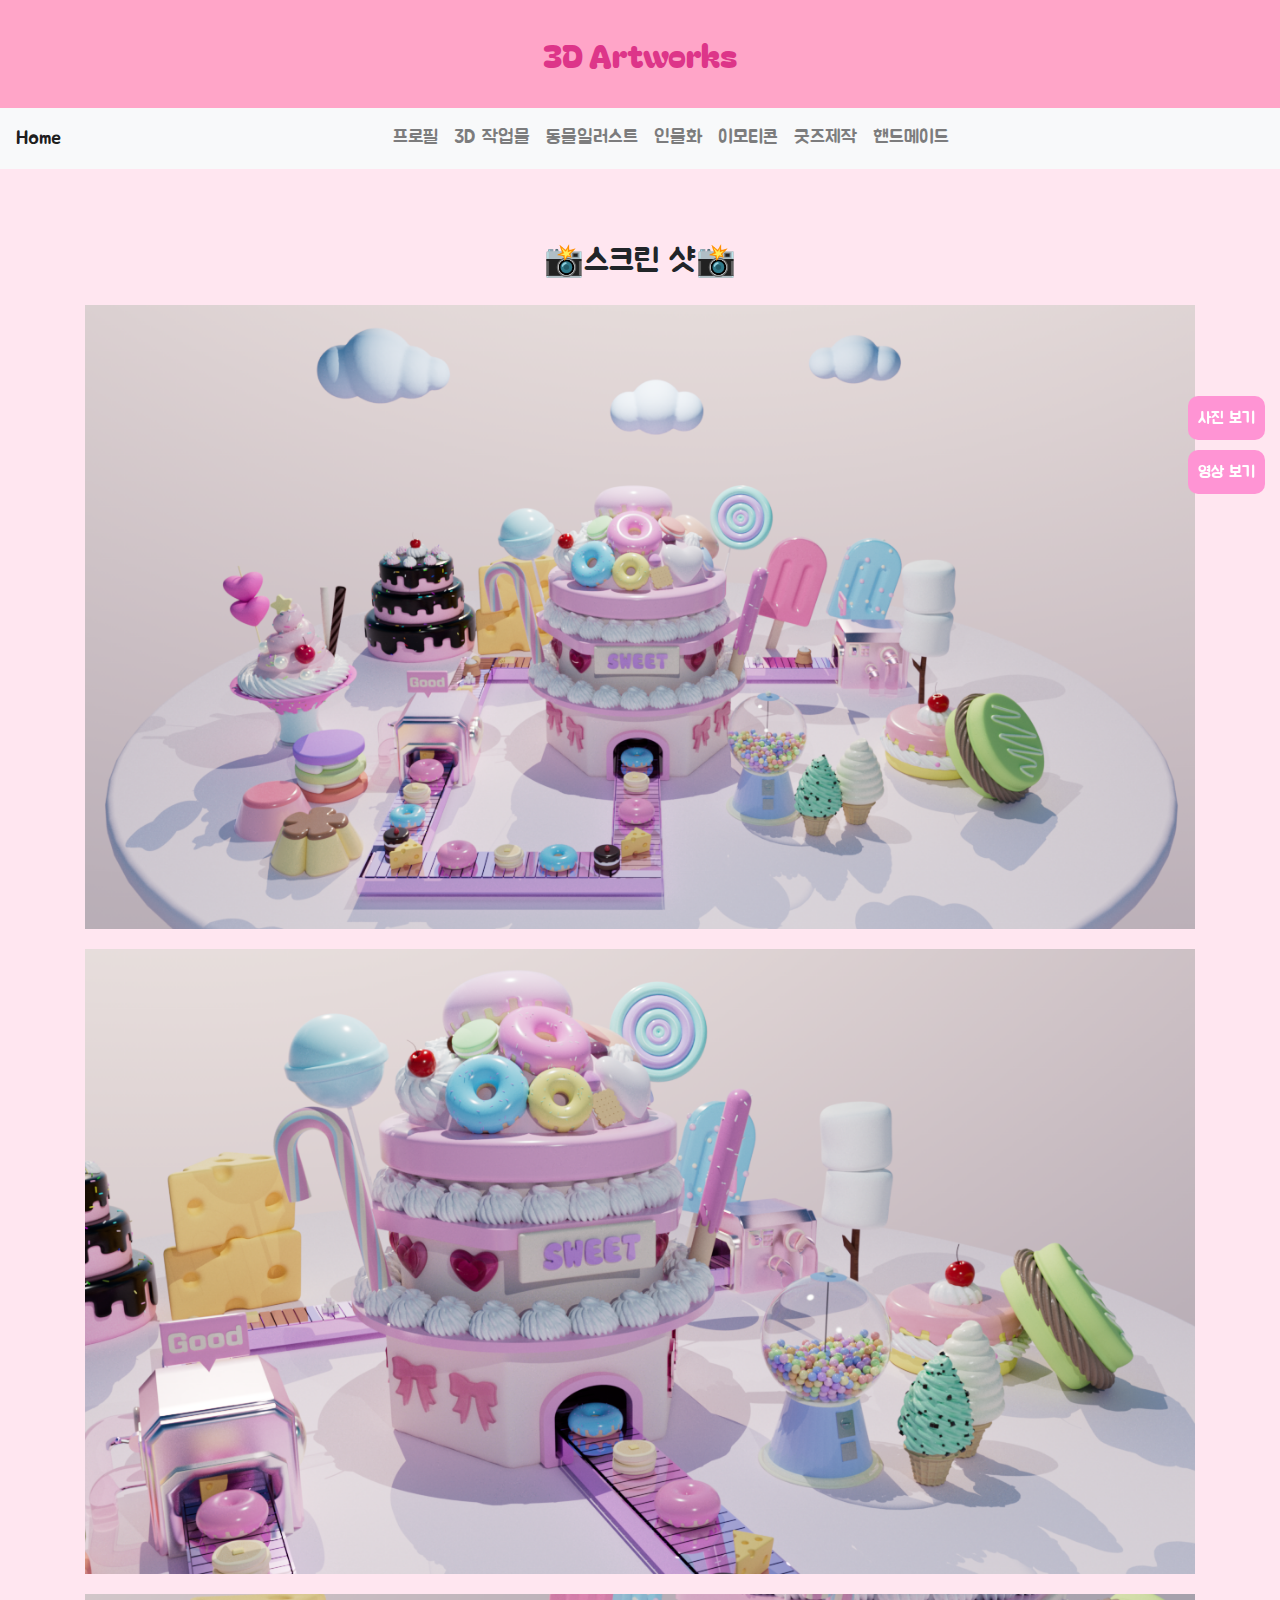
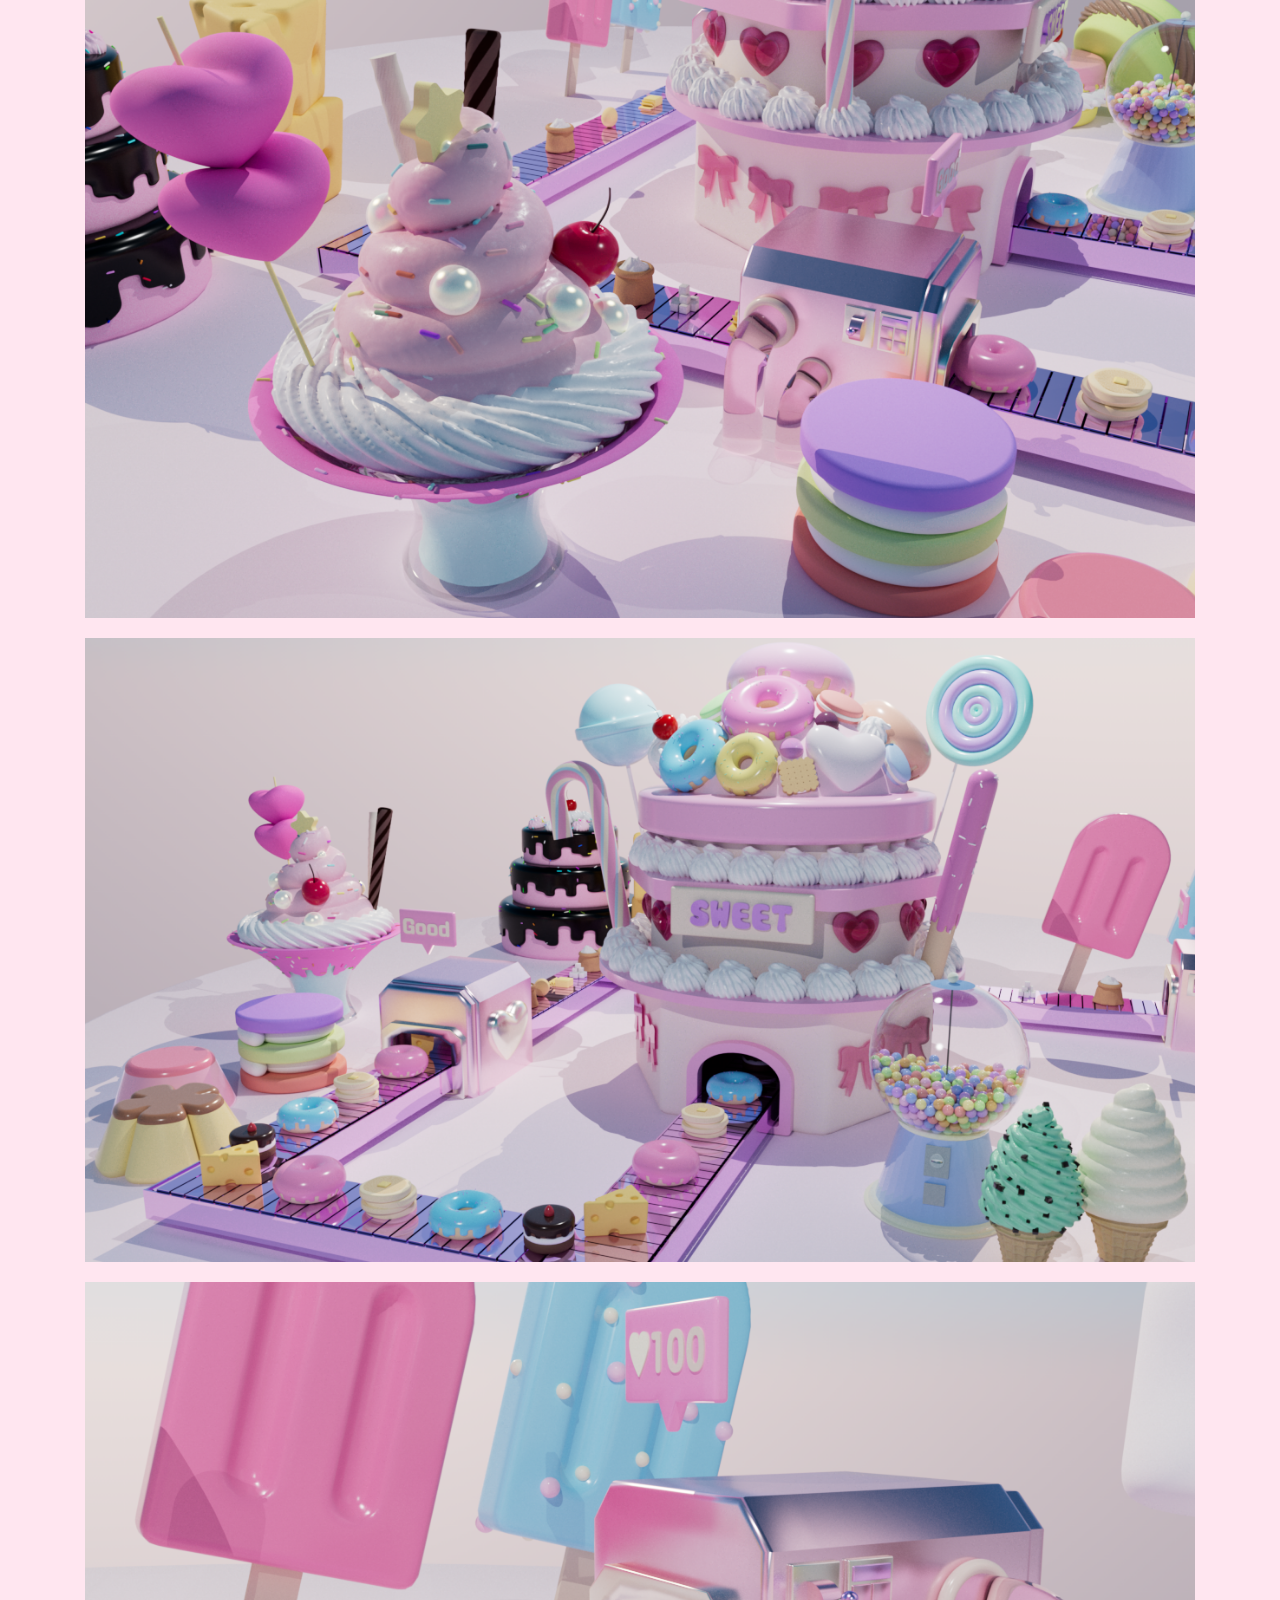
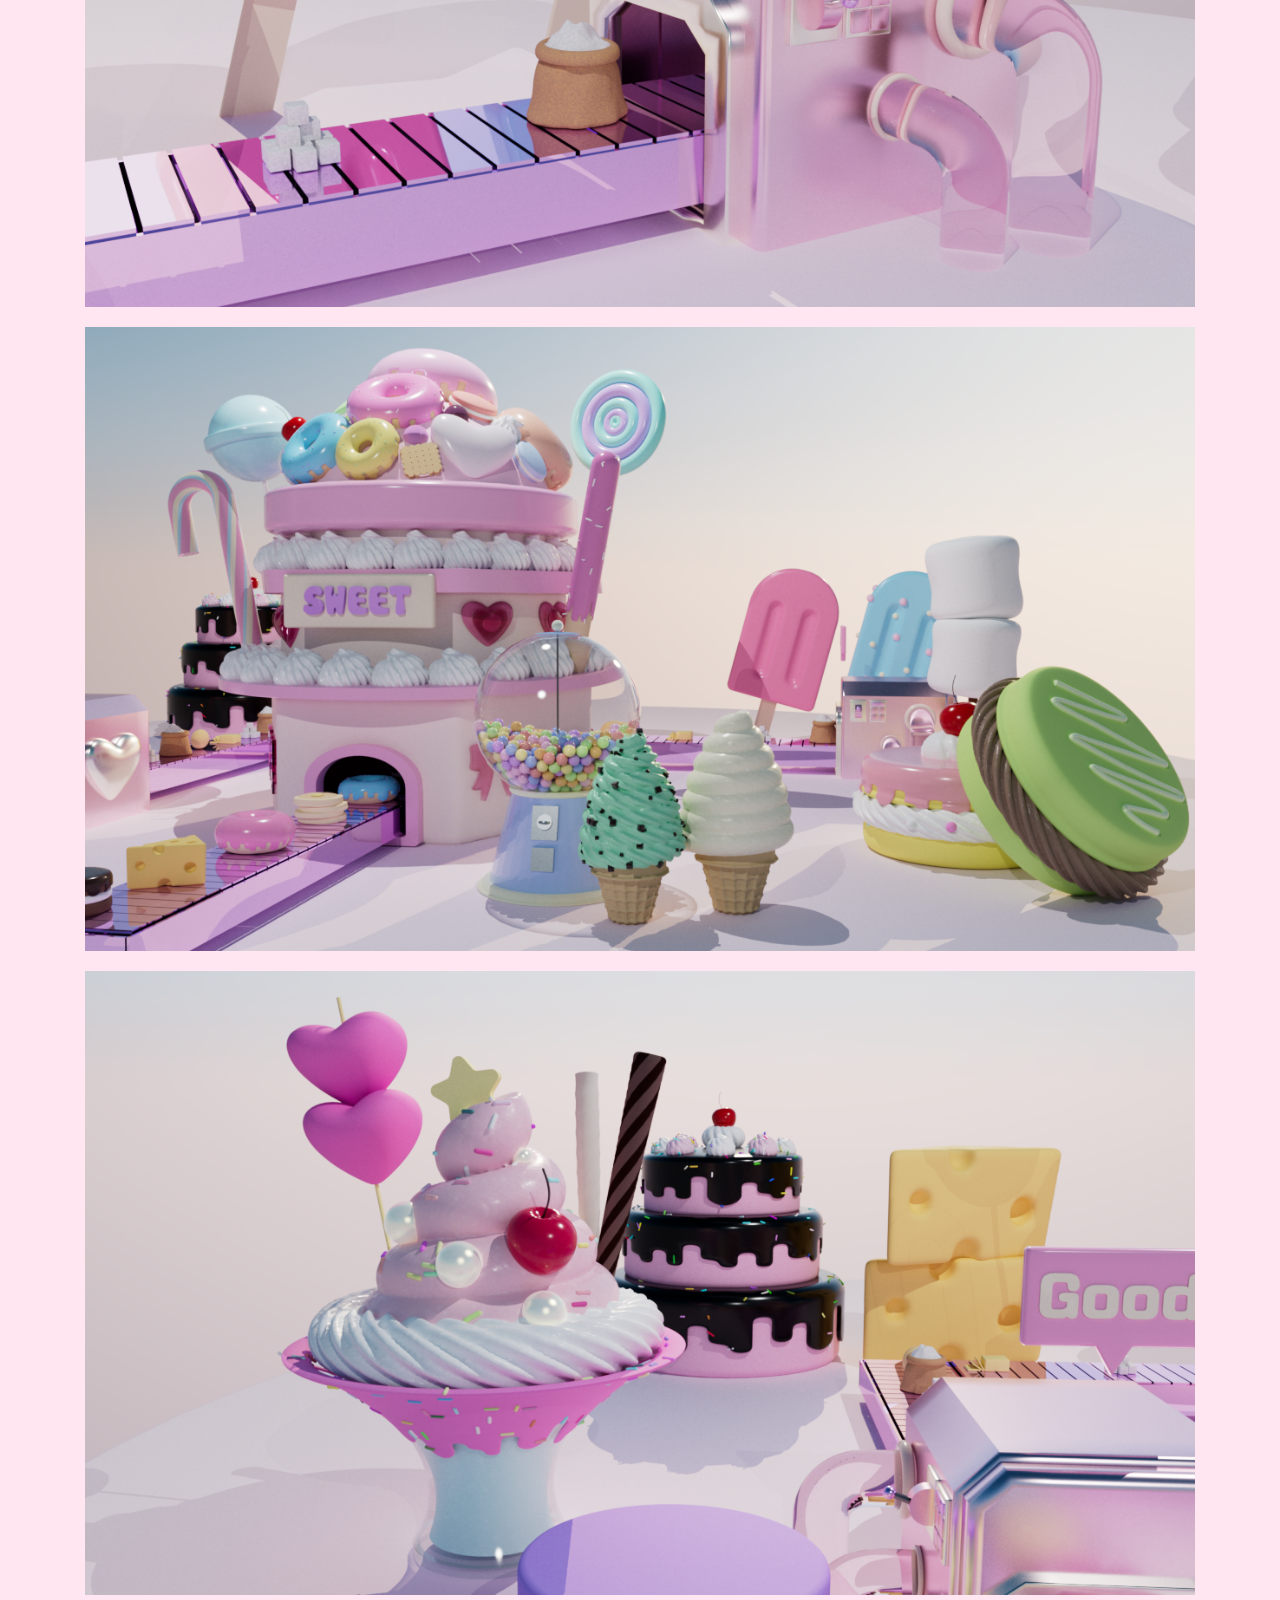
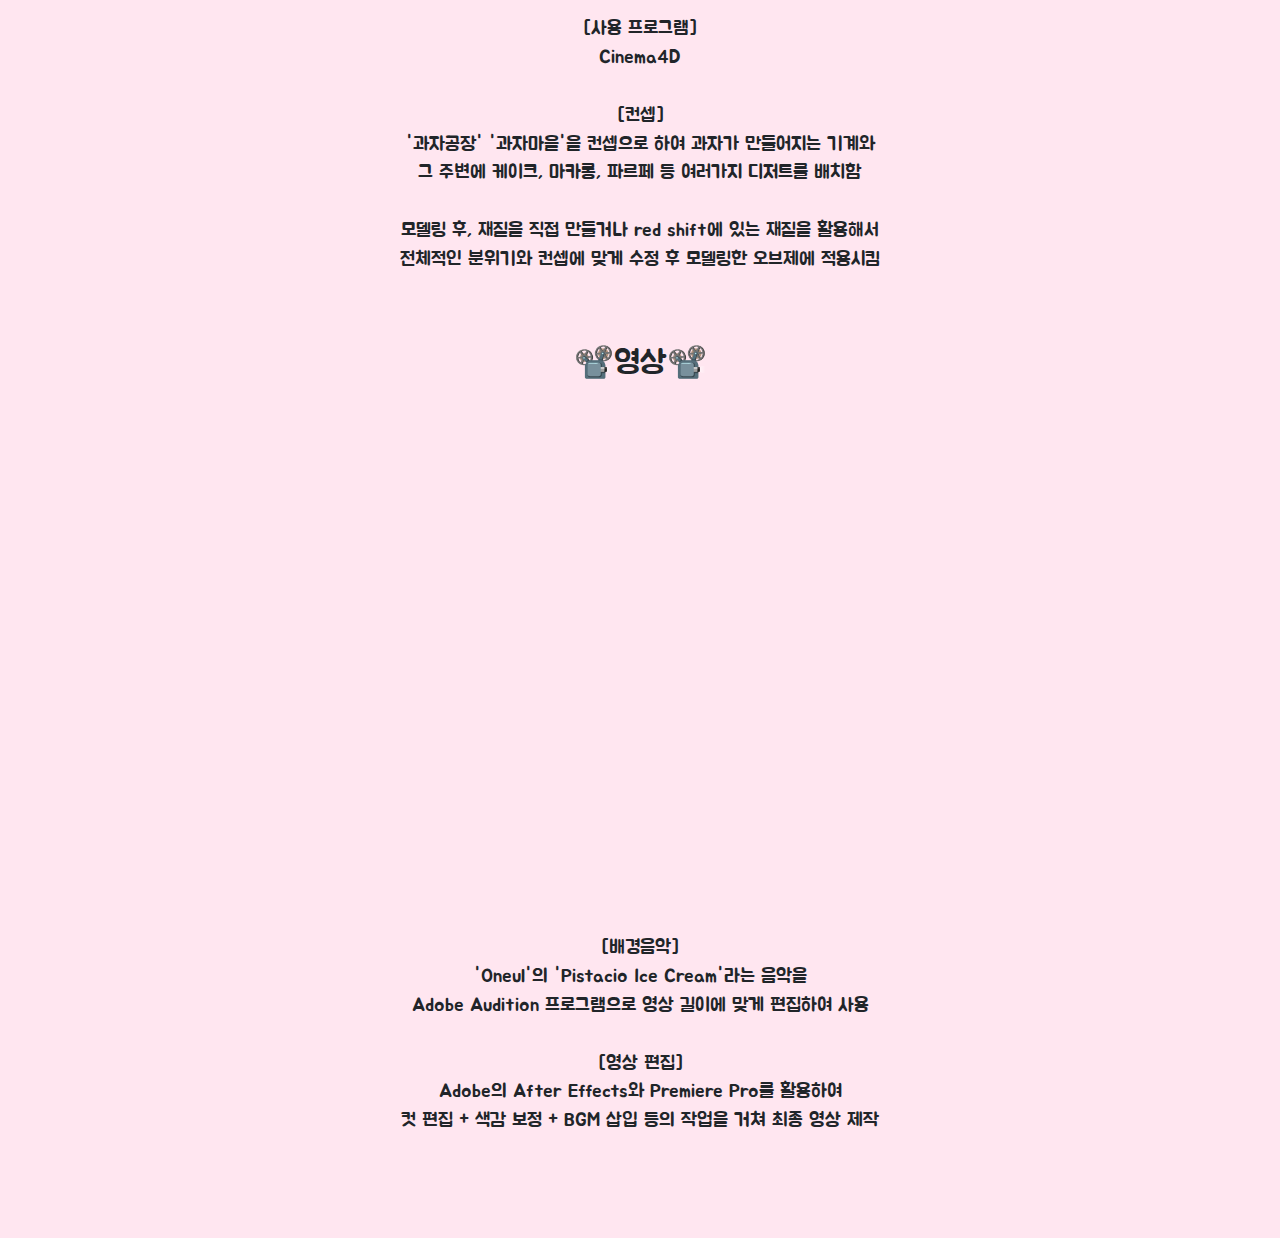
<file: 3d-artworks.html>
<!DOCTYPE html>
<html lang="en">
<head>
    <meta charset="UTF-8">
    <meta name="viewport" content="width=device-width, initial-scale=1.0">
    <title>3D Artworks</title>
    <link rel="stylesheet" href="https://maxcdn.bootstrapcdn.com/bootstrap/4.5.2/css/bootstrap.min.css">
    <link rel="stylesheet" href="css/styles.css">
    <link href="https://fonts.googleapis.com/css2?family=Bagel+Fat+One&family=Dongle:wght@300&family=Jua&display=swap" rel="stylesheet">
    <style>
        body {
            position: relative;
        }
        .video-container iframe {
            width: 100%;
            height: 500px;
        }
        .image-container img {
            margin-bottom: 20px;
        }
        .description p {
            font-size: 1.2em;
            line-height: 1.5em;
            text-align: center;
        }
        .video-container {
            margin-bottom: 20px; /* 영상 아래쪽에 여백 추가 */
        }
        #scrollToTopBtn, #scrollToBottomBtn {
            position: fixed;
            right: 30px;
            display: none;
            width: 40px;
            height: 40px;
            background-color: #ff94d4;
            color: white;
            border: none;
            border-radius: 10px;
            cursor: pointer;
            text-align: center;
            line-height: 41px;
        }

        #scrollToTopBtn {
            bottom: 70px;
        }

        #scrollToBottomBtn {
            bottom: 20px;
        }

        .side-buttons {
            position: fixed;
            top: 50%;
            right: 15px; /* 버튼 좌우 배치 위치 조절 */
            z-index: 1000;
            transform: translateY(-50%);
        }
        .side-buttons a {
            display: block;
            margin-bottom: 10px;
            padding: 10px;
            background-color: #ff94d4;
            color: white;
            text-align: center;
            border-radius: 10px;
            text-decoration: none;
        }
        .section-title {
            font-size: 2em;
            text-align: center;
            margin-top: 20px;
            margin-bottom: 20px;
        }
    </style>
</head>
<body class="_3d-artworks-page">
    <header class="_3d-artworks-header">
        3D Artworks
    </header>
    <nav class="navbar navbar-expand-lg navbar-light bg-light">
        <a class="navbar-brand" href="index.html">Home</a>
        <button class="navbar-toggler" type="button" data-toggle="collapse" data-target="#navbarNav" aria-controls="navbarNav" aria-expanded="false" aria-label="Toggle navigation">
            <span class="navbar-toggler-icon"></span>
        </button>
        <div class="collapse navbar-collapse" id="navbarNav">
            <ul class="navbar-nav">
                <li class="nav-item"><a class="nav-link" href="profile.html">프로필</a></li>
                <li class="nav-item"><a class="nav-link" href="3d-artworks.html">3D 작업물</a></li>
                <li class="nav-item"><a class="nav-link" href="illustrations.html">동물일러스트</a></li>
                <li class="nav-item"><a class="nav-link" href="illustrations2.html">인물화</a></li>
                <li class="nav-item"><a class="nav-link" href="emojis.html">이모티콘</a></li>
                <li class="nav-item"><a class="nav-link" href="goods.html">굿즈제작</a></li>
                <li class="nav-item"><a class="nav-link" href="handmade.html">핸드메이드</a></li>
            </ul>
        </div>
    </nav>

    <div class="container mt-5">
        <div class="row">
            <div class="col-md-12 mx-auto" id="images-section">
                <div class="section-title">📸스크린 샷📸</div>
                <div class="image-container">
                    <img src="시포디렌더1.png" class="img-fluid" alt="3D Artwork 1">
                </div>
                <div class="image-container">
                    <img src="시포디렌더3.png" class="img-fluid" alt="3D Artwork 2">
                </div>
                <div class="image-container">
                    <img src="시포디렌더6.png" class="img-fluid" alt="3D Artwork 3">
                </div>
                <div class="image-container">
                    <img src="시포디렌더5.png" class="img-fluid" alt="3D Artwork 4">
                </div>
                <div class="image-container">
                    <img src="시포디렌더4.png" class="img-fluid" alt="3D Artwork 5">
                </div>
                <div class="image-container">
                    <img src="시포디렌더8.png" class="img-fluid" alt="3D Artwork 6">
                </div>
                <div class="image-container">
                    <img src="시포디렌더10.png" class="img-fluid" alt="3D Artwork 7">
                </div>
                <div class="description">
                    <p>
                        [사용 프로그램]<br>
                        Cinema4D<br>
                        <br>
                        [컨셉]<br>
                        '과자공장' '과자마을'을 컨셉으로 하여 과자가 만들어지는 기계와<br>
                        그 주변에 케이크, 마카롱, 파르페 등 여러가지 디저트를 배치함<br>
                        <br>
                        모델링 후, 재질을 직접 만들거나 red shift에 있는 재질을 활용해서<br>
                        전체적인 분위기와 컨셉에 맞게 수정 후 모델링한 오브제에 적용시킴
                        <br>
                        <br>
                    </p>
                </div>
            </div>
            <div id="video-section" class="col-md-10 mx-auto">
                <div class="section-title">📽️영상📽️</div>
                <div class="video-container">
                    <iframe src="https://www.youtube.com/embed/l1IdW2GY4gc" frameborder="0" allow="accelerometer; autoplay; clipboard-write; encrypted-media; gyroscope; picture-in-picture" allowfullscreen></iframe>
                </div>
                <div class="description">
                    <p>
                        [배경음악]<br>
                        'Oneul'의 'Pistacio Ice Cream'라는 음악을 <br>
                        Adobe Audition 프로그램으로 영상 길이에 맞게 편집하여 사용 <br>
                        <br>
                        [영상 편집]<br>
                        Adobe의 After Effects와 Premiere Pro를 활용하여 <br>
                        컷 편집 + 색감 보정 + BGM 삽입 등의 작업을 거쳐 최종 영상 제작<br>
                        <br>
                        <br>
                        <br>
                    </p>
                </div>
            </div>
        </div>
    </div>

    <div class="side-buttons">
        <a href="#images-section">사진 보기</a>
        <a href="#video-section">영상 보기</a>
    </div>


    <button id="scrollToTopBtn">▲</button>
    <button id="scrollToBottomBtn">▼</button>

    <script src="https://code.jquery.com/jquery-3.5.1.slim.min.js"></script>
    <script src="https://cdn.jsdelivr.net/npm/@popperjs/core@2.5.3/dist/umd/popper.min.js"></script>
    <script src="https://maxcdn.bootstrapcdn.com/bootstrap/4.5.2/js/bootstrap.min.js"></script>
    <script>
        // 위로 이동 버튼 클릭 시
        document.getElementById("scrollToTopBtn").onclick = function() {
            window.scrollTo({ top: 0, behavior: 'smooth' });
        };

        // 아래로 이동 버튼 클릭 시
        document.getElementById("scrollToBottomBtn").onclick = function() {
            window.scrollTo({ top: document.body.scrollHeight, behavior: 'smooth' });
        };

        // 스크롤 이벤트 리스너 추가
        window.onscroll = function() {
            var scrollToTopBtn = document.getElementById("scrollToTopBtn");
            var scrollToBottomBtn = document.getElementById("scrollToBottomBtn");

            // 페이지가 스크롤되면 버튼 보이기
            if (document.body.scrollTop > 20 || document.documentElement.scrollTop > 20) {
                scrollToTopBtn.style.display = "block";
                scrollToBottomBtn.style.display = "block";
            } else {
                scrollToTopBtn.style.display = "none";
                scrollToBottomBtn.style.display = "block";
            }

            // 페이지 끝에 도달하면 아래로 이동 버튼 숨기기
            if ((window.innerHeight + window.scrollY) >= document.body.offsetHeight) {
                scrollToBottomBtn.style.display = "none";
            }
        };
    </script>
</body>
</html>
</file>
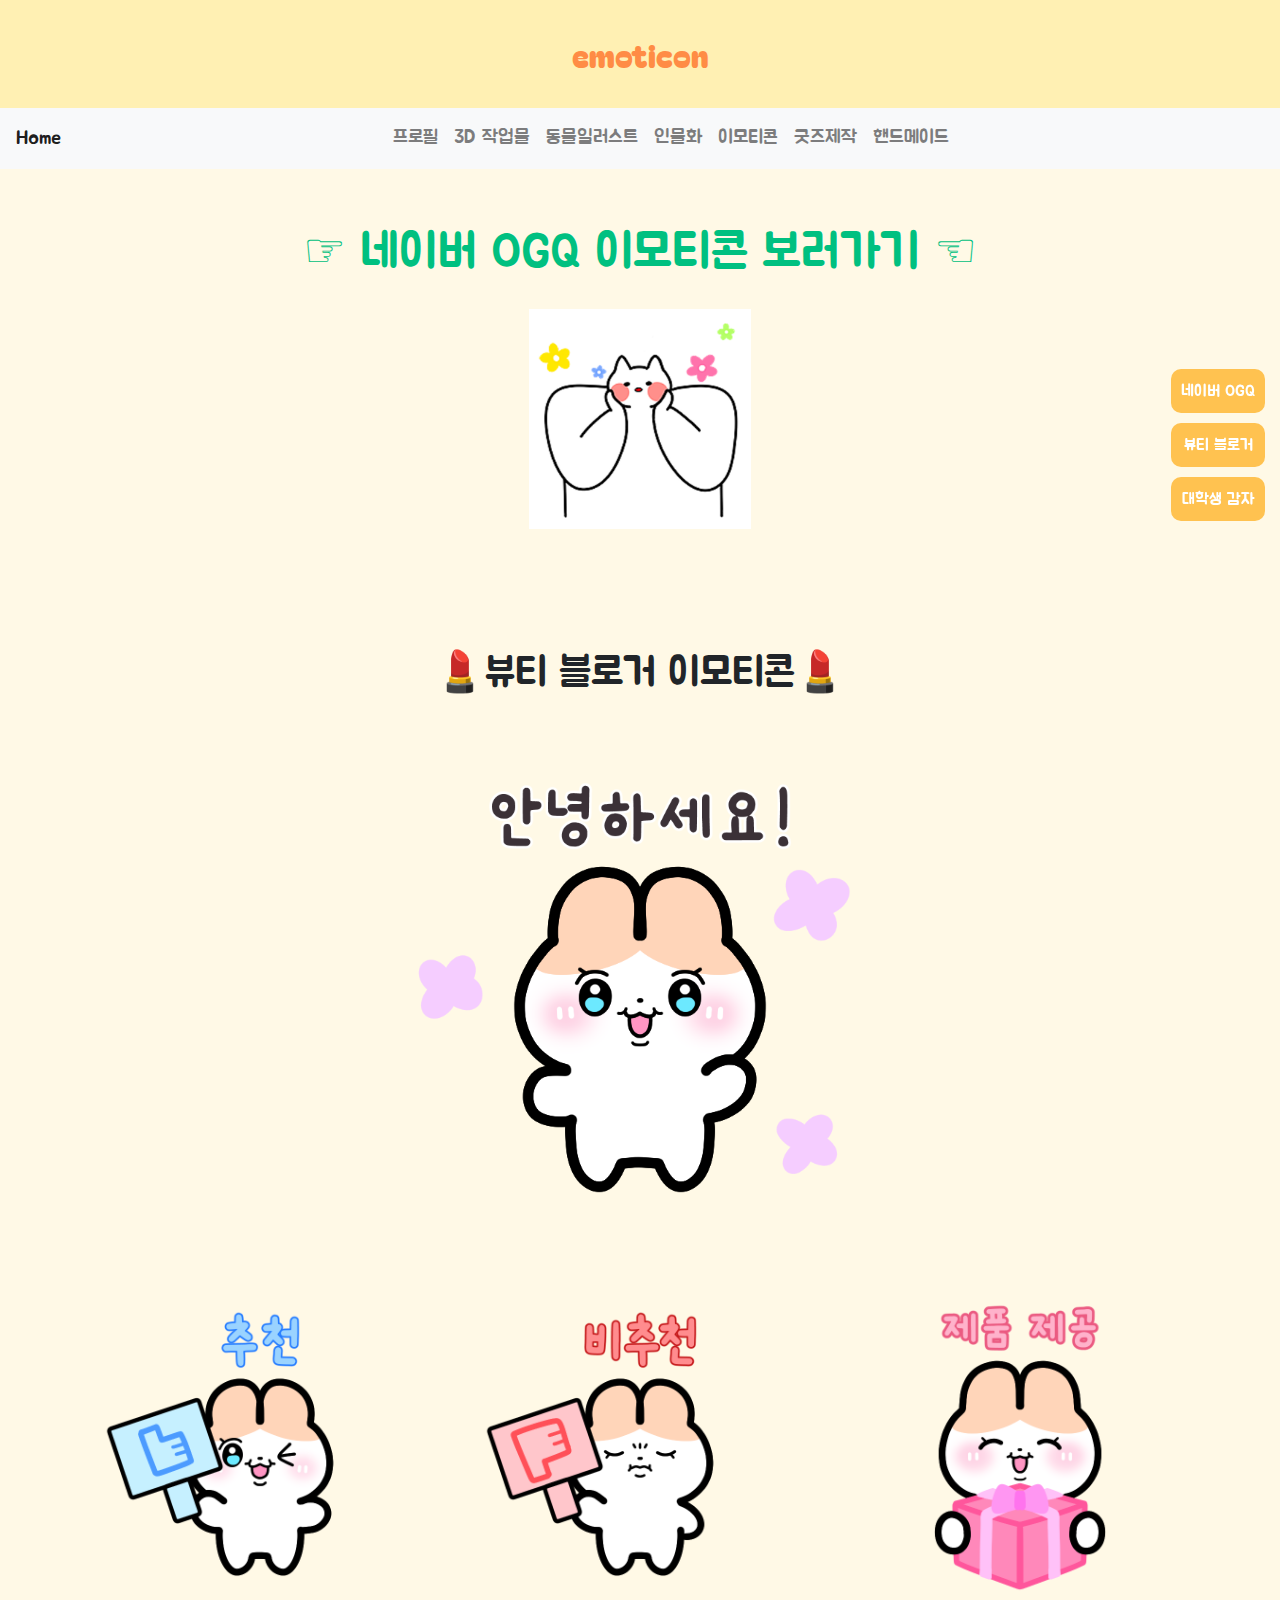
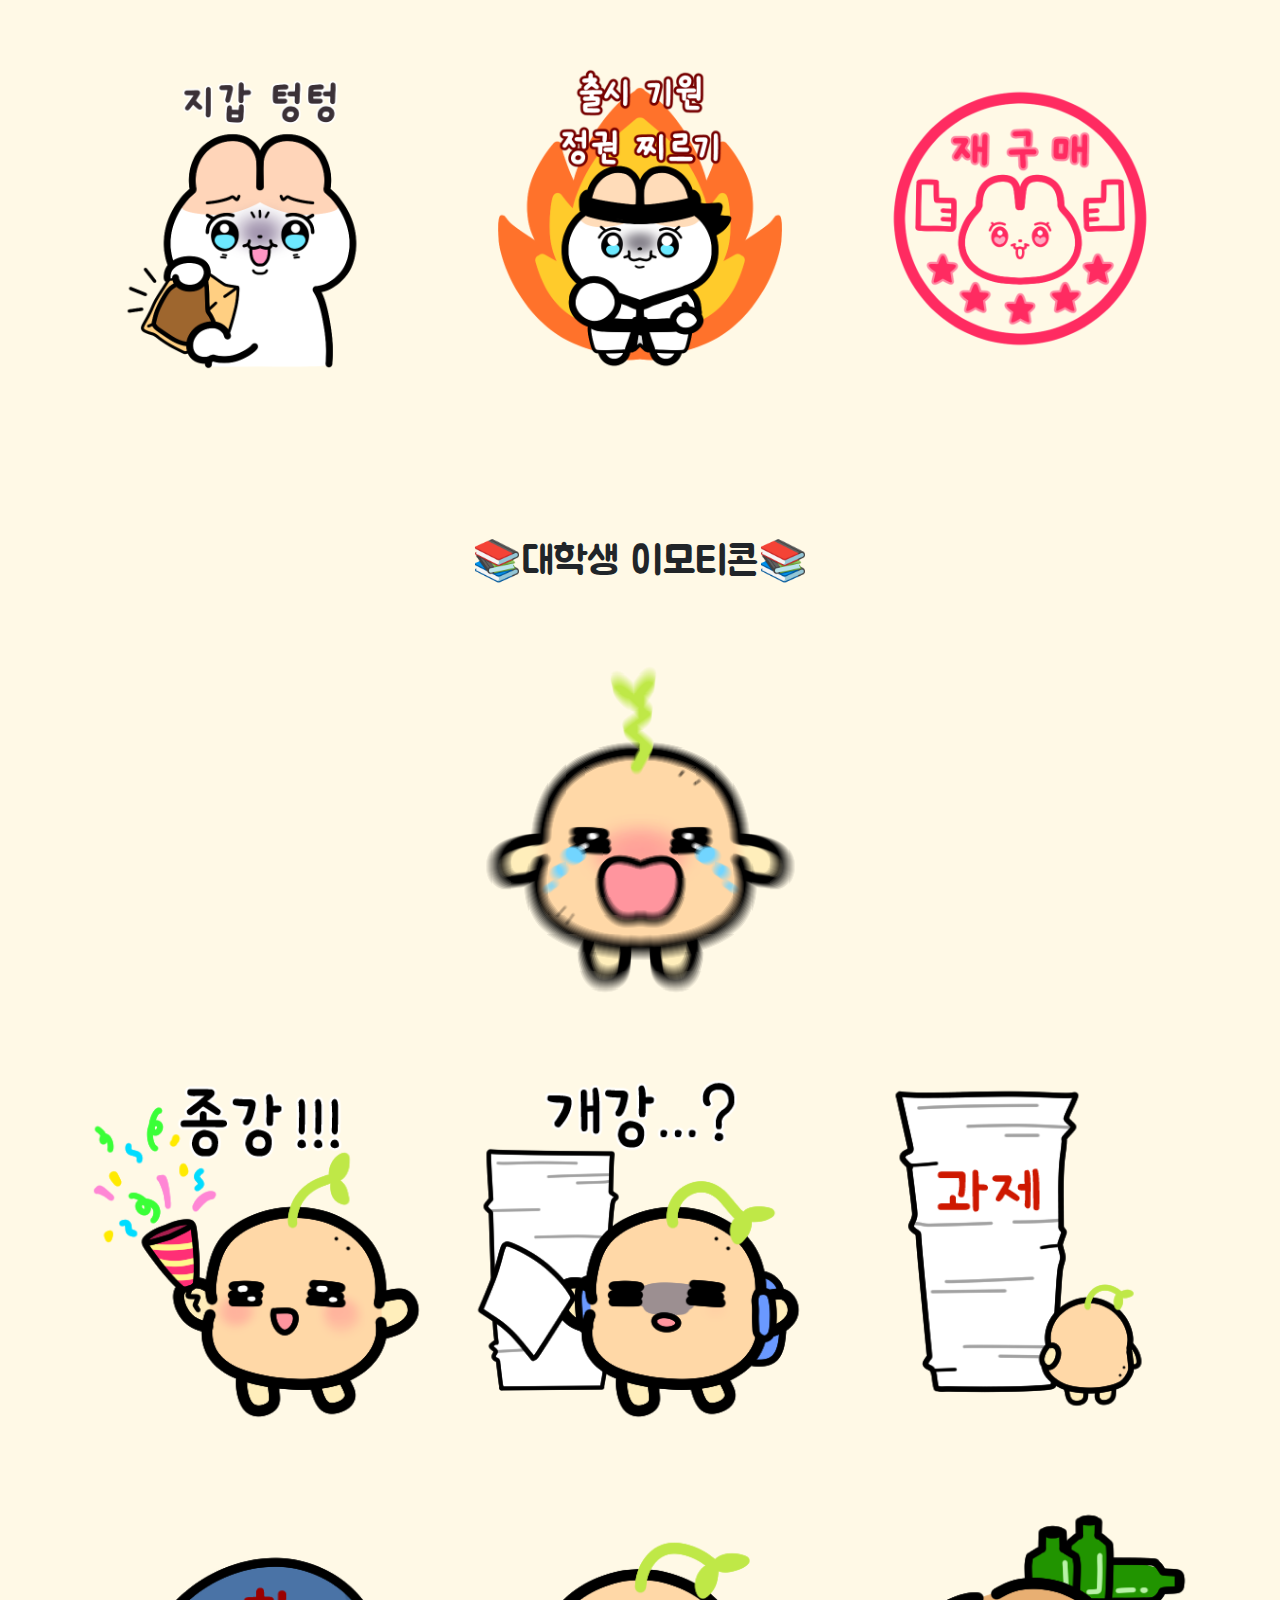
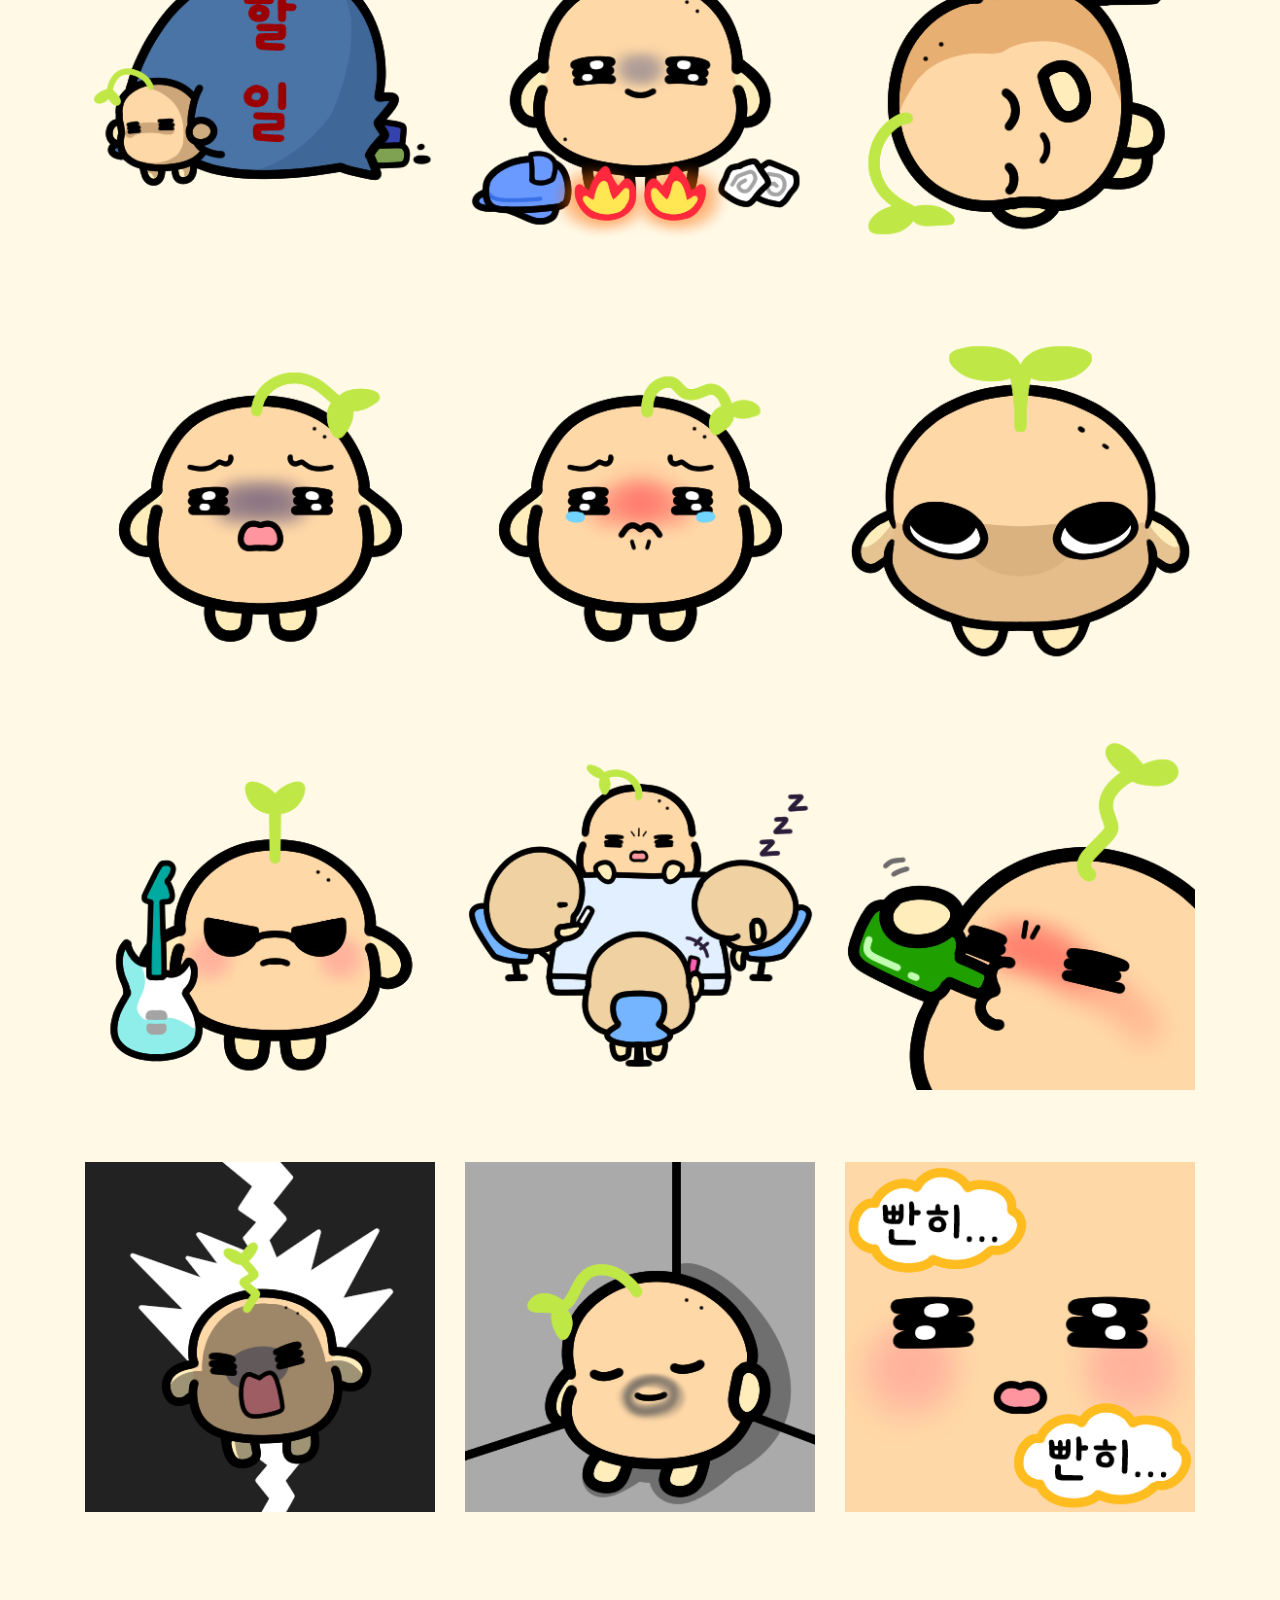
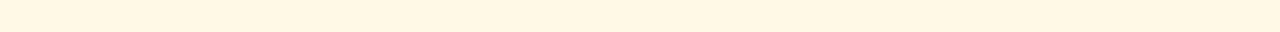
<file: emojis.html>
<!DOCTYPE html>
<html lang="en">
<head>
    <meta charset="UTF-8">
    <meta name="viewport" content="width=device-width, initial-scale=1.0">
    <title>My Portfolio</title>
    <link rel="stylesheet" href="https://maxcdn.bootstrapcdn.com/bootstrap/4.5.2/css/bootstrap.min.css">
    <link rel="stylesheet" href="css/styles.css">
    <link href="https://fonts.googleapis.com/css2?family=Bagel+Fat+One&family=Dongle:wght@300&family=Jua&display=swap" rel="stylesheet">
    <style>
        body {
            text-align: center; /* 모든 내용 가운데 정렬 */
        }
        .image-container img {
            display: block;
            margin: 0 auto; /* 이미지 가운데 정렬 */
            max-width: 20%; /* 이미지 크기 조절 (필요에 따라 조정 가능) */
            height: auto; /* 비율 유지하면서 높이 조절 */
        }
        .font-size-control {
            margin: 20px 0;
        }
        .emoji-link {
            display: block;
            margin: 20px auto;
            font-size: 3em;
            text-decoration: none;
            color: #00c080;
        }
        #scrollToTopBtn, #scrollToBottomBtn {
            position: fixed;
            right: 30px;
            display: none;
            width: 40px;
            height: 40px;
            background-color: #ffc250;
            color: white;
            border: none;
            border-radius: 10px;
            cursor: pointer;
            text-align: center;
            line-height: 41px;
        }

        #scrollToTopBtn {
            bottom: 70px;
        }

        #scrollToBottomBtn {
            bottom: 20px;
        }

        .side-buttons {
            position: fixed;
            top: 50%;
            right: 15px; /* 버튼 좌우 배치 위치 조절 */
            z-index: 1000;
            transform: translateY(-50%);
        }
        .side-buttons a {
            display: block;
            margin-bottom: 10px;
            padding: 10px;
            background-color: #ffc250;
            color: white;
            text-align: center;
            border-radius: 10px;
            text-decoration: none;
        }
    </style>
</head>
<body class="emojis-page">
    <header class="emojis-header">
        emoticon
    </header>
    <nav class="navbar navbar-expand-lg navbar-light bg-light">
        <a class="navbar-brand" href="index.html">Home</a>
        <button class="navbar-toggler" type="button" data-toggle="collapse" data-target="#navbarNav" aria-controls="navbarNav" aria-expanded="false" aria-label="Toggle navigation">
            <span class="navbar-toggler-icon"></span>
        </button>
        <div class="collapse navbar-collapse" id="navbarNav">
            <ul class="navbar-nav">
                <li class="nav-item"><a class="nav-link" href="profile.html">프로필</a></li>
                <li class="nav-item"><a class="nav-link" href="3d-artworks.html">3D 작업물</a></li>
                <li class="nav-item"><a class="nav-link" href="illustrations.html">동물일러스트</a></li>
                <li class="nav-item"><a class="nav-link" href="illustrations2.html">인물화</a></li>
                <li class="nav-item"><a class="nav-link" href="emojis.html">이모티콘</a></li>
                <li class="nav-item"><a class="nav-link" href="goods.html">굿즈제작</a></li>
                <li class="nav-item"><a class="nav-link" href="handmade.html">핸드메이드</a></li>
            </ul>
        </div>
    </nav>

    <div id="emoji-section" class="container mt-5">
        <a href="https://ogqmarket.naver.com/artworks/sticker/detail?artworkId=5971219965a92" target="_blank" class="emoji-link">☞ 네이버 OGQ 이모티콘 보러가기 ☜</a>
        <div class="image-container">
            <img src="프로틴냥2.PNG" class="img-fluid" alt="3D Artwork 1">
        </div>
        <br>      
        <br>
        <br>

        <!-- Buttons for section navigation -->
        <div class="side-buttons">
            <a href="#emoji-section">네이버 OGQ</a>
            <a href="#beauty-blogger">뷰티 블로거</a>
            <a href="#college-emojis">대학생 감자</a>
        </div>
    </div>


    <!-- 뷰티 블로거 Section -->
    <div id="beauty-blogger" class="container mt-5">
        <h1>💄뷰티 블로거 이모티콘💄</h1>
        <br>
        <br>
        <div class="row">
            <div class="col-md-6 offset-md-3 text-center"> <!-- 가운데 정렬을 위해 offset-md-3과 text-center 클래스 추가 -->
                <img src="안녕하세요르.png" class="img-fluid" alt="emojis 1">
            </div>
            <div class="w-100"></div>
            <br>      
            <br>
            <br>
            <div class="col-md-4">
                <img src="추천.png" class="img-fluid" alt="emojis 1">
            </div>
            <div class="col-md-4">
                <img src="비추천.png" class="img-fluid" alt="emojis 2">
            </div>
            <div class="col-md-4">
                <img src="제품제공.png" class="img-fluid" alt="emojis 3">
            </div>
            <div class="w-100"></div>
            <br>
            <br>
            <br>
            <div class="col-md-4">
                <img src="지갑 텅텅.png" class="img-fluid" alt="emojis 1">
            </div>
            <div class="col-md-4">
                <img src="정권찌르기2.1.png" class="img-fluid" alt="emojis 2">
            </div>
            <div class="col-md-4">
                <img src="재구매.png" class="img-fluid" alt="emojis 3">
            </div>
        </div>
    </div>
    <br>
    <br>
    <br>
    <br>
    <br>

    <!-- 대학생 감자 Section -->
    <div id="college-emojis" class="container mt-5">
        <h1>📚대학생 이모티콘📚</h1>
                <br>
                <br>
                <div class="row">
                    <!-- 대학생 이모티콘 이미지 및 설명 -->
                    <div class="col-md-6 offset-md-3 text-center">
                        <img src="감교수님2.3 쩌렁.png" class="img-fluid" alt="College Emoji 1">
                    </div>
                    <div class="w-100"></div>
                    <br>      
                    <br>
                    <br>
                    <!-- 첫 번째 이미지 -->
                    <div class="col-md-4">
                        <img src="감종강과 개강1.2.png" class="img-fluid" alt="College Emoji 2">
                    </div>
                    <!-- 두 번째 이미지 -->
                    <div class="col-md-4">
                        <img src="감종강과 개강2.2.png" class="img-fluid" alt="College Emoji 3">
                    </div>
                    <!-- 세 번째 이미지 -->
                    <div class="col-md-4">
                        <img src="감과제산더미2.png" class="img-fluid" alt="College Emoji 4">
                    </div>

                    <div class="w-100"></div>
                    <br>
                    <br>
                    <br>

                    <!-- 첫 번째 이미지 -->
                    <div class="col-md-4">
                        <img src="감할 일.png" class="img-fluid" alt="College Emoji 5">
                    </div>
                    <!-- 두 번째 이미지 -->
                    <div class="col-md-4">
                        <img src="감발등에 불3.png" class="img-fluid" alt="College Emoji 6">
                    </div>
                    <!-- 세 번째 이미지 -->
                    <div class="col-md-4">
                        <img src="감현실도피.png" class="img-fluid" alt="College Emoji 7">
                    </div>
                    
                    <div class="w-100"></div>
                    <br>
                    <br>
                    <br>

                    <!-- 첫 번째 이미지 -->
                    <div class="col-md-4">
                        <img src="감울망.png" class="img-fluid" alt="College Emoji 5">
                    </div>
                    <!-- 두 번째 이미지 -->
                    <div class="col-md-4">
                        <img src="감울망2.png" class="img-fluid" alt="College Emoji 6">
                    </div>
                    <!-- 세 번째 이미지 -->
                    <div class="col-md-4">
                        <img src="감노려봄3.png" class="img-fluid" alt="College Emoji 7">
                    </div>
                    <div class="w-100"></div>

                    <br>
                    <br>
                    <br>

                    <!-- 첫 번째 이미지 -->
                    <div class="col-md-4">
                        <img src="감밴드감자.png" class="img-fluid" alt="College Emoji 5">
                    </div>
                    <!-- 두 번째 이미지 -->
                    <div class="col-md-4">
                        <img src="감조별.png" class="img-fluid" alt="College Emoji 6">
                    </div>
                    <!-- 세 번째 이미지 -->
                    <div class="col-md-4">
                        <img src="감쏘주드링킹.png" class="img-fluid" alt="College Emoji 7">
                    </div>
                    <div class="w-100"></div>

                    <br>
                    <br>
                    <br>

                    <!-- 첫 번째 이미지 -->
                    <div class="col-md-4">
                        <img src="감뜨악4.png" class="img-fluid" alt="College Emoji 5">
                    </div>
                    <!-- 두 번째 이미지 -->
                    <div class="col-md-4">
                        <img src="감수염.png" class="img-fluid" alt="College Emoji 6">
                    </div>
                    <!-- 세 번째 이미지 -->
                    <div class="col-md-4">
                        <img src="감빤히.png" class="img-fluid" alt="College Emoji 7">
                        <br>      
                        <br>
                        <br>
                        <br>      
                        <br>
                        <br>
                </div>
            </div>
        </div>
    </div>


    <button id="scrollToTopBtn">▲</button>
    <button id="scrollToBottomBtn">▼</button>

    <script src="https://code.jquery.com/jquery-3.5.1.slim.min.js"></script>
    <script src="https://cdn.jsdelivr.net/npm/@popperjs/core@2.5.3/dist/umd/popper.min.js"></script>
    <script src="https://maxcdn.bootstrapcdn.com/bootstrap/4.5.2/js/bootstrap.min.js"></script>
    <script>
        // 위로 이동 버튼 클릭 시
        document.getElementById("scrollToTopBtn").onclick = function() {
            window.scrollTo({ top: 0, behavior: 'smooth' });
        };

        // 아래로 이동 버튼 클릭 시
        document.getElementById("scrollToBottomBtn").onclick = function() {
            window.scrollTo({ top: document.body.scrollHeight, behavior: 'smooth' });
        };

        // 스크롤 이벤트 리스너 추가
        window.onscroll = function() {
            var scrollToTopBtn = document.getElementById("scrollToTopBtn");
            var scrollToBottomBtn = document.getElementById("scrollToBottomBtn");

            // 페이지가 스크롤되면 버튼 보이기
            if (document.body.scrollTop > 20 || document.documentElement.scrollTop > 20) {
                scrollToTopBtn.style.display = "block";
                scrollToBottomBtn.style.display = "block";
            } else {
                scrollToTopBtn.style.display = "none";
                scrollToBottomBtn.style.display = "block";
            }

            // 페이지 끝에 도달하면 아래로 이동 버튼 숨기기
            if ((window.innerHeight + window.scrollY) >= document.body.offsetHeight) {
                scrollToBottomBtn.style.display = "none";
            }
        };
    </script>
</body>
</html>
</file>
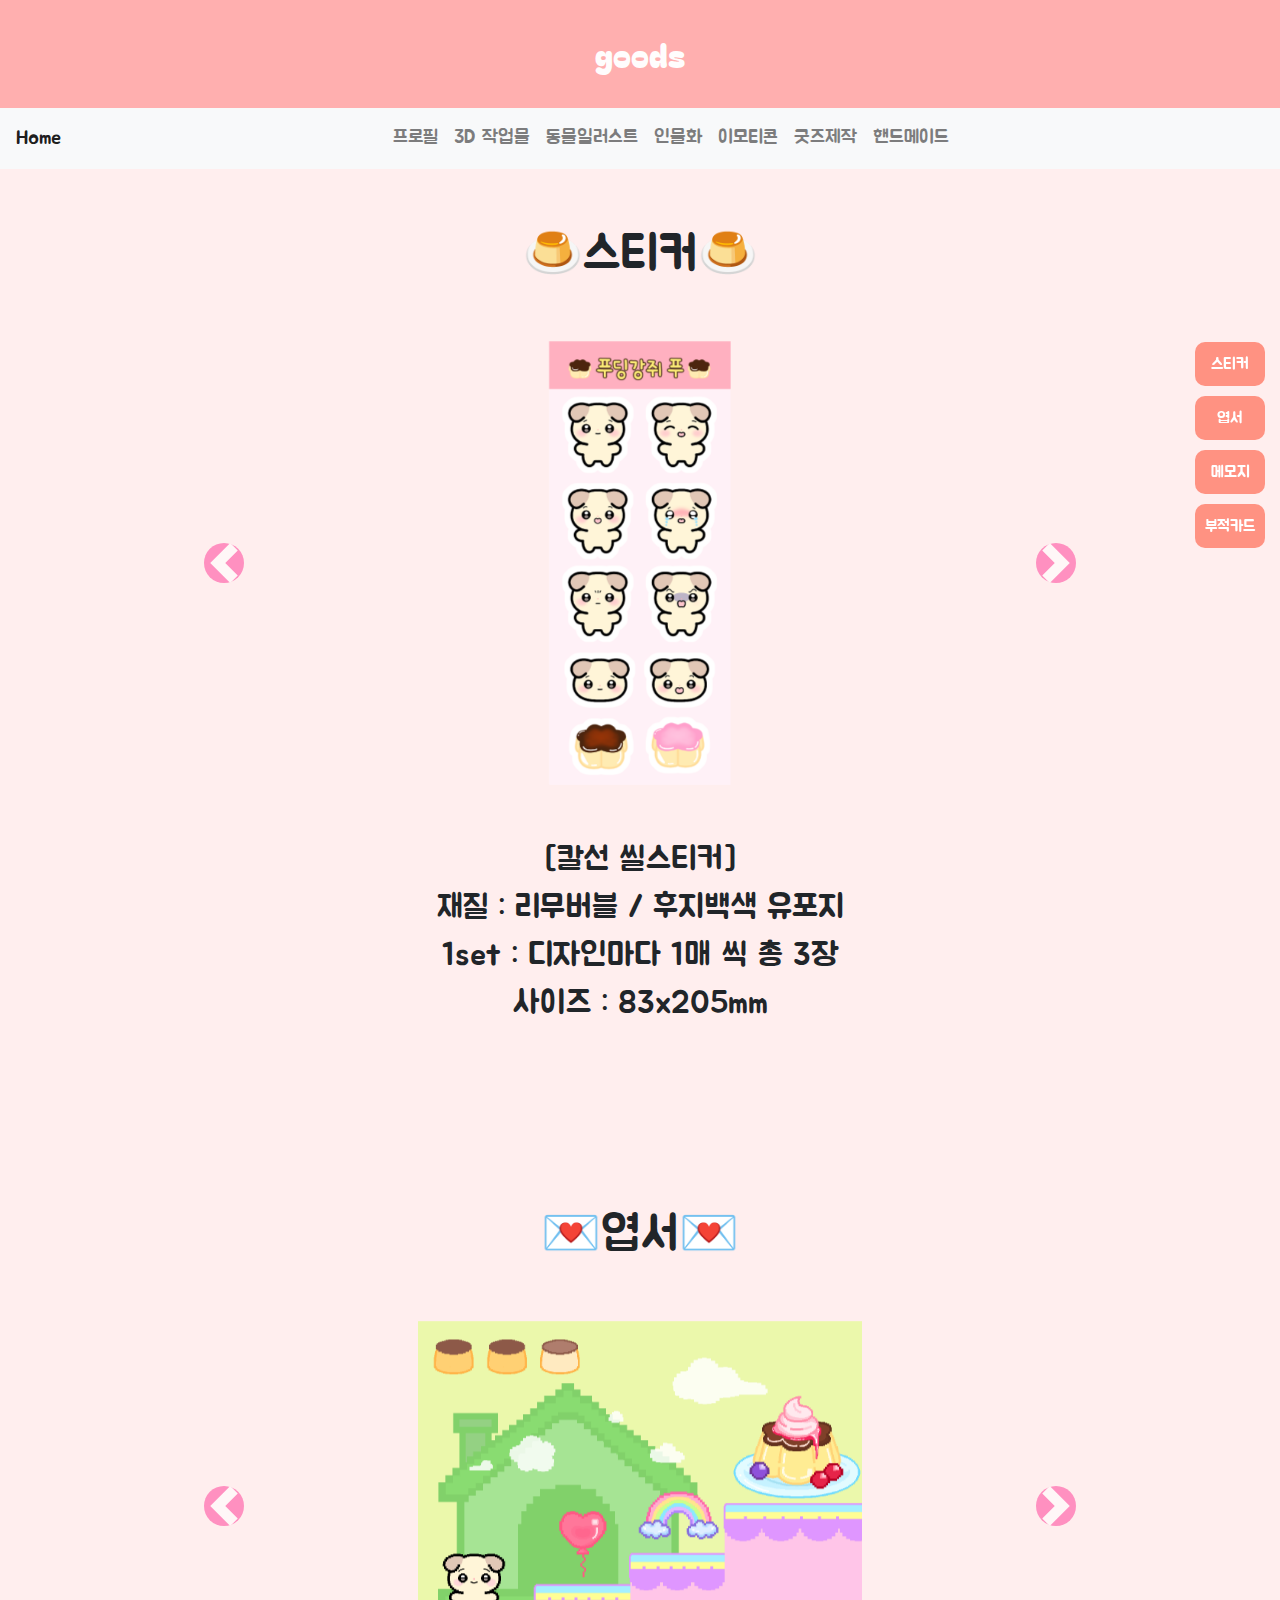
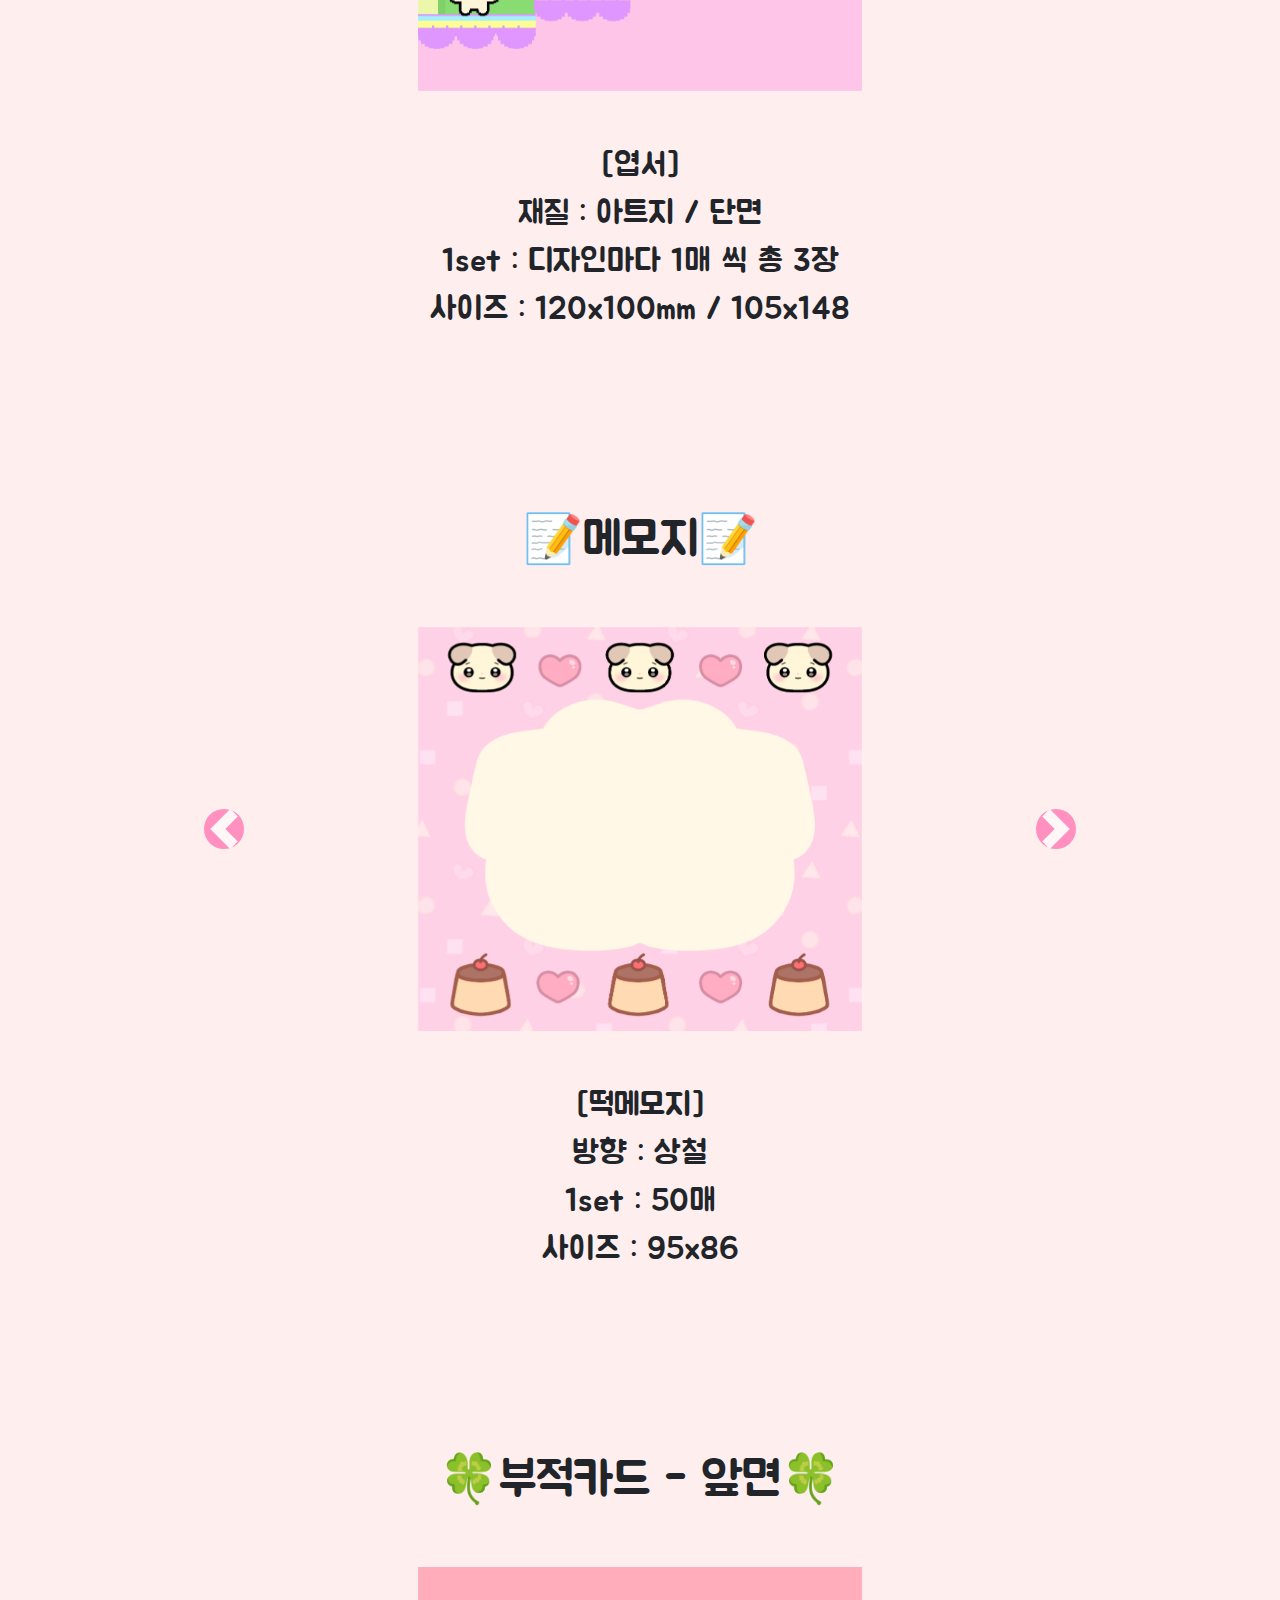
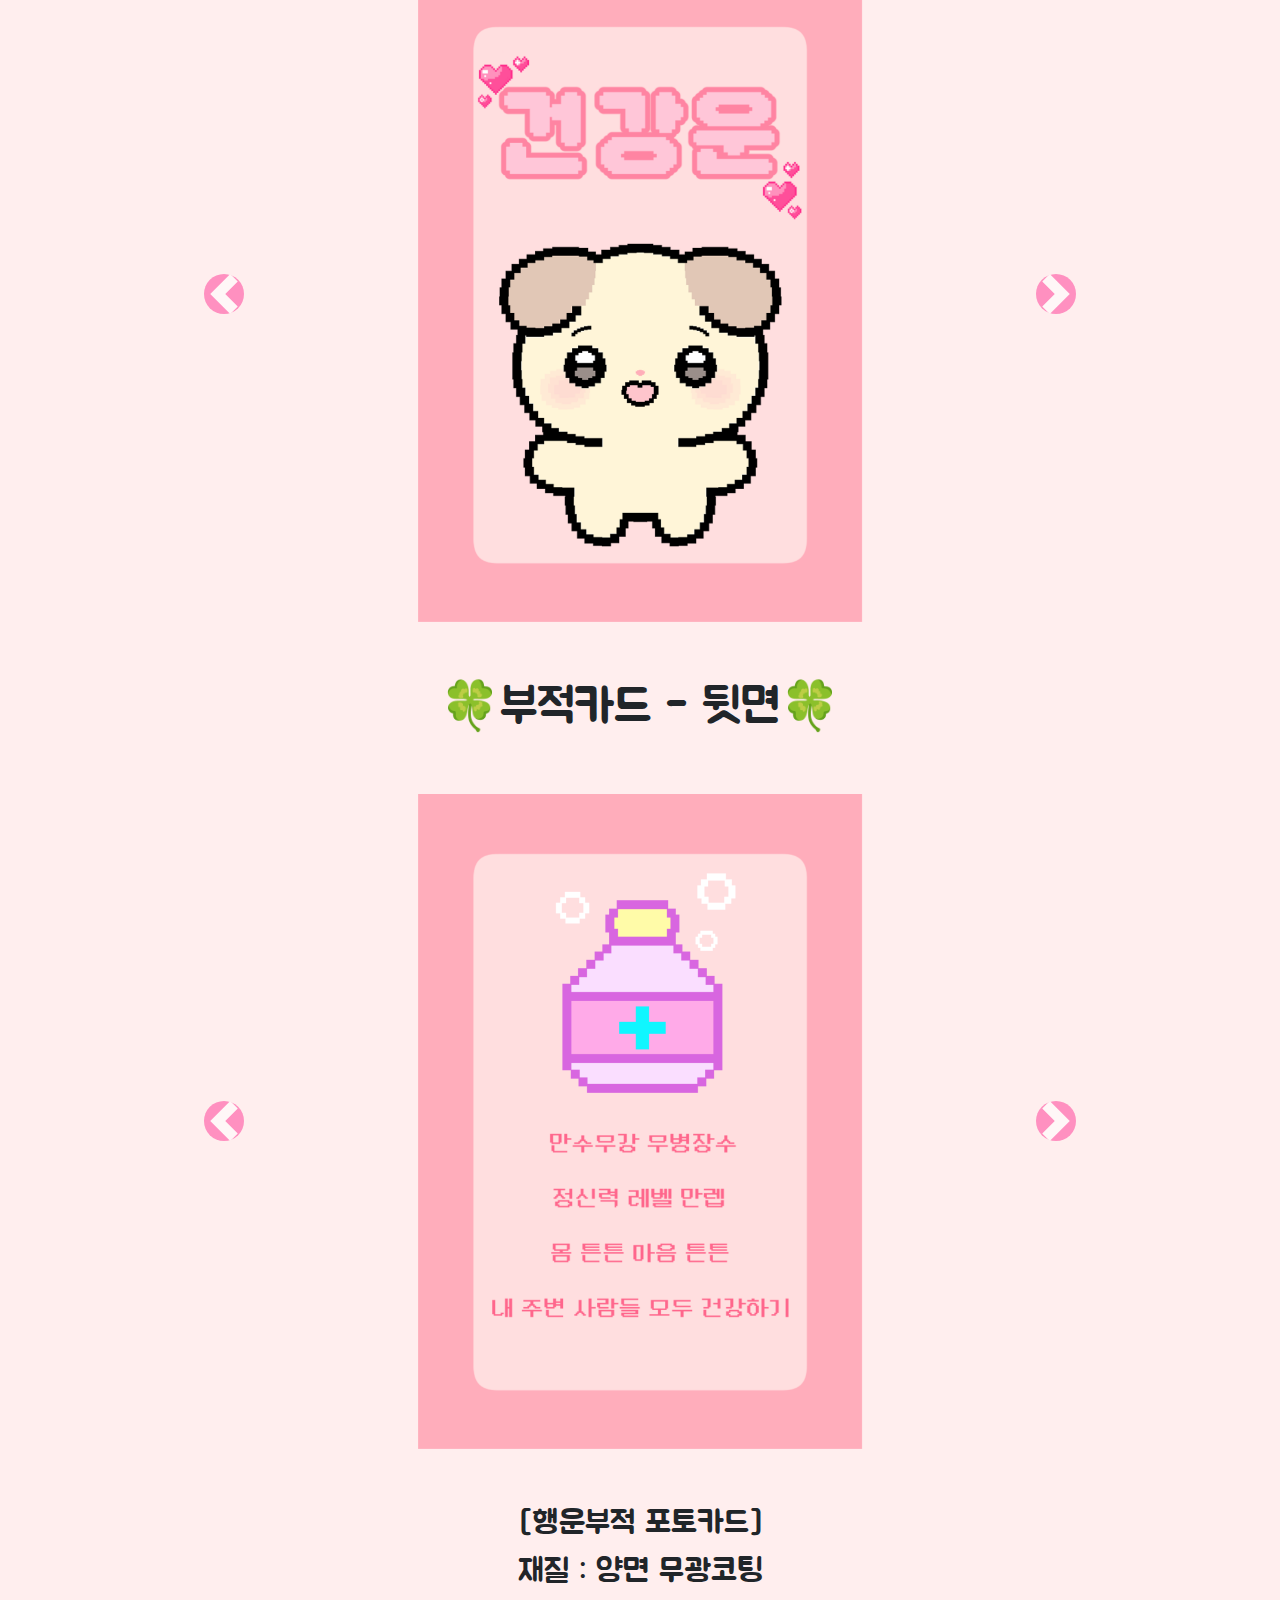
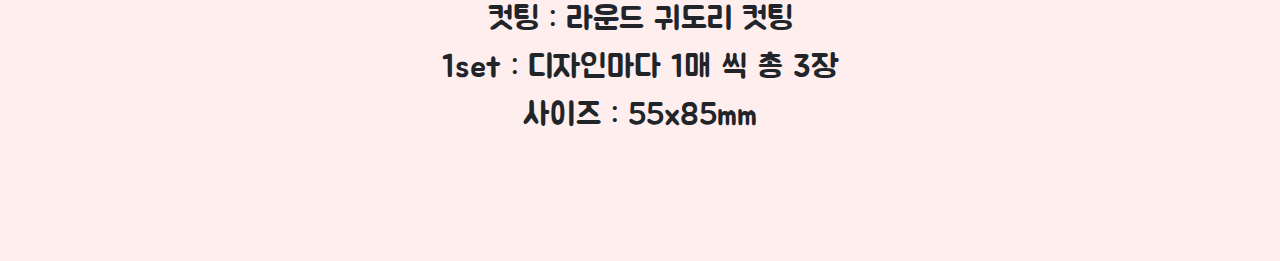
<file: goods.html>
<!DOCTYPE html>
<html lang="en">
<head>
    <meta charset="UTF-8">
    <meta name="viewport" content="width=device-width, initial-scale=1.0">
    <title>My Portfolio</title>
    <link rel="stylesheet" href="https://maxcdn.bootstrapcdn.com/bootstrap/4.5.2/css/bootstrap.min.css">
    <link rel="stylesheet" href="css/styles.css">
    <link href="https://fonts.googleapis.com/css2?family=Bagel+Fat+One&family=Dongle:wght@300&family=Jua&display=swap" rel="stylesheet">
    <style>
        body {
            text-align: center; /* 모든 내용 가운데 정렬 */
        }
        .carousel-inner img {
            width: 40%;
            height: auto;
        }
        .carousel-control-prev,
        .carousel-control-next {
            width: 25%;
        }
        .carousel-control-prev-icon,
        .carousel-control-next-icon {
            background-color: rgb(255, 50, 146);
            padding: 20px;
            border-radius: 50%;
        }
        .carousel-caption {
            background: rgba(0, 0, 0, 0.5);
            padding: 10px;
            border-radius: 5px;
        }
        .section-title {
            font-size: 3em;
            margin: 50px 0;
        }
        .section-description {
            font-size: 2em;
            margin: 50px 0;
        }
        #scrollToTopBtn, #scrollToBottomBtn {
            position: fixed;
            right: 30px;
            display: none;
            width: 40px;
            height: 40px;
            background-color: #ff9282;
            color: white;
            border: none;
            border-radius: 10px;
            cursor: pointer;
            text-align: center;
            line-height: 41px;
        }

        #scrollToTopBtn {
            bottom: 70px;
        }

        #scrollToBottomBtn {
            bottom: 20px;
        }

        .side-buttons {
            position: fixed;
            top: 50%;
            right: 15px; /* 버튼 좌우 배치 위치 조절 */
            z-index: 1000;
            transform: translateY(-50%);
        }
        .side-buttons a {
            display: block;
            margin-bottom: 10px;
            padding: 10px;
            background-color: #ff9282;
            color: white;
            text-align: center;
            border-radius: 10px;
            text-decoration: none;
        }
    </style>
</head>
<body class="goods-page">
    <header class="goods-header">
        goods
    </header>
    <nav class="navbar navbar-expand-lg navbar-light bg-light">
        <a class="navbar-brand" href="index.html">Home</a>
        <button class="navbar-toggler" type="button" data-toggle="collapse" data-target="#navbarNav" aria-controls="navbarNav" aria-expanded="false" aria-label="Toggle navigation">
            <span class="navbar-toggler-icon"></span>
        </button>
        <div class="collapse navbar-collapse" id="navbarNav">
            <ul class="navbar-nav">
                <li class="nav-item"><a class="nav-link" href="profile.html">프로필</a></li>
                <li class="nav-item"><a class="nav-link" href="3d-artworks.html">3D 작업물</a></li>
                <li class="nav-item"><a class="nav-link" href="illustrations.html">동물일러스트</a></li>
                <li class="nav-item"><a class="nav-link" href="illustrations2.html">인물화</a></li>
                <li class="nav-item"><a class="nav-link" href="emojis.html">이모티콘</a></li>
                <li class="nav-item"><a class="nav-link" href="goods.html">굿즈제작</a></li>
                <li class="nav-item"><a class="nav-link" href="handmade.html">핸드메이드</a></li>
            </ul>
        </div>
    </nav>

    <div id="sticker-carousel2" class="container mt-5">
        <!-- 스티커 Section -->
        <div class="section-title">🍮스티커🍮</div>
        <div id="sticker-carousel" class="carousel slide" data-ride="carousel">
            <div class="carousel-inner">
                <div class="carousel-item active">
                    <img src="스티커푸2.png" class="carousel-img" alt="Sticker 1">
                </div>
                <div class="carousel-item">
                    <img src="스티커루2.png" class="carousel-img" alt="Sticker 2">
                </div>
                <div class="carousel-item">
                    <img src="스티커감자2.png" class="carousel-img" alt="Sticker 3">
                </div>
            </div>
            <a class="carousel-control-prev" href="#sticker-carousel" role="button" data-slide="prev">
                <span class="carousel-control-prev-icon" aria-hidden="true"></span>
                <span class="sr-only">Previous</span>
            </a>
            <a class="carousel-control-next" href="#sticker-carousel" role="button" data-slide="next">
                <span class="carousel-control-next-icon" aria-hidden="true"></span>
                <span class="sr-only">Next</span>
            </a>
        </div>
        <div class="section-description">[칼선 씰스티커]
            <br>     
            재질 : 리무버블 / 후지백색 유포지
            <br>     
            1set : 디자인마다 1매 씩 총 3장
            <br>     
            사이즈 : 83x205mm</div>
        <br>      
        <br>
        <br>
        <!-- 엽서 Section -->
        <div id="postcard-carousel2" class="section-title">💌엽서💌</div>
        <div id="postcard-carousel" class="carousel slide" data-ride="carousel">
            <div class="carousel-inner">
                <div class="carousel-item active">
                    <img src="엽서푸1.png" class="carousel-img" alt="Postcard 1">
                </div>
                <div class="carousel-item">
                    <img src="엽서루2.png" class="carousel-img" alt="Postcard 2">
                </div>
                <div class="carousel-item">
                    <img src="엽서감자2.png" class="carousel-img" alt="Postcard 3">
                </div>
                <div class="carousel-item">
                    <img src="엽서푸.png" class="carousel-img" alt="Postcard 4">
                </div>
                <div class="carousel-item">
                    <img src="엽서루.png" class="carousel-img" alt="Postcard 5">
                </div>
                <div class="carousel-item">
                    <img src="엽서감자.png" class="carousel-img" alt="Postcard 6">
                </div>
            </div>
            <a class="carousel-control-prev" href="#postcard-carousel" role="button" data-slide="prev">
                <span class="carousel-control-prev-icon" aria-hidden="true"></span>
                <span class="sr-only">Previous</span>
            </a>
            <a class="carousel-control-next" href="#postcard-carousel" role="button" data-slide="next">
                <span class="carousel-control-next-icon" aria-hidden="true"></span>
                <span class="sr-only">Next</span>
            </a>
        </div>
        <div class="section-description">[엽서]
            <br>     
            재질 : 아트지 / 단면
            <br>     
            1set : 디자인마다 1매 씩 총 3장
            <br>     
            사이즈 : 120x100mm / 105x148</div>
        <br>      
        <br>
        <br>
        <!-- 메모지 Section -->
        <div id="memoji-carousel2" class="section-title">📝메모지📝</div>
        <div id="memoji-carousel" class="carousel slide" data-ride="carousel">
            <div class="carousel-inner">
                <div class="carousel-item active">
                    <img src="떡메푸.png" class="carousel-img" alt="Memoji 1">
                </div>
                <div class="carousel-item">
                    <img src="떡메루.png" class="carousel-img" alt="Memoji 2">
                </div>
                <div class="carousel-item">
                    <img src="떡메감자.png" class="carousel-img" alt="Memoji 3">
                </div>
            </div>
            <a class="carousel-control-prev" href="#memoji-carousel" role="button" data-slide="prev">
                <span class="carousel-control-prev-icon" aria-hidden="true"></span>
                <span class="sr-only">Previous</span>
            </a>
            <a class="carousel-control-next" href="#memoji-carousel" role="button" data-slide="next">
                <span class="carousel-control-next-icon" aria-hidden="true"></span>
                <span class="sr-only">Next</span>
            </a>
        </div>
        <div class="section-description">[떡메모지]
            <br>     
            방향 : 상철
            <br>     
            1set : 50매
            <br>     
            사이즈 : 95x86</div>
        <br>      
        <br>
        <br>
        <!-- 부적카드 Section (앞면) -->
        <div id="talisman-front-carousel2" class="section-title">🍀부적카드 - 앞면🍀</div>
        <div id="talisman-front-carousel" class="carousel slide" data-ride="carousel">
            <div class="carousel-inner">
                <div class="carousel-item active">
                    <img src="부적푸.png" class="carousel-img" alt="Talisman Front 1">
                </div>
                <div class="carousel-item">
                    <img src="부적루.png" class="carousel-img" alt="Talisman Front 2">
                </div>
                <div class="carousel-item">
                    <img src="부적감자.png" class="carousel-img" alt="Talisman Front 3">
                </div>
            </div>
            <a class="carousel-control-prev" href="#talisman-front-carousel" role="button" data-slide="prev">
                <span class="carousel-control-prev-icon" aria-hidden="true"></span>
                <span class="sr-only">Previous</span>
            </a>
            <a class="carousel-control-next" href="#talisman-front-carousel" role="button" data-slide="next">
                <span class="carousel-control-next-icon" aria-hidden="true"></span>
                <span class="sr-only">Next</span>
            </a>
        </div>

        <!-- 부적카드 Section (뒷면) -->
        <div class="section-title">🍀부적카드 - 뒷면🍀</div>
        <div id="talisman-back-carousel2" class="carousel slide" data-ride="carousel">
            <div class="carousel-inner">
                <div class="carousel-item active">
                    <img src="부적푸뒤.png" class="carousel-img" alt="Talisman Back 1">
                </div>
                <div class="carousel-item">
                    <img src="부적루뒤.png" class="carousel-img" alt="Talisman Back 2">
                </div>
                <div class="carousel-item">
                    <img src="부적감자뒤.png" class="carousel-img" alt="Talisman Back 3">
                </div>
            </div>
            <a class="carousel-control-prev" href="#talisman-back-carousel2" role="button" data-slide="prev">
                <span class="carousel-control-prev-icon" aria-hidden="true"></span>
                <span class="sr-only">Previous</span>
            </a>
            <a class="carousel-control-next" href="#talisman-back-carousel2" role="button" data-slide="next">
                <span class="carousel-control-next-icon" aria-hidden="true"></span>
                <span class="sr-only">Next</span>
            </a>
        </div>
        <div class="section-description">[행운부적 포토카드]<br>     
            재질 : 양면 무광코팅
            <br>   
            컷팅 : 라운드 귀도리 컷팅
            <br>   
            1set : 디자인마다 1매 씩 총 3장
            <br>     
            사이즈 : 55x85mm</div>
        <br>      
        <br>
        <br>
        
    </div>

    <div class="side-buttons">
        <a href="#sticker-carousel2">스티커</a>
        <a href="#postcard-carousel2">엽서</a>
        <a href="#memoji-carousel2">메모지</a>
        <a href="#talisman-front-carousel2">부적카드</a>
    </div>


    <button id="scrollToTopBtn">▲</button>
    <button id="scrollToBottomBtn">▼</button>

    <script src="https://code.jquery.com/jquery-3.5.1.slim.min.js"></script>
    <script src="https://cdn.jsdelivr.net/npm/@popperjs/core@2.5.3/dist/umd/popper.min.js"></script>
    <script src="https://maxcdn.bootstrapcdn.com/bootstrap/4.5.2/js/bootstrap.min.js"></script>
    <script>
        // 위로 이동 버튼 클릭 시
        document.getElementById("scrollToTopBtn").onclick = function() {
            window.scrollTo({ top: 0, behavior: 'smooth' });
        };

        // 아래로 이동 버튼 클릭 시
        document.getElementById("scrollToBottomBtn").onclick = function() {
            window.scrollTo({ top: document.body.scrollHeight, behavior: 'smooth' });
        };

        // 스크롤 이벤트 리스너 추가
        window.onscroll = function() {
            var scrollToTopBtn = document.getElementById("scrollToTopBtn");
            var scrollToBottomBtn = document.getElementById("scrollToBottomBtn");

            // 페이지가 스크롤되면 버튼 보이기
            if (document.body.scrollTop > 20 || document.documentElement.scrollTop > 20) {
                scrollToTopBtn.style.display = "block";
                scrollToBottomBtn.style.display = "block";
            } else {
                scrollToTopBtn.style.display = "none";
                scrollToBottomBtn.style.display = "block";
            }

            // 페이지 끝에 도달하면 아래로 이동 버튼 숨기기
            if ((window.innerHeight + window.scrollY) >= document.body.offsetHeight) {
                scrollToBottomBtn.style.display = "none";
            }
        };
    </script>
</body>
</html>
</file>
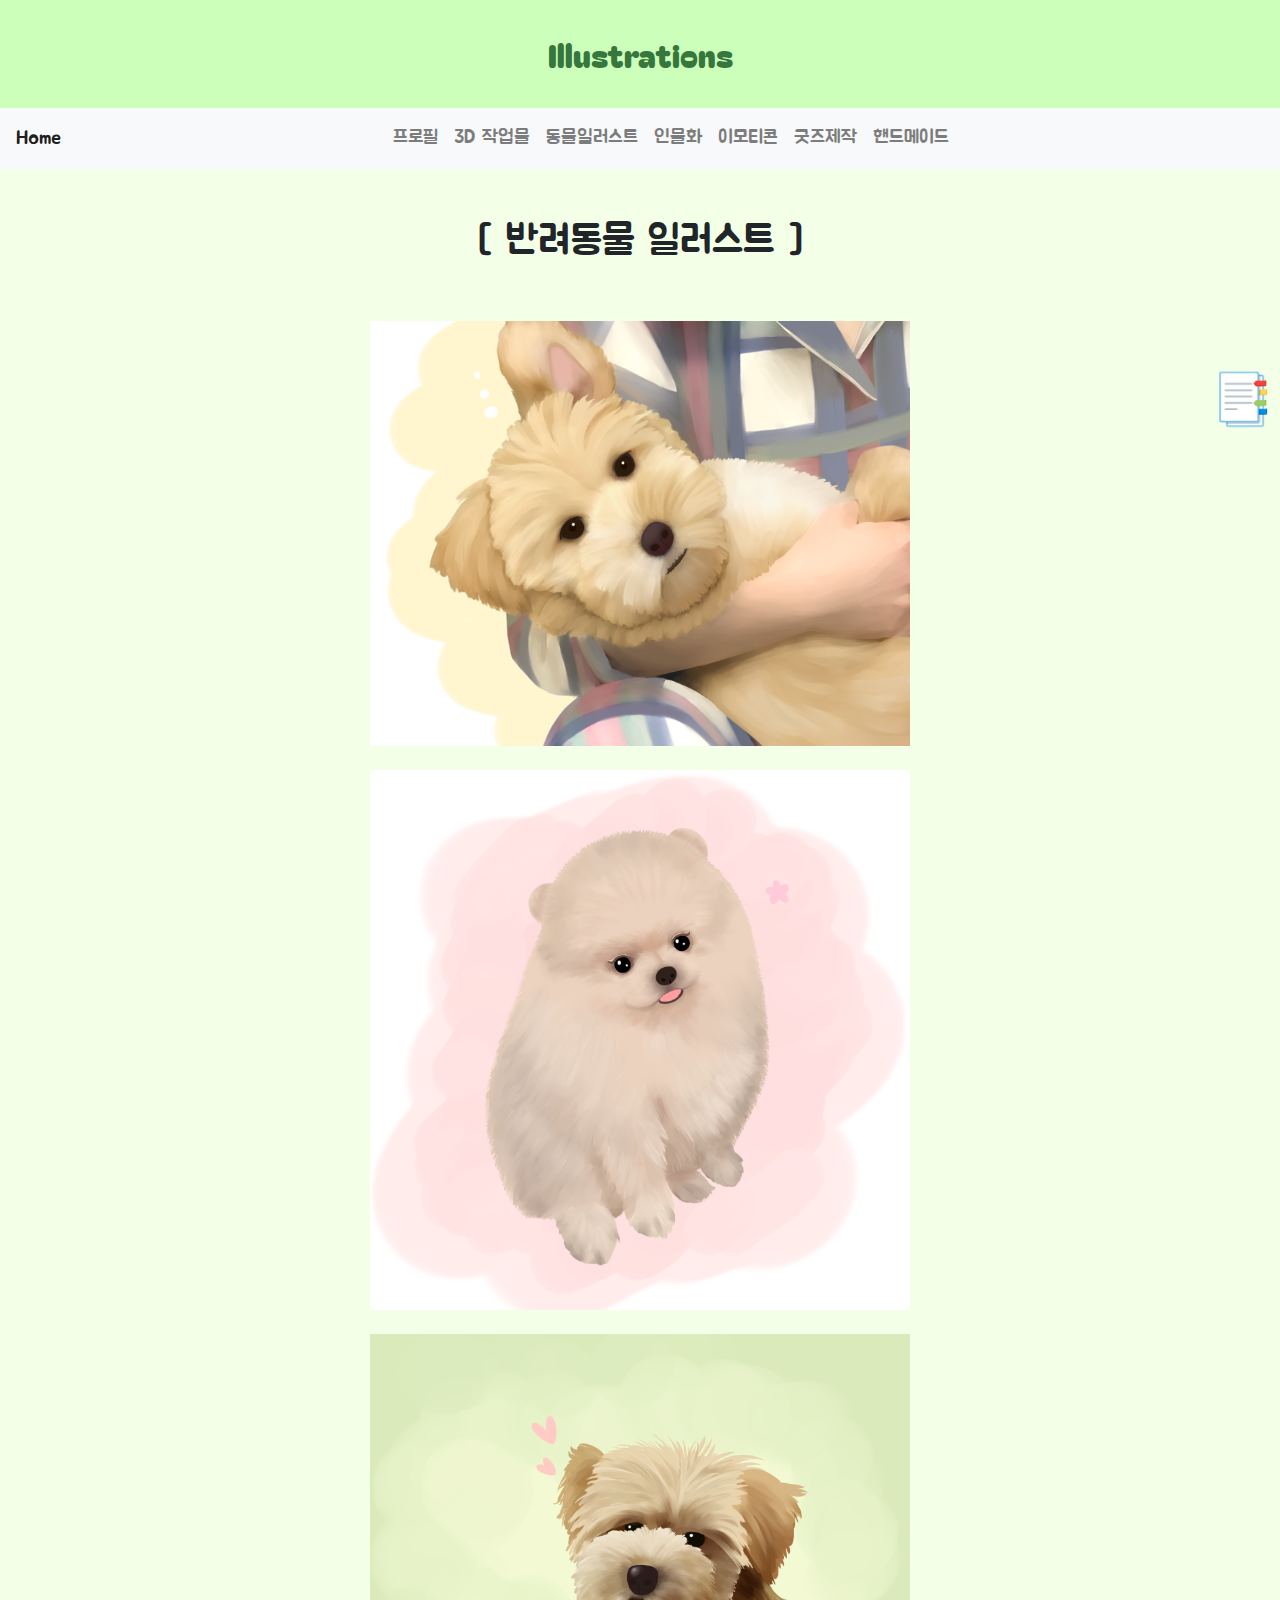
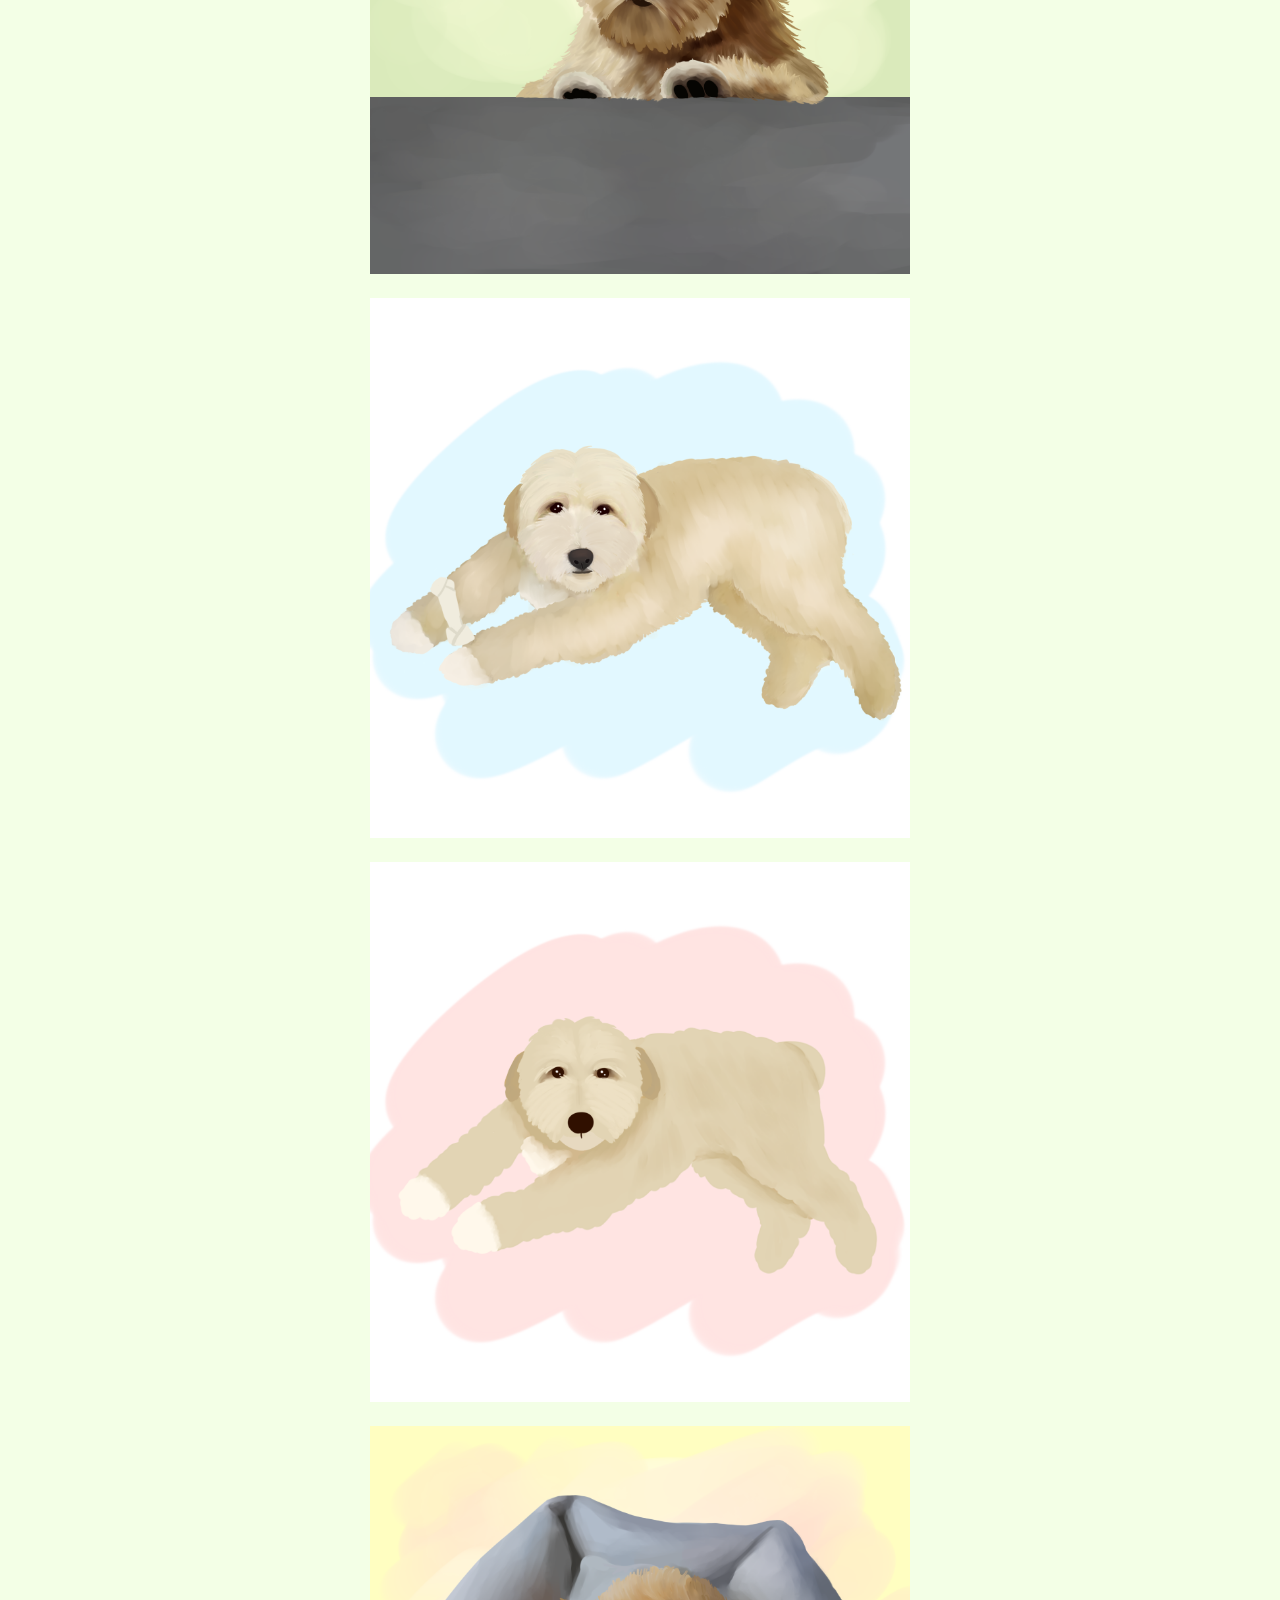
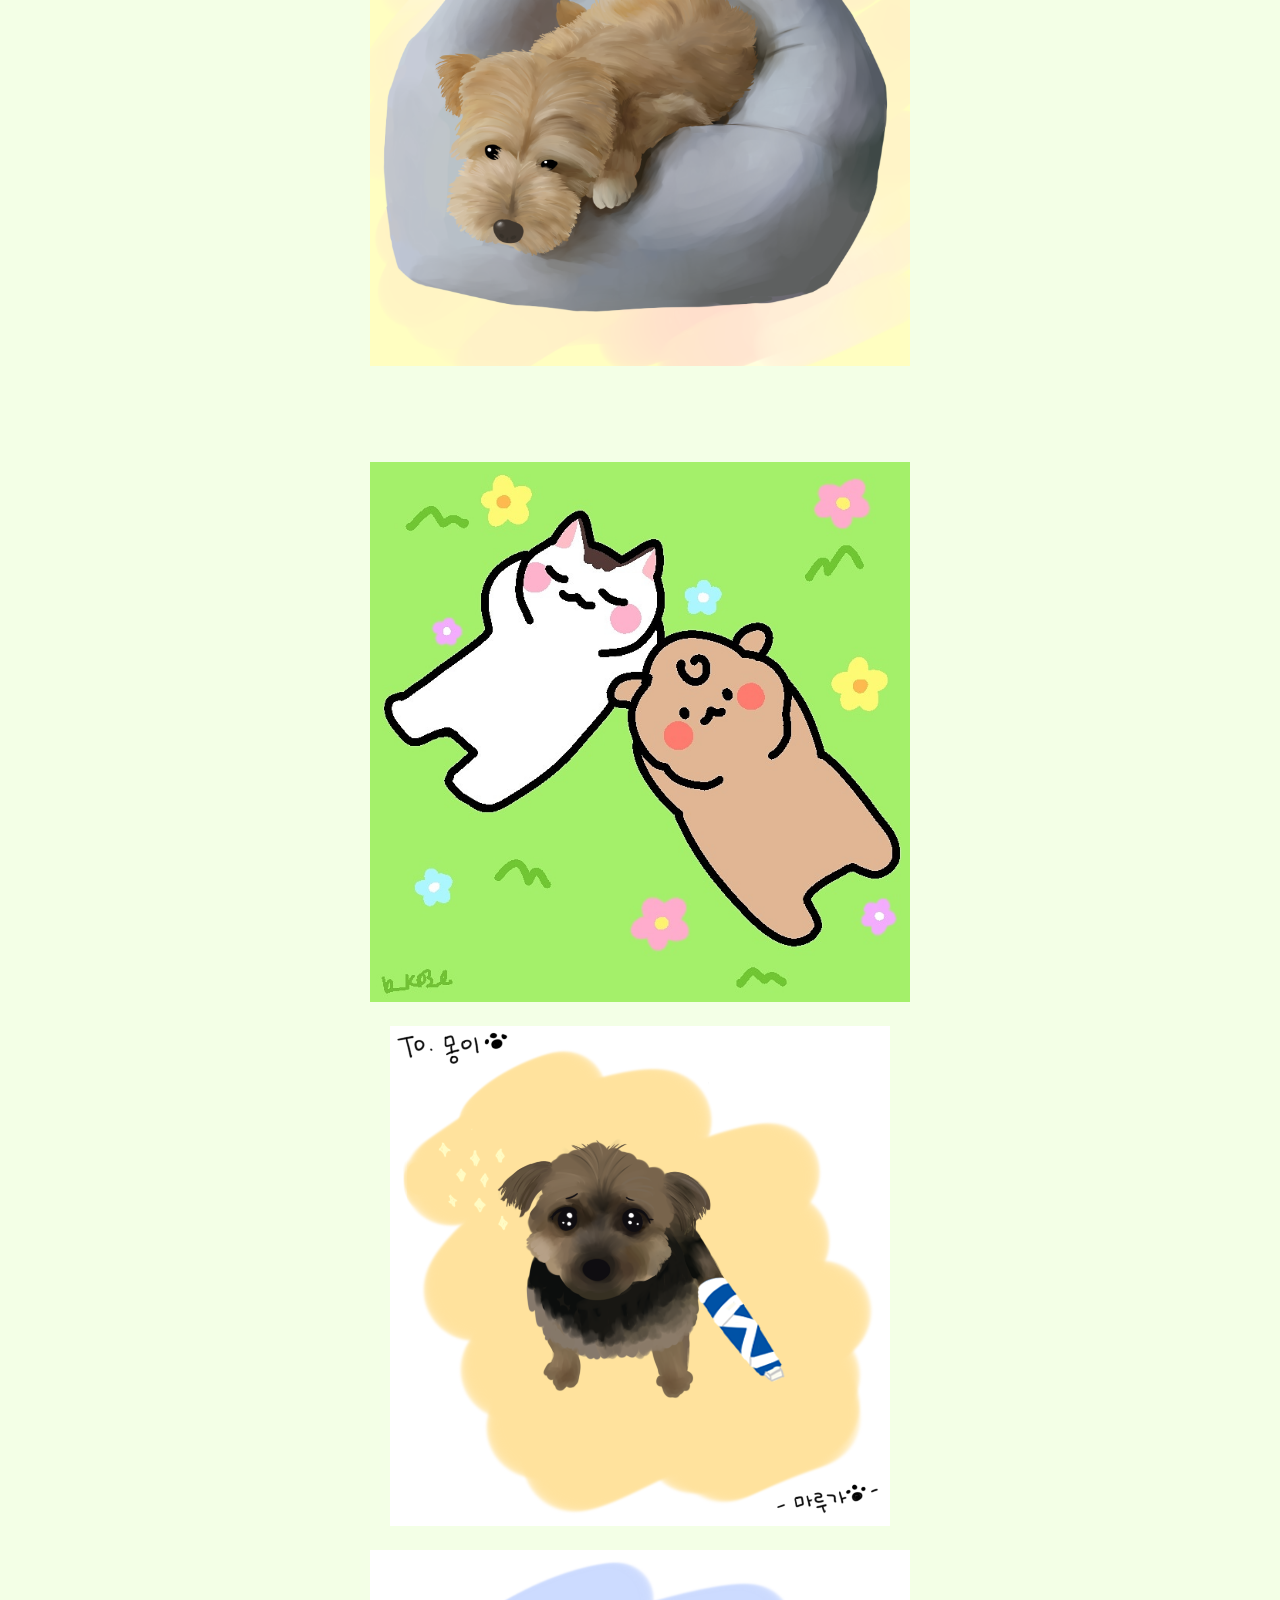
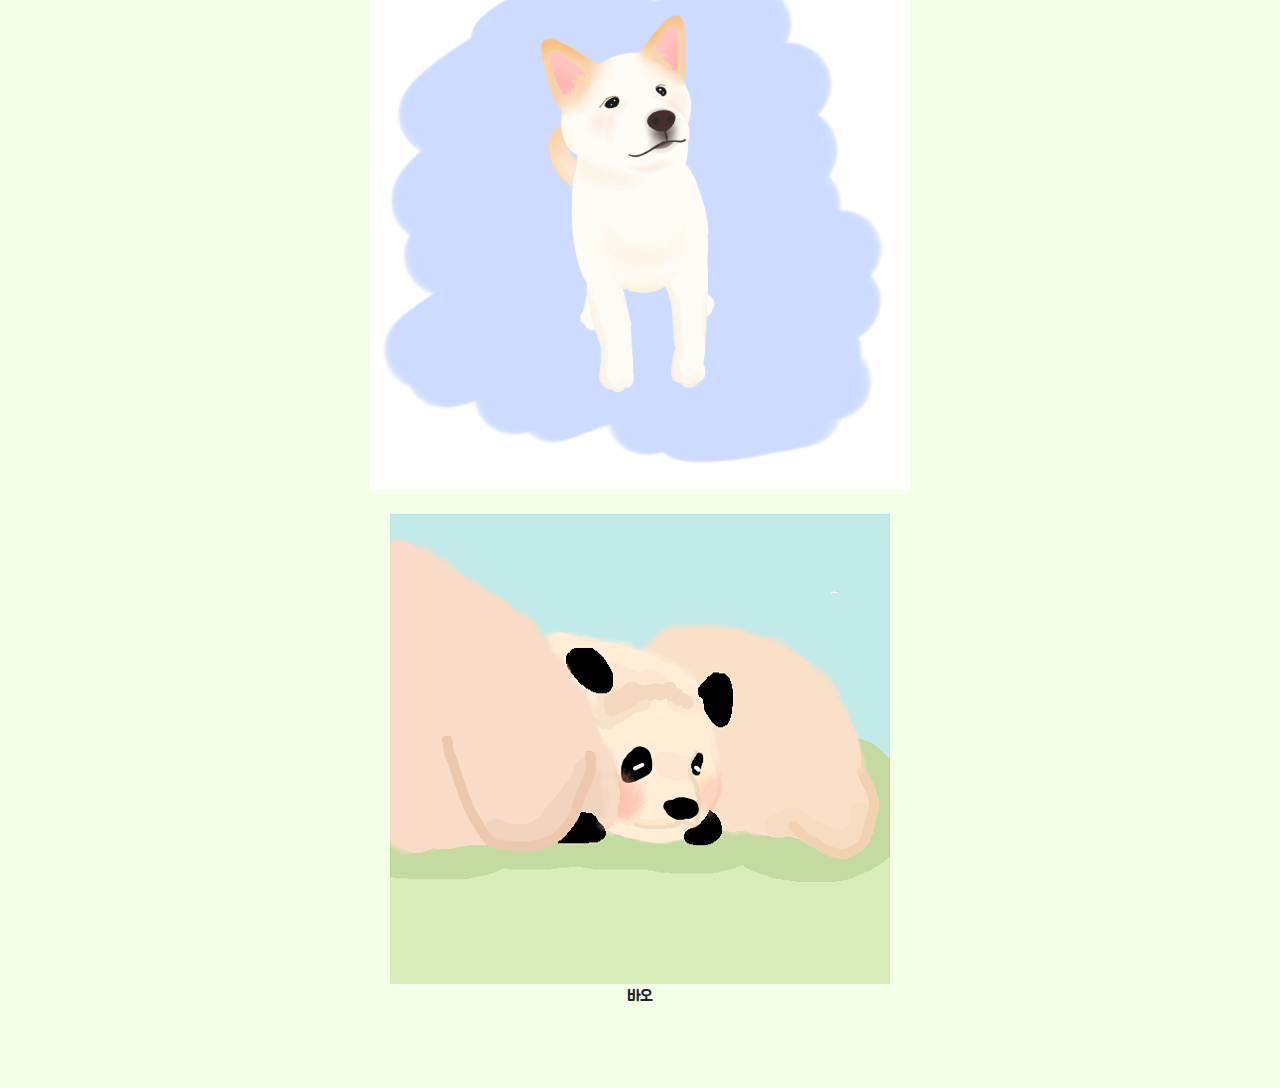
<file: illustrations.html>
<!DOCTYPE html>
<html lang="en">
<head>
    <meta charset="UTF-8">
    <meta name="viewport" content="width=device-width, initial-scale=1.0">
    <title>My Portfolio</title>
    <link rel="stylesheet" href="https://maxcdn.bootstrapcdn.com/bootstrap/4.5.2/css/bootstrap.min.css">
    <link rel="stylesheet" href="css/styles.css">
    <link href="https://fonts.googleapis.com/css2?family=Bagel+Fat+One&family=Dongle:wght@300&family=Jua&display=swap" rel="stylesheet">
    <style>
        .center-content {
            text-align: center; /* 텍스트 가운데 정렬 */
        }
        #scrollToTopBtn, #scrollToBottomBtn {
            position: fixed;
            right: 30px;
            display: none;
            width: 40px;
            height: 40px;
            background-color: #8ae24c;
            color: white;
            border: none;
            border-radius: 10px;
            cursor: pointer;
            text-align: center;
            line-height: 41px;
        }

        #scrollToTopBtn {
            bottom: 70px;
        }

        #scrollToBottomBtn {
            bottom: 20px;
        }
        /* 우측 중앙 정렬 */
        .google-form-btn {
            position: fixed;
            right: 3%;
            transform: translateX(50%);
            bottom: 450px; /* 원하는 위치로 조정 가능 */
            text-align: center;
        }

        .google-form-btn a {
            display: block;
            background-color: transparent; /* 원하는 배경색 */
            color: white;
            padding: 10px 20px;
            border-radius: 5px;
            text-decoration: none;
            font-size: 50px;
        }

        .google-form-btn a img {
            vertical-align: middle;
            margin-right: 10px;
        }
    </style>
</head>
<body class="illustrations-page">
    <header class="illustrations-header">
        Illustrations
    </header>
    <nav class="navbar navbar-expand-lg navbar-light bg-light">
        <a class="navbar-brand" href="index.html">Home</a>
        <button class="navbar-toggler" type="button" data-toggle="collapse" data-target="#navbarNav" aria-controls="navbarNav" aria-expanded="false" aria-label="Toggle navigation">
            <span class="navbar-toggler-icon"></span>
        </button>
        <div class="collapse navbar-collapse" id="navbarNav">
            <ul class="navbar-nav">
                <li class="nav-item"><a class="nav-link" href="profile.html">프로필</a></li>
                <li class="nav-item"><a class="nav-link" href="3d-artworks.html">3D 작업물</a></li>
                <li class="nav-item"><a class="nav-link" href="illustrations.html">동물일러스트</a></li>
                <li class="nav-item"><a class="nav-link" href="illustrations2.html">인물화</a></li>
                <li class="nav-item"><a class="nav-link" href="emojis.html">이모티콘</a></li>
                <li class="nav-item"><a class="nav-link" href="goods.html">굿즈제작</a></li>
                <li class="nav-item"><a class="nav-link" href="handmade.html">핸드메이드</a></li>
            </ul>
        </div>
    </nav>

    

    <div id="llustrations" class="container mt-5 center-content">
        <h1>[ 반려동물 일러스트 ]</h1>
        <div class="row">
    <div class="container mt-5">
        <div class="row">
            <!-- 동물 그림 첨부 및 설명 -->
            <div class="col-md-6 offset-md-3 text-center"> <!-- 가운데 정렬을 위해 offset-md-3과 text-center 클래스 추가 -->
                <img src="멍멍이그림.png" class="img-fluid" alt="Portrait Illustration 1">
            </div>

            <div class="w-100"></div>
            <br>
            <div class="col-md-6 offset-md-3 text-center"> <!-- 가운데 정렬을 위해 offset-md-3과 text-center 클래스 추가 -->
                <img src="멍멍이 그림1.png" class="img-fluid" alt="Portrait Illustration 2">
            </div>

            
            <div class="w-100"></div>
            <br>
            <div class="col-md-6 offset-md-3 text-center"> <!-- 가운데 정렬을 위해 offset-md-3과 text-center 클래스 추가 -->
                <img src="멍멍이1.png" class="img-fluid" alt="Portrait Illustration 2">
            </div>

             <!-- 한 줄 띄우기 -->
             <div class="w-100"></div>
             <br>
    
             <div class="col-md-6 offset-md-3 text-center"> <!-- 가운데 정렬을 위해 offset-md-3과 text-center 클래스 추가 -->
                 <img src="강아지그림2.png" class="img-fluid" alt="Portrait Illustration 2">
            </div>
             <!-- 한 줄 띄우기 -->
             <div class="w-100"></div>
            <br>
             <div class="col-md-6 offset-md-3 text-center">
                <img src="강아지그림23.png" class="img-fluid" alt="Portrait Illustration 2">
            </div>
                        
            <div class="w-100"></div>
            <br>
            <div class="col-md-6 offset-md-3 text-center"> <!-- 가운데 정렬을 위해 offset-md-3과 text-center 클래스 추가 -->
                <img src="멍멍이2.png" class="img-fluid" alt="Portrait Illustration 2">
            </div>

            <div class="w-100"></div>
            <br><br><br><br>
            <div class="col-md-6 offset-md-3 text-center"> <!-- 가운데 정렬을 위해 offset-md-3과 text-center 클래스 추가 -->
                <img src="마루설리.jpg" class="img-fluid" alt="Portrait Illustration 2">
            </div>

            <div class="w-100"></div>
            <br>
            <div class="col-md-6 offset-md-3 text-center"> <!-- 가운데 정렬을 위해 offset-md-3과 text-center 클래스 추가 -->
                <img src="몽이2.png" class="img-fluid" alt="Portrait Illustration 2">
            </div>

            <div class="w-100"></div>
            <br>
            <div class="col-md-6 offset-md-3 text-center"> <!-- 가운데 정렬을 위해 offset-md-3과 text-center 클래스 추가 -->
                <img src="멍멍이33.png" class="img-fluid" alt="Portrait Illustration 2">
            </div>
            <div class="w-100"></div>
            <br>
            <div class="col-md-6 offset-md-3 text-center"> <!-- 가운데 정렬을 위해 offset-md-3과 text-center 클래스 추가 -->
                <img src="판다.png" class="img-fluid" alt="Portrait Illustration 2">
                <p>바오</p>
            </div>
            <!-- 작업물 추가 -->
        </div>
    </div>


    <!-- 구글 폼 신청 버튼 -->
    <div class="google-form-btn">
        <a href="https://docs.google.com/forms/d/e/1FAIpQLSdGJ47DxaKiPSDWfu6MF8fimuJtTY89E2CJphH_uavF-7uCMg/viewform" class="btn" target="_blank" rel="noopener noreferrer">
            <width="20px" height="20px">
                📑
        </a>
    </div>

    <div class="container mt-5">
        <nav aria-label="Page navigation">
            <ul class="pagination justify-content-center">
            </ul>
        </nav>
    </div>

    <button id="scrollToTopBtn">▲</button>
    <button id="scrollToBottomBtn">▼</button>

    <script src="https://code.jquery.com/jquery-3.5.1.slim.min.js"></script>
    <script src="https://cdn.jsdelivr.net/npm/@popperjs/core@2.5.3/dist/umd/popper.min.js"></script>
    <script src="https://maxcdn.bootstrapcdn.com/bootstrap/4.5.2/js/bootstrap.min.js"></script>
    <script>
        // 위로 이동 버튼 클릭 시
        document.getElementById("scrollToTopBtn").onclick = function() {
            window.scrollTo({ top: 0, behavior: 'smooth' });
        };

        // 아래로 이동 버튼 클릭 시
        document.getElementById("scrollToBottomBtn").onclick = function() {
            window.scrollTo({ top: document.body.scrollHeight, behavior: 'smooth' });
        };

        // 스크롤 이벤트 리스너 추가
        window.onscroll = function() {
            var scrollToTopBtn = document.getElementById("scrollToTopBtn");
            var scrollToBottomBtn = document.getElementById("scrollToBottomBtn");

            // 페이지가 스크롤되면 버튼 보이기
            if (document.body.scrollTop > 20 || document.documentElement.scrollTop > 20) {
                scrollToTopBtn.style.display = "block";
                scrollToBottomBtn.style.display = "block";
            } else {
                scrollToTopBtn.style.display = "none";
                scrollToBottomBtn.style.display = "block";
            }

            // 페이지 끝에 도달하면 아래로 이동 버튼 숨기기
            if ((window.innerHeight + window.scrollY) >= document.body.offsetHeight) {
                scrollToBottomBtn.style.display = "none";
            }
        };
    </script>
</body>
</html>
</file>
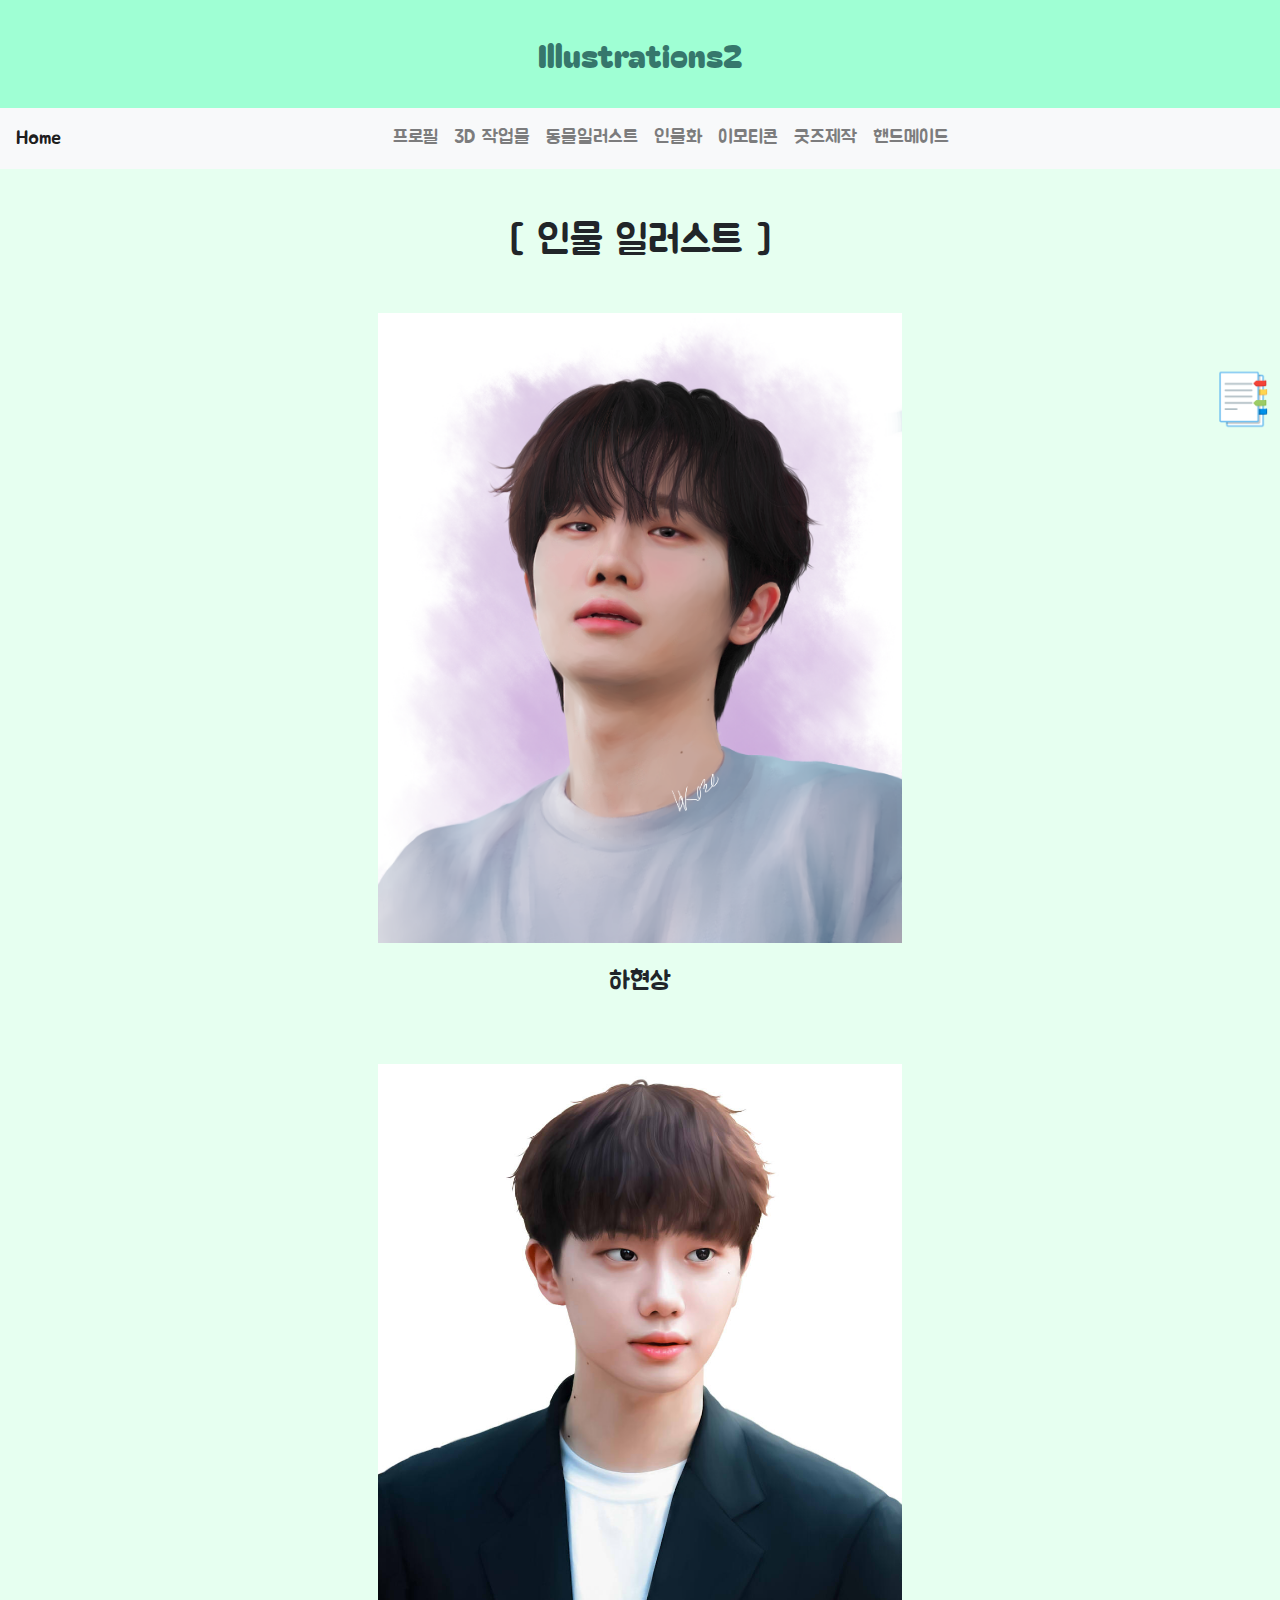
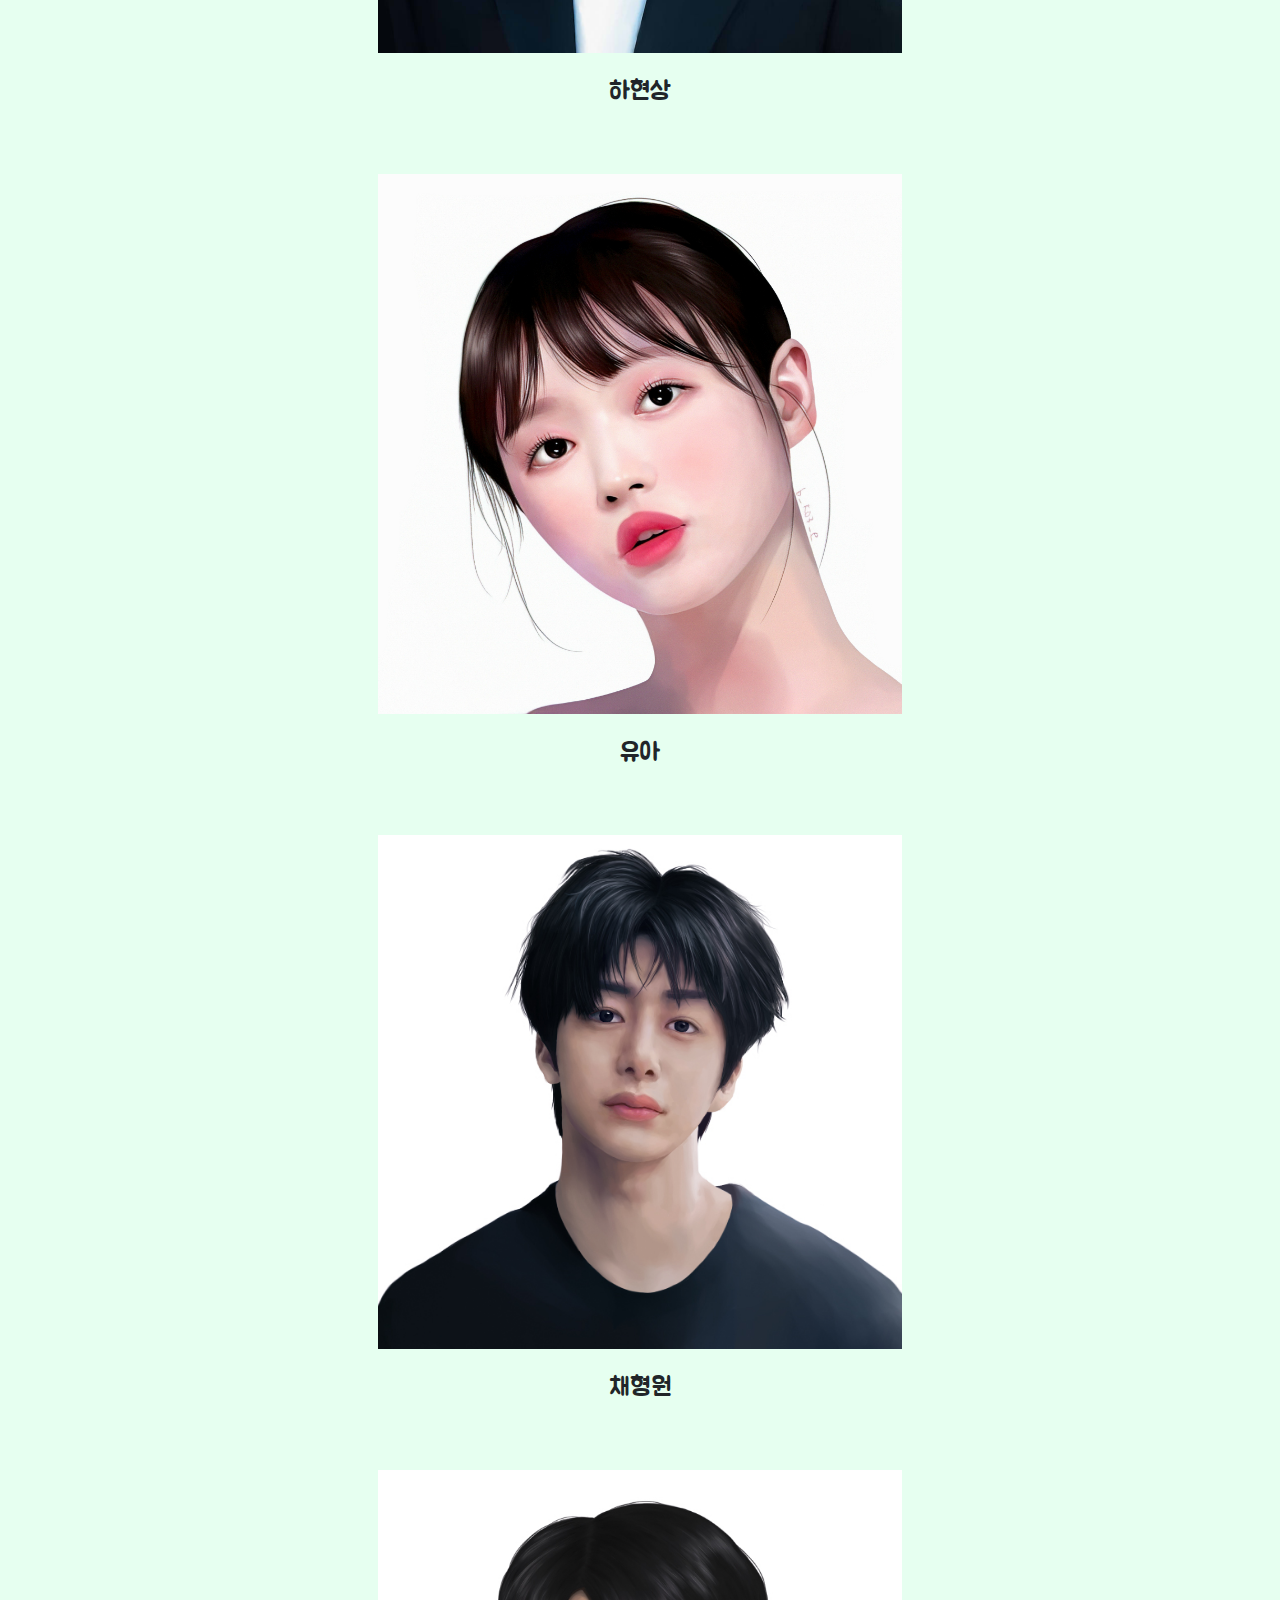
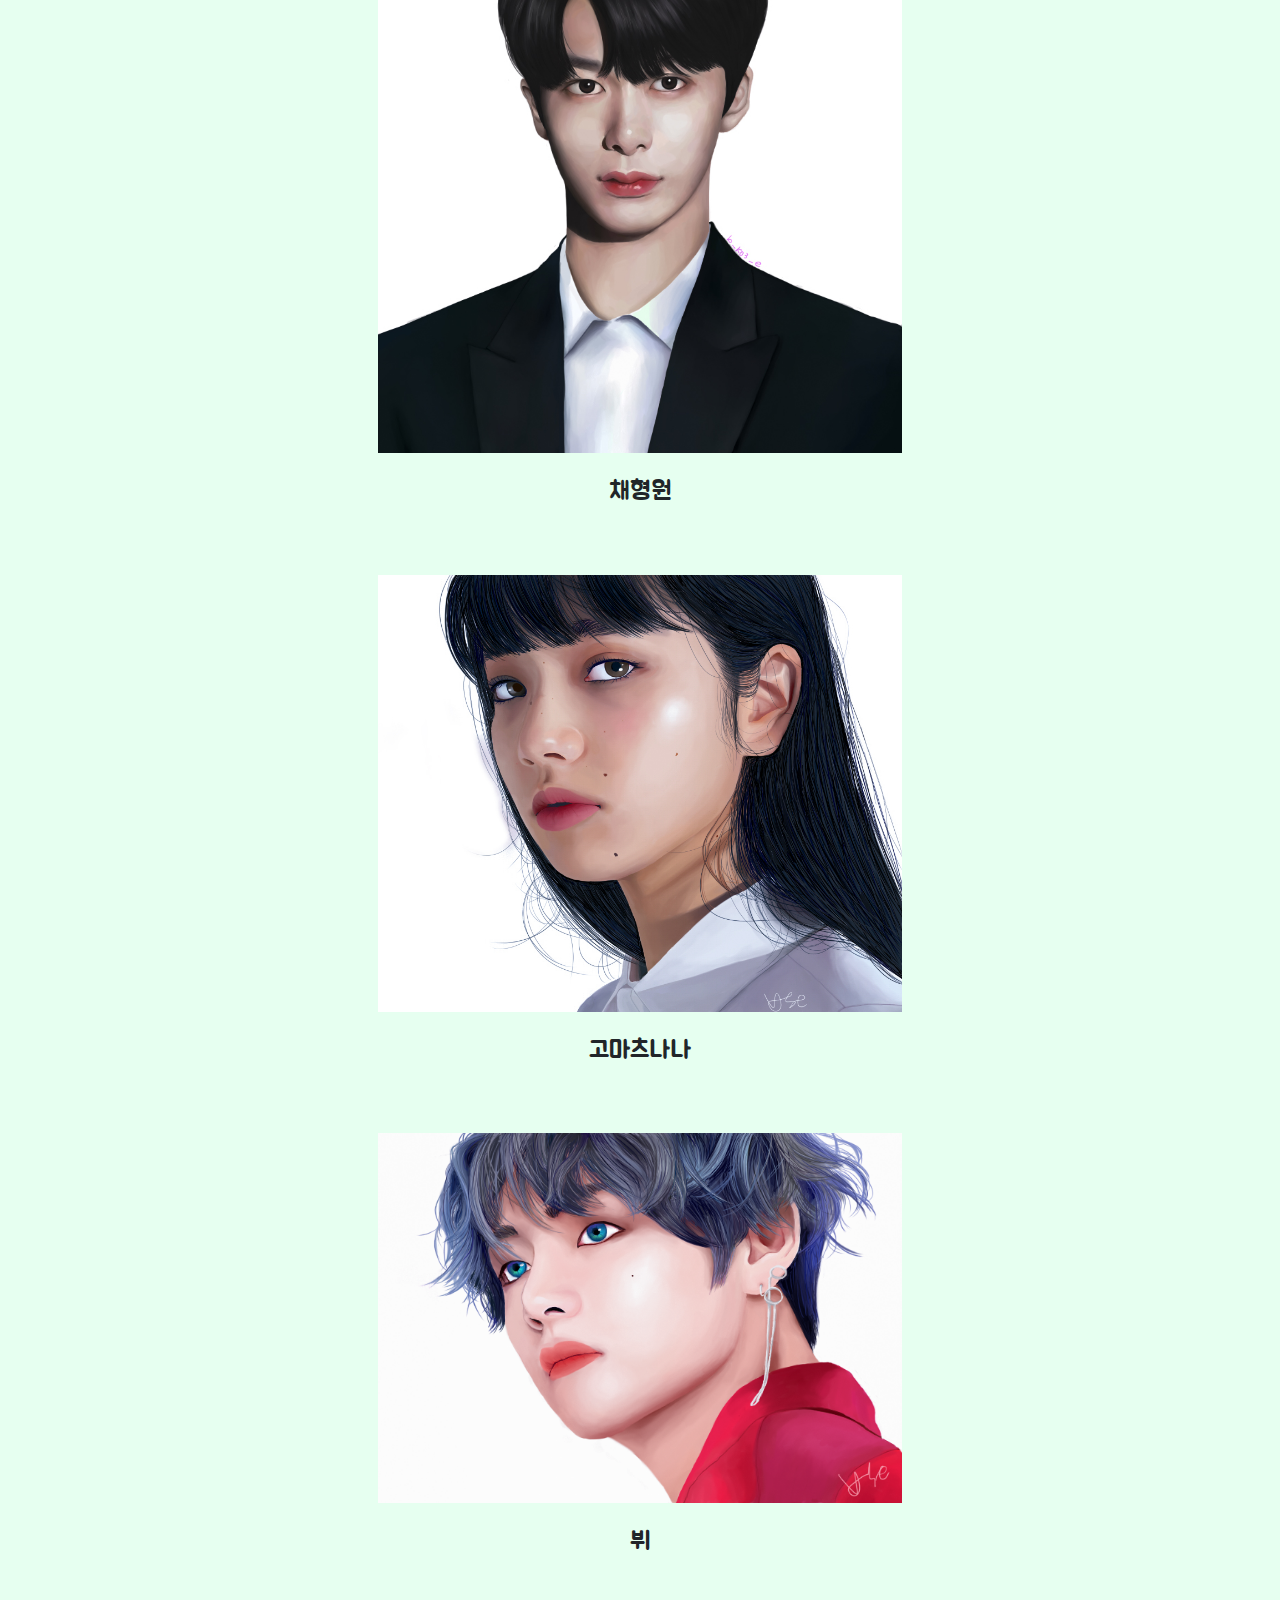
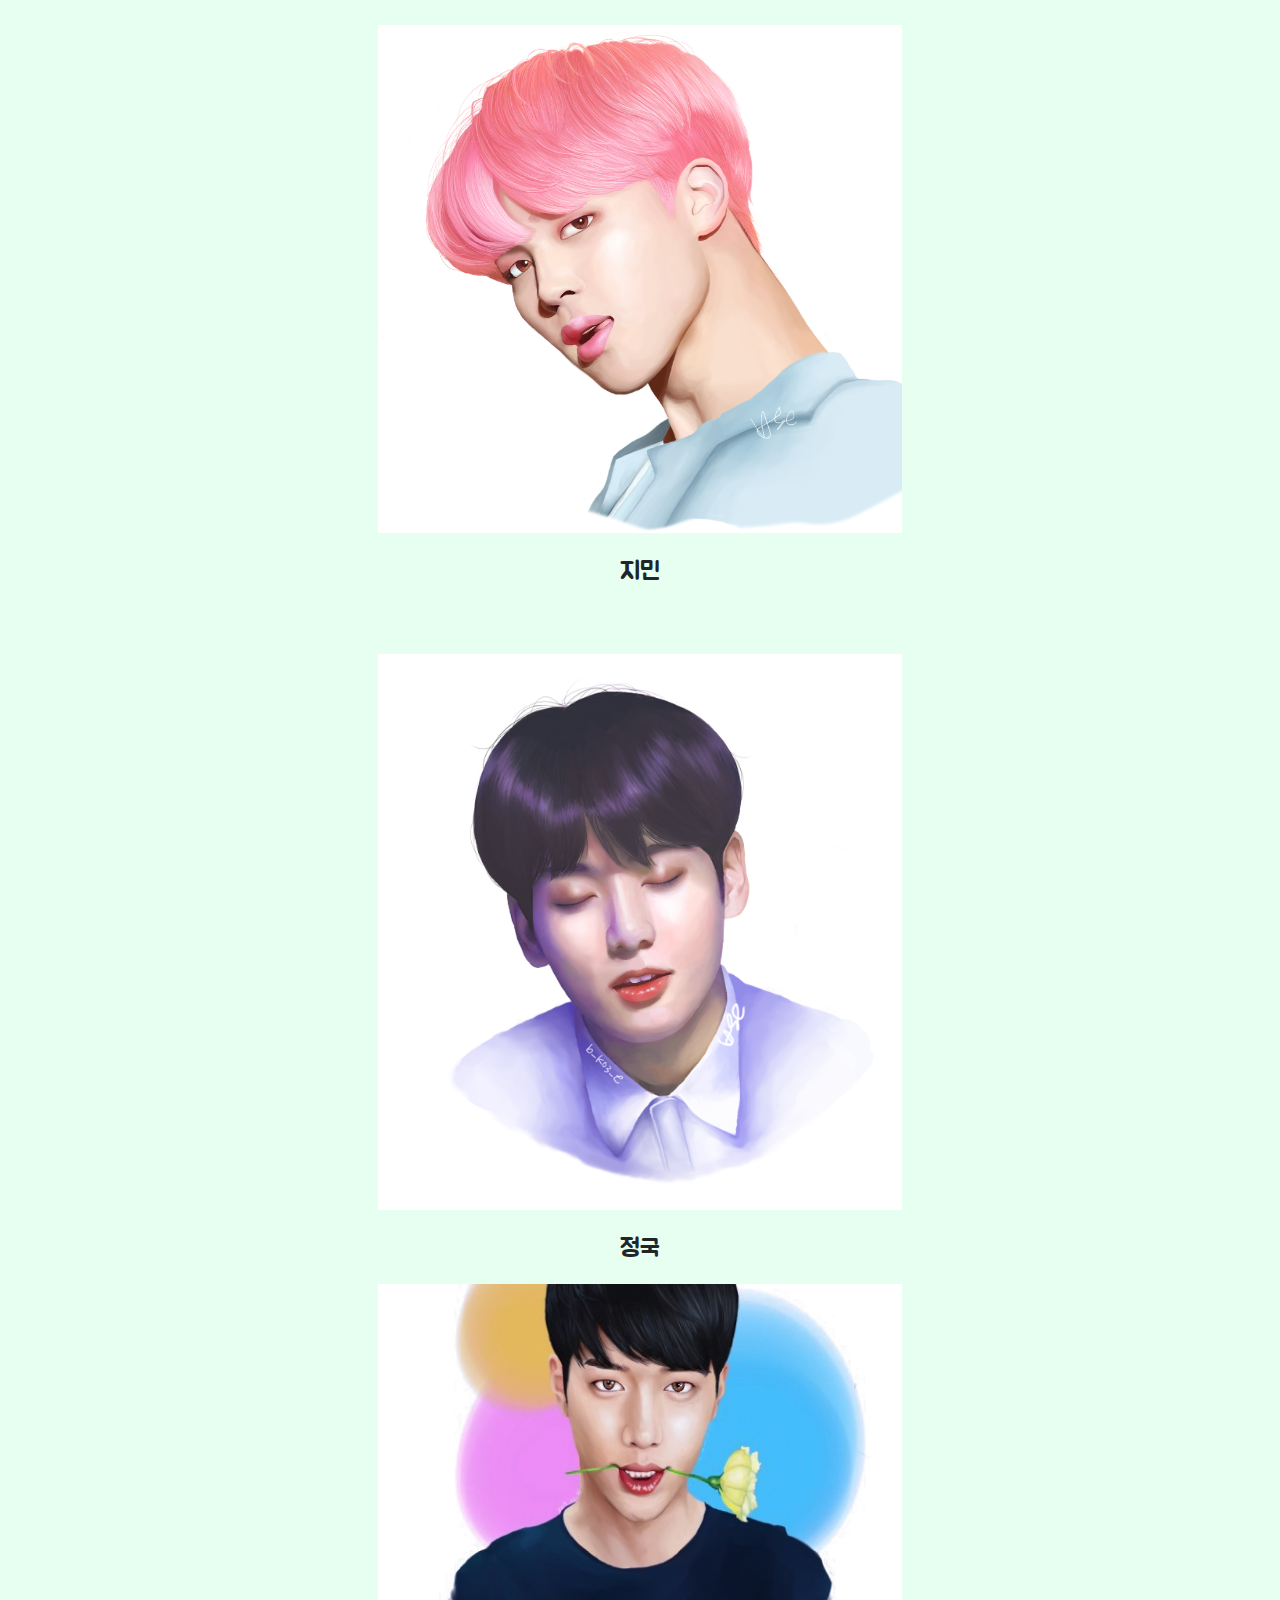
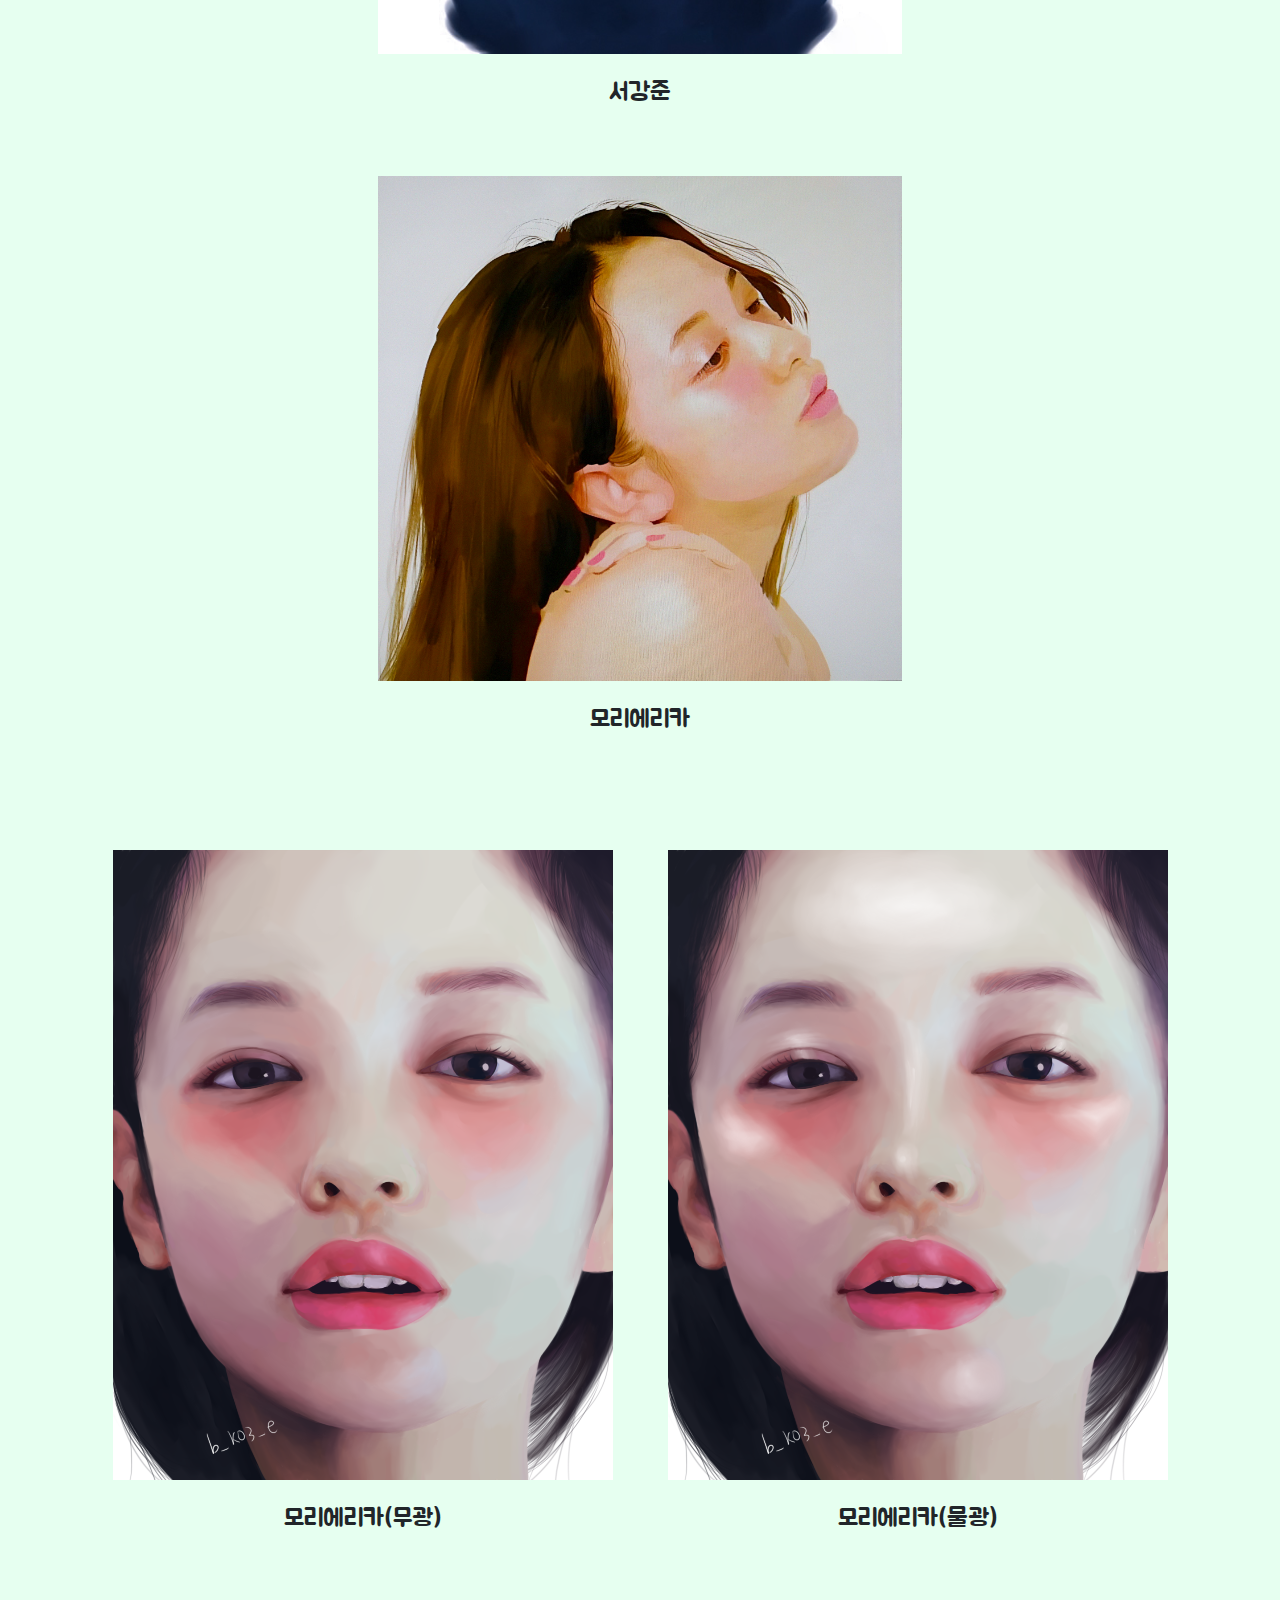
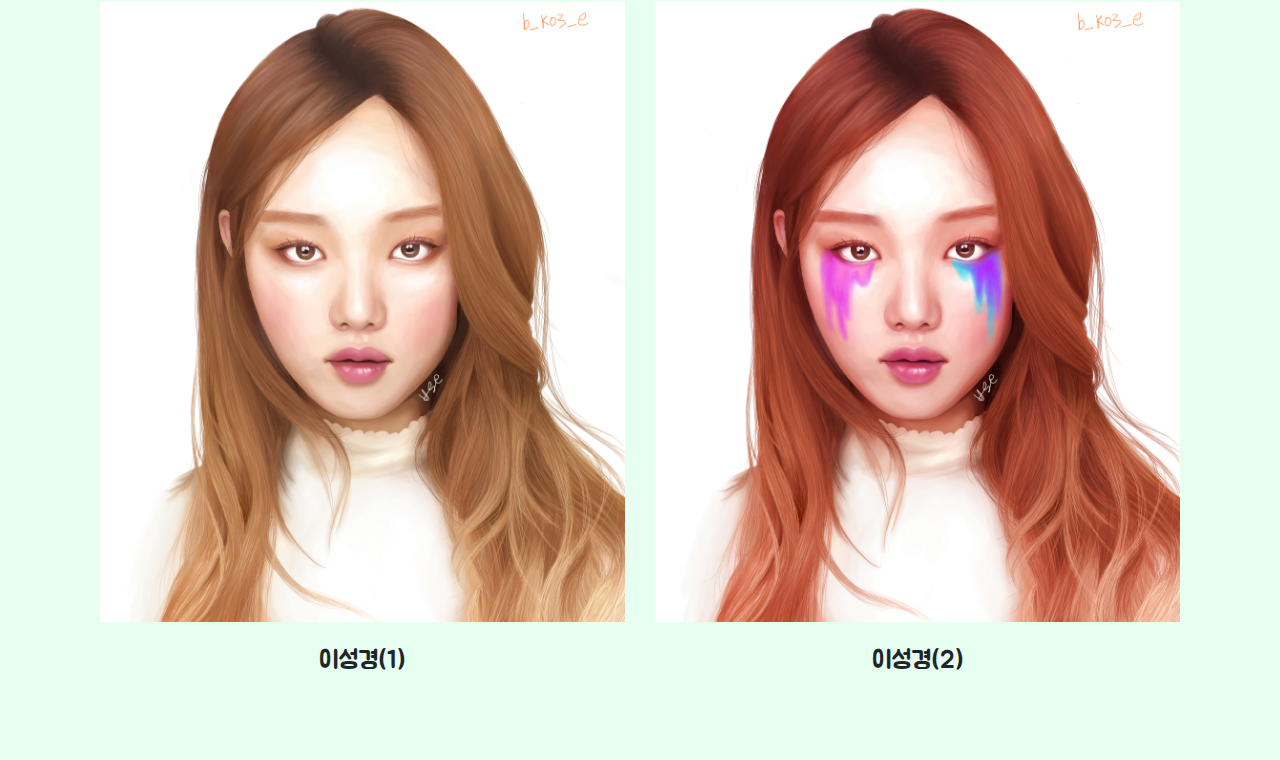
<file: illustrations2.html>
<!DOCTYPE html>
<html lang="en">
<head>
    <meta charset="UTF-8">
    <meta name="viewport" content="width=device-width, initial-scale=1.0">
    <title>My Portfolio</title>
    <link rel="stylesheet" href="https://maxcdn.bootstrapcdn.com/bootstrap/4.5.2/css/bootstrap.min.css">
    <link rel="stylesheet" href="css/styles.css">
    <link href="https://fonts.googleapis.com/css2?family=Bagel+Fat+One&family=Dongle:wght@300&family=Jua&display=swap" rel="stylesheet">
    <style>
        body {
            text-align: center; /* 모든 내용 가운데 정렬 */
        }
        #scrollToTopBtn, #scrollToBottomBtn {
            position: fixed;
            right: 30px;
            display: none;
            width: 40px;
            height: 40px;
            background-color: #3fc98b;
            color: white;
            border: none;
            border-radius: 10px;
            cursor: pointer;
            text-align: center;
            line-height: 41px;
        }

        #scrollToTopBtn {
            bottom: 70px;
        }

        #scrollToBottomBtn {
            bottom: 20px;
        }

            /* 우측 중앙 정렬 */
        .google-form-btn {
            position: fixed;
            right: 3%;
            transform: translateX(50%);
            bottom: 450px; /* 원하는 위치로 조정 가능 */
            text-align: center;
        }

        .google-form-btn a {
            display: block;
            background-color: transparent; /* 원하는 배경색 */
            color: white;
            padding: 10px 20px;
            border-radius: 5px;
            text-decoration: none;
            font-size: 50px;
        }

        .google-form-btn a img {
            vertical-align: middle;
            margin-right: 10px;
        }
        }
    </style>
</head>
<body class="illustrations2-page">
    <header class="illustrations2-header">
        Illustrations2
    </header>
    <nav class="navbar navbar-expand-lg navbar-light bg-light">
        <a class="navbar-brand" href="index.html">Home</a>
        <button class="navbar-toggler" type="button" data-toggle="collapse" data-target="#navbarNav" aria-controls="navbarNav" aria-expanded="false" aria-label="Toggle navigation">
            <span class="navbar-toggler-icon"></span>
        </button>
        <div class="collapse navbar-collapse" id="navbarNav">
            <ul class="navbar-nav">
                <li class="nav-item"><a class="nav-link" href="profile.html">프로필</a></li>
                <li class="nav-item"><a class="nav-link" href="3d-artworks.html">3D 작업물</a></li>
                <li class="nav-item"><a class="nav-link" href="illustrations.html">동물일러스트</a></li>
                <li class="nav-item"><a class="nav-link" href="illustrations2.html">인물화</a></li>
                <li class="nav-item"><a class="nav-link" href="emojis.html">이모티콘</a></li>
                <li class="nav-item"><a class="nav-link" href="goods.html">굿즈제작</a></li>
                <li class="nav-item"><a class="nav-link" href="handmade.html">핸드메이드</a></li>
            </ul>
        </div>
    </nav>

    <div id="llustrations" class="container mt-5 center-content">
        <h1>[ 인물 일러스트 ]</h1>

    <div class="container mt-5">
        <div class="row">
            <!-- 인물화 첨부 및 설명 -->
            <div class="col-md-6 offset-md-3 text-center"> <!-- 가운데 정렬을 위해 offset-md-3과 text-center 클래스 추가 -->
                <img src="아련현상.png" class="img-fluid" alt="Portrait Illustration 1" style="margin-bottom: 20px;">
                <p style="font-size: 25px;">하현상</p>
            </div>
    
            <!-- 한 줄 띄우기 -->
            <div class="w-100"></div>
            <br><br>
            <div class="col-md-6 offset-md-3 text-center"> <!-- 가운데 정렬을 위해 offset-md-3과 text-center 클래스 추가 -->
                <img src="하현상.jpg" class="img-fluid" alt="Portrait Illustration 2" style="margin-bottom: 20px;">
                <p style="font-size: 25px;">하현상</p>
            </div>
    
            <div class="w-100"></div>
            <br><br>
            <div class="col-md-6 offset-md-3 text-center"> <!-- 가운데 정렬을 위해 offset-md-3과 text-center 클래스 추가 -->
                <img src="유아2.jpg" class="img-fluid" alt="Portrait Illustration 2" style="margin-bottom: 20px;">
                <p style="font-size: 25px;">유아</p>
            </div>
    
            <div class="w-100"></div>
            <br><br>
            <div class="col-md-6 offset-md-3 text-center"> <!-- 가운데 정렬을 위해 offset-md-3과 text-center 클래스 추가 -->
                <img src="채씨2.jpg" class="img-fluid" alt="Portrait Illustration 2" style="margin-bottom: 20px;">
                <p style="font-size: 25px;">채형원</p>
            </div>
    
            <div class="w-100"></div>
            <br><br>
            <div class="col-md-6 offset-md-3 text-center"> <!-- 가운데 정렬을 위해 offset-md-3과 text-center 클래스 추가 -->
                <img src="채형원2.jpg" class="img-fluid" alt="Portrait Illustration 2" style="margin-bottom: 20px;">
                <p style="font-size: 25px;">채형원</p>
            </div>

            <div class="w-100"></div>
            <br><br>
            <div class="col-md-6 offset-md-3 text-center"> <!-- 가운데 정렬을 위해 offset-md-3과 text-center 클래스 추가 -->
                <img src="고마츠나나2.jpg" class="img-fluid" alt="Portrait Illustration 2" style="margin-bottom: 20px;">
                <p style="font-size: 25px;">고마츠나나</p>
            </div>

            <div class="w-100"></div>
            <br><br>
            <div class="col-md-6 offset-md-3 text-center"> <!-- 가운데 정렬을 위해 offset-md-3과 text-center 클래스 추가 -->
                <img src="뷔2.png" class="img-fluid" alt="Portrait Illustration 2" style="margin-bottom: 20px;">
                <p style="font-size: 25px;">뷔</p>
            </div>

            <div class="w-100"></div>
            <br><br>
            <div class="col-md-6 offset-md-3 text-center"> <!-- 가운데 정렬을 위해 offset-md-3과 text-center 클래스 추가 -->
                <img src="지민.png" class="img-fluid" alt="Portrait Illustration 2" style="margin-bottom: 20px;">
                <p style="font-size: 25px;">지민</p>
            </div>

            <div class="w-100"></div>
            <br><br>
            <div class="col-md-6 offset-md-3 text-center"> <!-- 가운데 정렬을 위해 offset-md-3과 text-center 클래스 추가 -->
                <img src="정국.png" class="img-fluid" alt="Portrait Illustration 2" style="margin-bottom: 20px;">
                <p style="font-size: 25px;">정국</p>
            </div>

            <br><br>

            <div class="col-md-6 offset-md-3 text-center"> <!-- 가운데 정렬을 위해 offset-md-3과 text-center 클래스 추가 -->
                <img src="서강준2.jpg" class="img-fluid" alt="Portrait Illustration 2" style="margin-bottom: 20px;">
                <p style="font-size: 25px;">서강준</p>
            </div>

            <div class="w-100"></div>
            <br><br>
            <div class="col-md-6 offset-md-3 text-center"> <!-- 가운데 정렬을 위해 offset-md-3과 text-center 클래스 추가 -->
                <img src="모리카2.jpg" class="img-fluid" alt="Portrait Illustration 2" style="margin-bottom: 20px;">
                <p style="font-size: 25px;">모리에리카</p>
            </div>
            
            <div class="w-100"></div>
            <br><br><br><br>
             <!-- 첫 번째 이미지 -->
        <div class="col-md-6">
            <img src="모리에리카 무광.png" class="img-fluid" alt="Portrait Illustration 1" style="margin-bottom: 20px;">
            <p style="font-size: 25px;">모리에리카(무광)</p>
        </div>
        <!-- 두 번째 이미지 -->
        <div class="col-md-6">
            <img src="모리에리카 물.png" class="img-fluid" alt="Portrait Illustration 2" style="margin-bottom: 20px;">
            <p style="font-size: 25px;">모리에리카(물광)</p>
        </div>

        <div class="w-100"></div>
        <br><br>

               <!-- 첫 번째 이미지 -->
               <div class="col-md-6">
                <img src="이성경 1.jpg" class="img-fluid" alt="Portrait Illustration 1" style="margin-bottom: 20px;">
                <p style="font-size: 25px;">이성경(1)</p>
            </div>
            <!-- 두 번째 이미지 -->
            <div class="col-md-6">
                <img src="이성경 물감1.jpg" class="img-fluid" alt="Portrait Illustration 2" style="margin-bottom: 20px;">
                <p style="font-size: 25px;">이성경(2)</p>
            </div>

            <!-- 작업물 추가 -->
        </div>
    </div>

    <!-- 구글 폼 신청 버튼 -->
    <div class="google-form-btn">
        <a href="https://docs.google.com/forms/d/e/1FAIpQLSeoCoYs0dNgaG_LsdjhBkojd2mhmWkGaIreiY3kVBJDCJ2Gqw/viewform" class="btn" target="_blank" rel="noopener noreferrer">
            <width="20px" height="20px">
                📑
        </a>
    </div>

    <div class="container mt-5">
        <nav aria-label="Page navigation">
            <ul class="pagination justify-content-center">
            </ul>
        </nav>
    </div>

    <button id="scrollToTopBtn">▲</button>
    <button id="scrollToBottomBtn">▼</button>

    <script src="https://code.jquery.com/jquery-3.5.1.slim.min.js"></script>
    <script src="https://cdn.jsdelivr.net/npm/@popperjs/core@2.5.3/dist/umd/popper.min.js"></script>
    <script src="https://maxcdn.bootstrapcdn.com/bootstrap/4.5.2/js/bootstrap.min.js"></script>
    <script>
        // 위로 이동 버튼 클릭 시
        document.getElementById("scrollToTopBtn").onclick = function() {
            window.scrollTo({ top: 0, behavior: 'smooth' });
        };

        // 아래로 이동 버튼 클릭 시
        document.getElementById("scrollToBottomBtn").onclick = function() {
            window.scrollTo({ top: document.body.scrollHeight, behavior: 'smooth' });
        };

        // 스크롤 이벤트 리스너 추가
        window.onscroll = function() {
            var scrollToTopBtn = document.getElementById("scrollToTopBtn");
            var scrollToBottomBtn = document.getElementById("scrollToBottomBtn");

            // 페이지가 스크롤되면 버튼 보이기
            if (document.body.scrollTop > 20 || document.documentElement.scrollTop > 20) {
                scrollToTopBtn.style.display = "block";
                scrollToBottomBtn.style.display = "block";
            } else {
                scrollToTopBtn.style.display = "none";
                scrollToBottomBtn.style.display = "block";
            }

            // 페이지 끝에 도달하면 아래로 이동 버튼 숨기기
            if ((window.innerHeight + window.scrollY) >= document.body.offsetHeight) {
                scrollToBottomBtn.style.display = "none";
            }
        };
    </script>
</body>
</html>
</file>
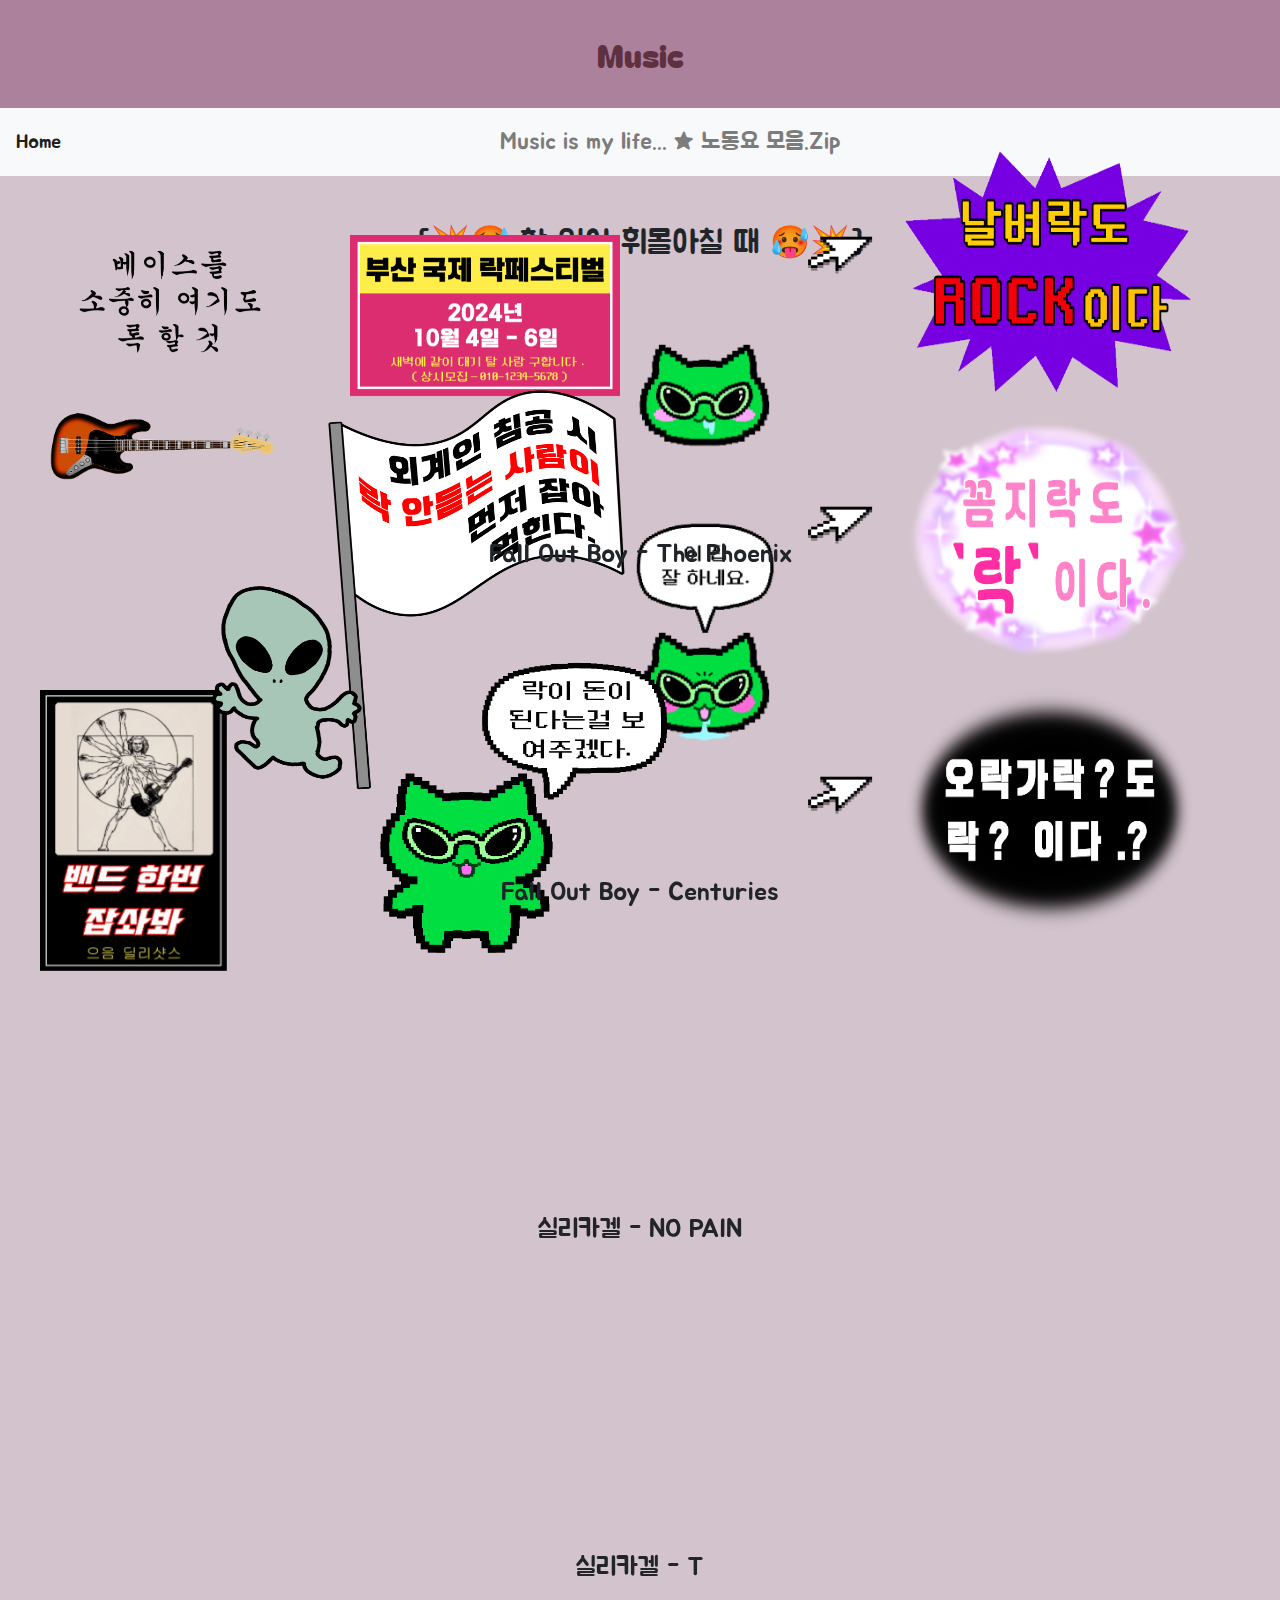
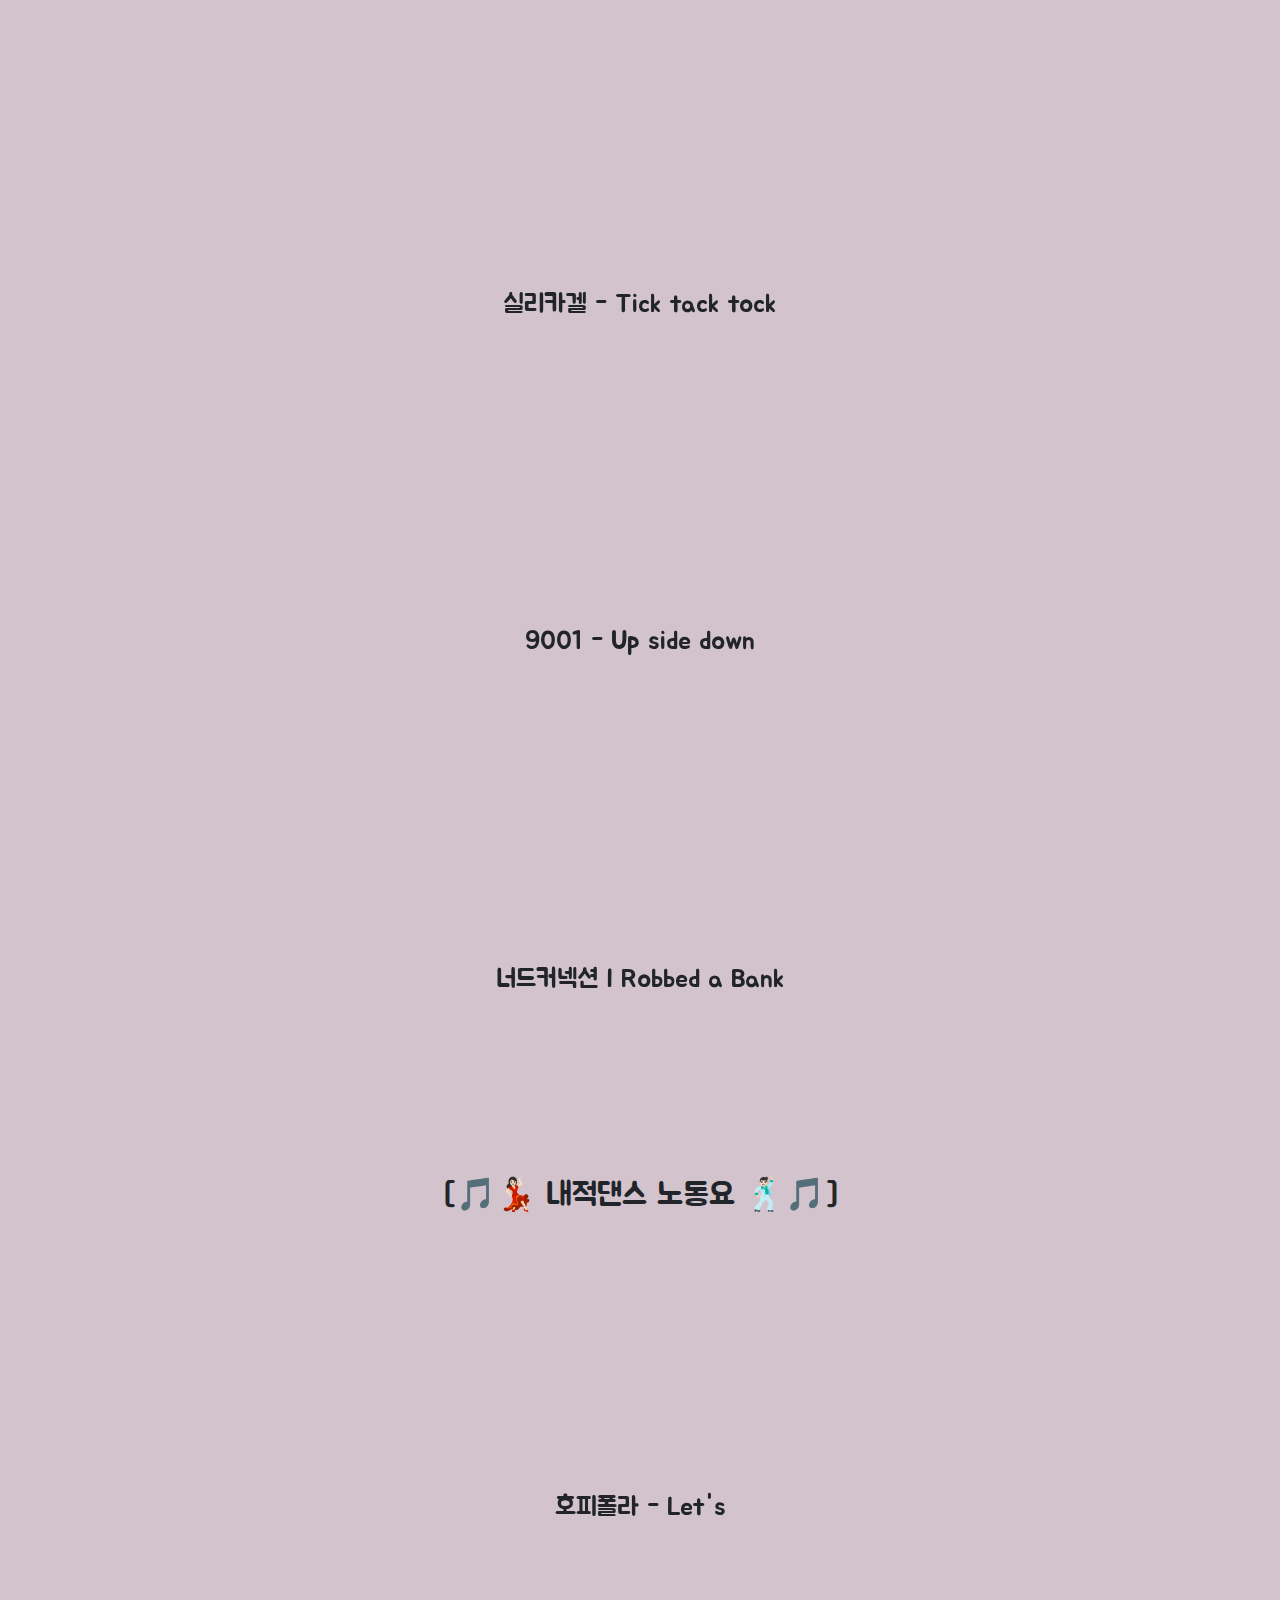
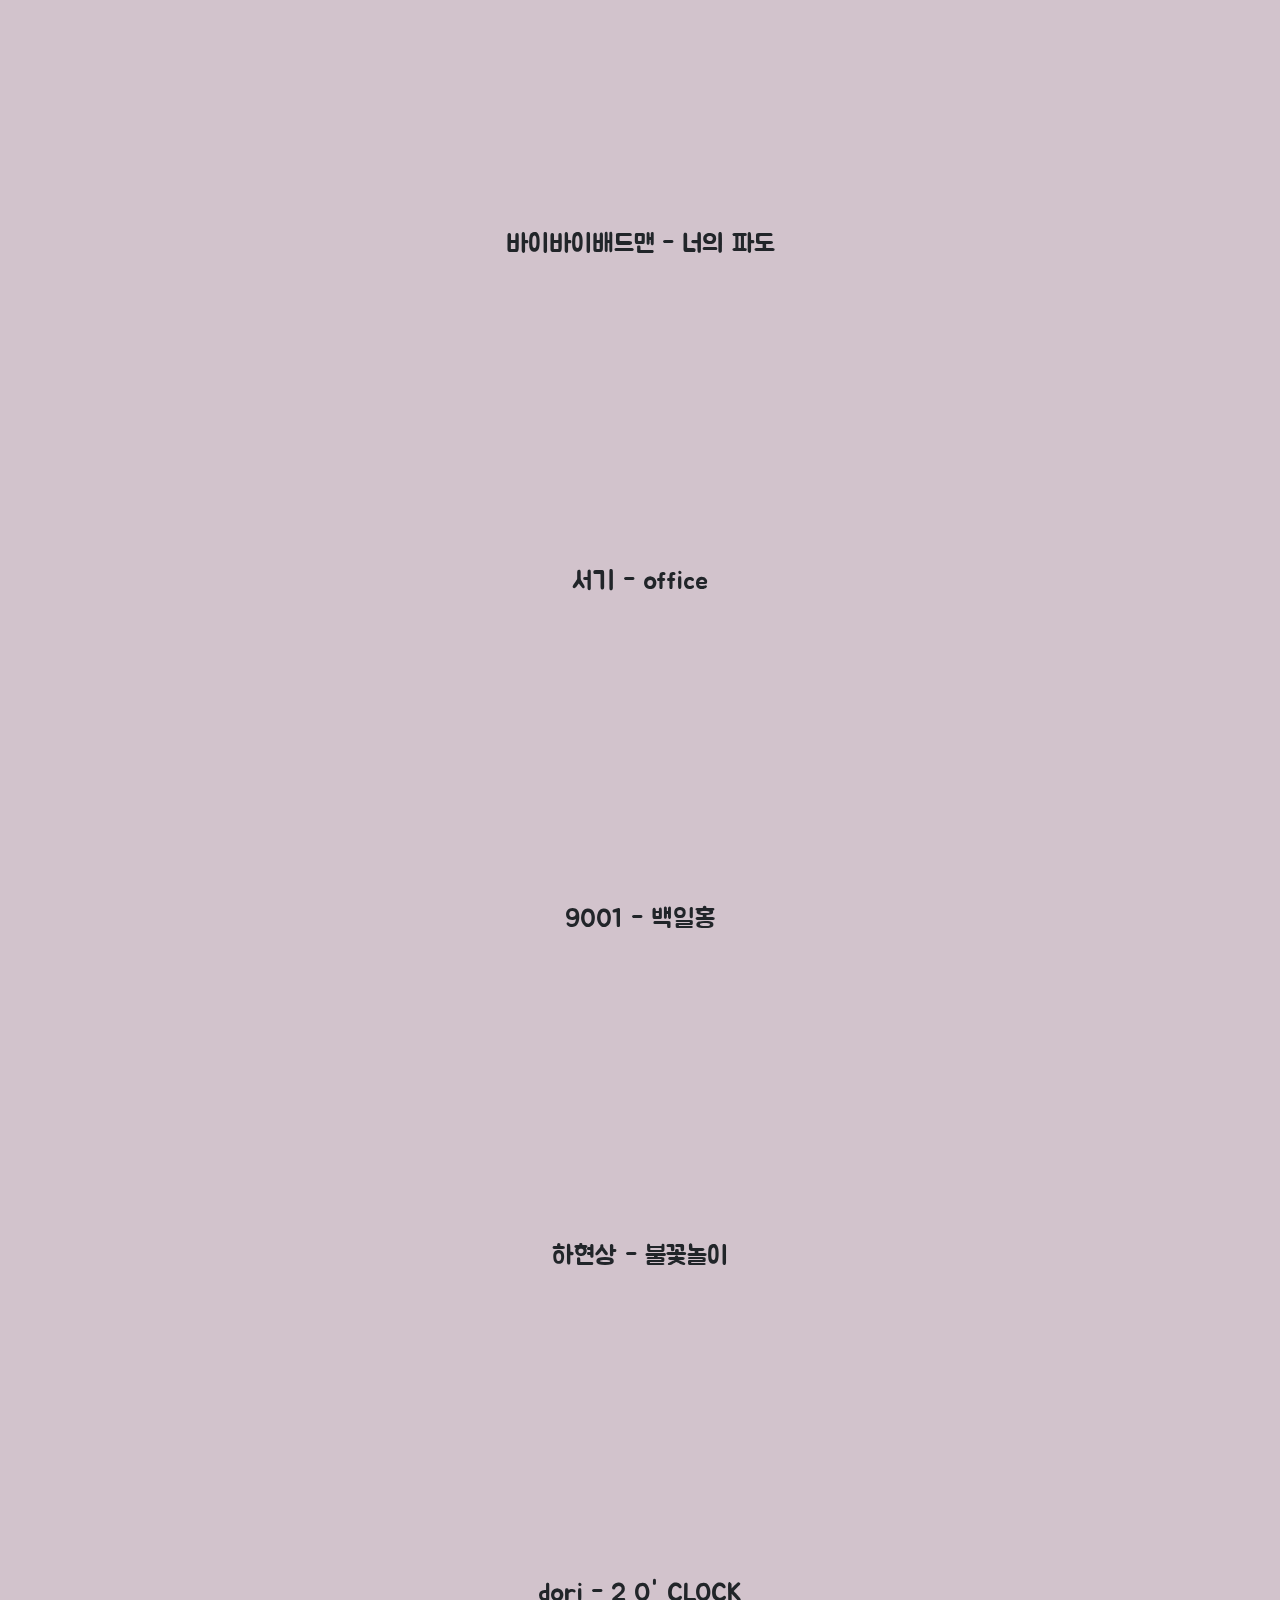
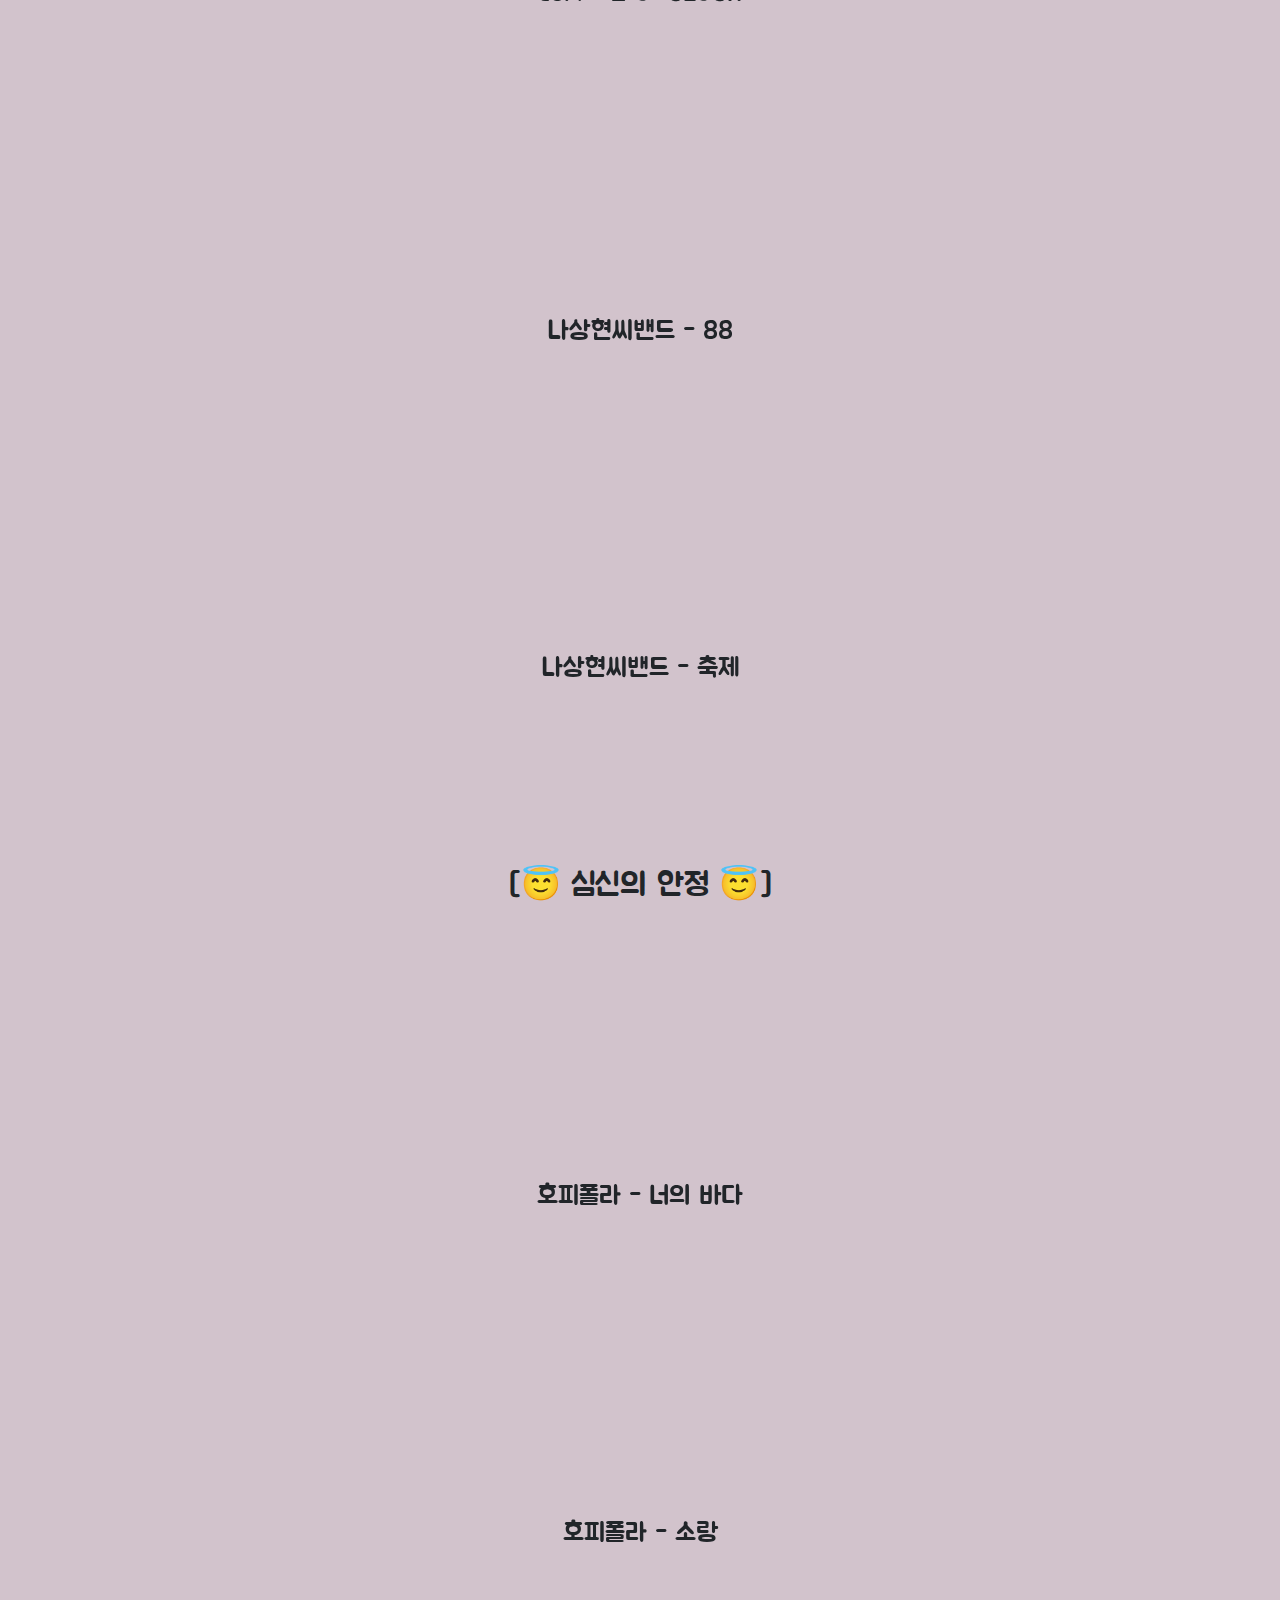
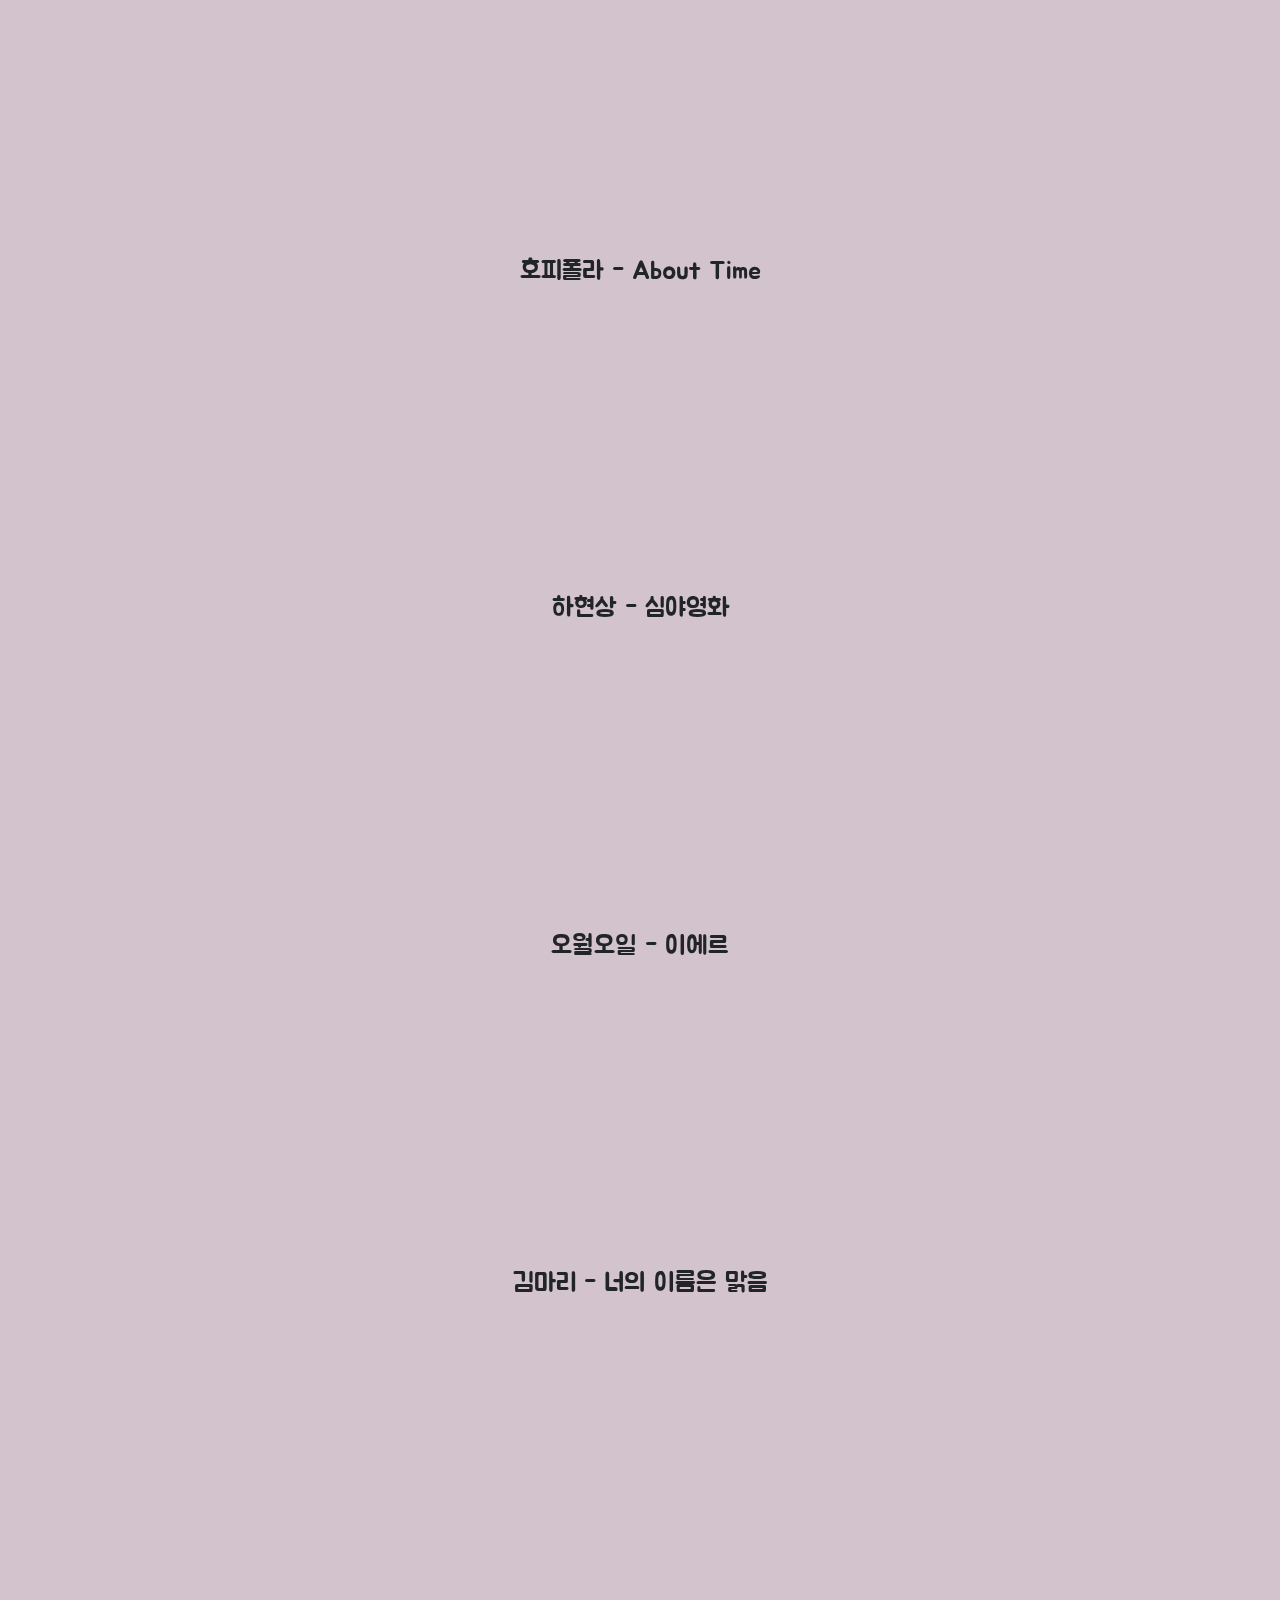
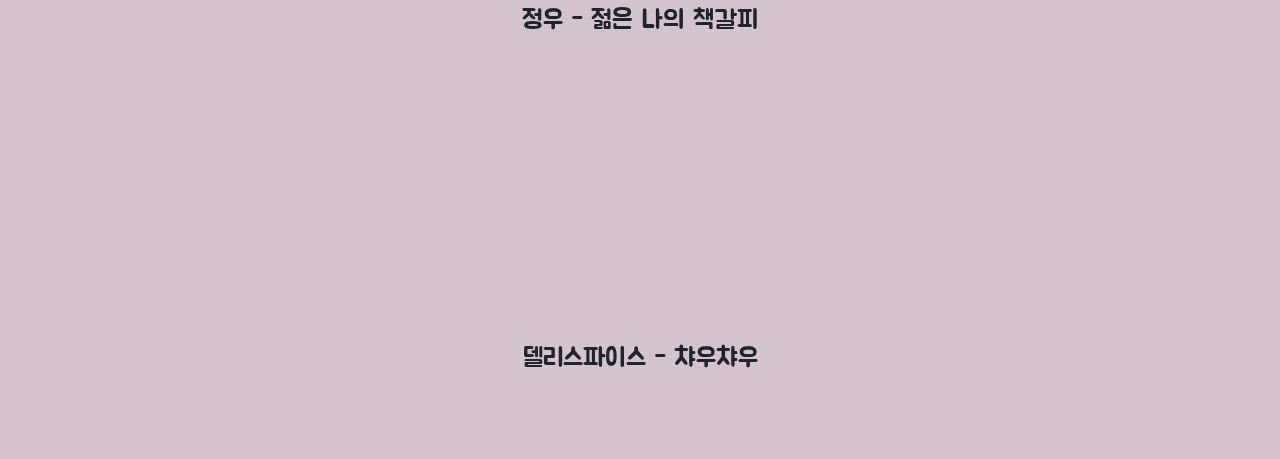
<file: music.html>
<!DOCTYPE html>
<html lang="en">
<head>
    <meta charset="UTF-8">
    <meta name="viewport" content="width=device-width, initial-scale=1.0">
    <title>Music Introduction</title>
    <link rel="stylesheet" href="https://maxcdn.bootstrapcdn.com/bootstrap/4.5.2/css/bootstrap.min.css">
    <link rel="stylesheet" href="css/styles.css">
    <link href="https://fonts.googleapis.com/css2?family=Bagel+Fat+One&family=Dongle:wght@300&family=Jua&display=swap" rel="stylesheet">

    <style>
        body.music-page {
            background-color: #d2c3cc; /* 연한 연보라색 */
        }

        header.music-header {
            background-color: #ac819b; /* 연보라색 */
            color: rgb(94, 48, 64);
            padding: 30px 0;
            text-align: center;
            font-size: 2rem;
            font-family: 'Bagel Fat One', cursive;
        }

        .navbar-nav {
            margin: 0 auto; /* 좌우 여백을 자동으로 설정하여 가운데 정렬 */
            display: flex;
            justify-content: center; /* 내비게이션 바 아이템들을 수평 가운데 정렬 */
        }

        .navbar-text {
            font-family: 'Jua', sans-serif; /* Jua 폰트로 변경 */
            font-size: 1.5rem; /* 글자 크기 */
            color: #555; /* 글자 색상 */
            text-align: center; /* 가운데 정렬 */
        }

        .profile-group {
            display: flex;
            align-items: center; /* 그룹을 수직 가운데 정렬 */
            justify-content: center; /* 그룹을 수평 가운데 정렬 */
            margin-bottom: 20px; /* 그룹과 다음 요소 간의 간격 조절 */
        }

        .profile-pic {
            margin-right: -50px; /* 프로필 사진과 텍스트 간의 간격 조절 */
            border-radius: 7%; /* 사진을 원형으로 표시 */
        }

        h1 {
            font-size: 3rem; /* 제목 폰트 크기 */
            margin-bottom: 30px;
        }

        p {
            font-size: 1.6rem; /* 텍스트 폰트 크기 */
            margin: 9px 0;
        }

        .centered {
            text-align: center;
        }

        .btn-group-vertical {
            position: fixed;
            top: 60%;
            right: 80px;
            transform: translateY(-50%);
            display: flex;
            flex-direction: column;
            align-items: center;
        }

        .btn-group-vertical img {
            width: 300px;  /* 버튼 너비 설정 */
            height: 250px; /* 버튼 높이 설정 */
            margin: 10px 0;
            cursor: pointer;
            border-radius: 20%;
            border: transparent; /* 버튼 테두리 색상 */
        }

        /* 외계인 이미지 애니메이션 스타일 */
        .image-slider {
            position: fixed; /* 고정된 위치 */
            top: 390px; /* 원하는 위치로 조정 */
            left: 150px; /* 원하는 위치로 조정 */
            width: 570px; /* 이미지 너비 조정 */
            height: 400px; /* 이미지 높이 조정 */
            overflow: hidden;
        }

        .image-slider img {
            width: 100%;
            height: 100%;
            position: absolute;
            opacity: 0;
        }

        .image-slider img.active {
            opacity: 1;
        }

        /* 외계 고양이 애니메이션 스타일 */
        .image-slider2 {
            position: fixed; /* 고정된 위치 */
            top: 660px; /* 원하는 위치로 조정 */
            left: 370px; /* 원하는 위치로 조정 */
            width: 300px; /* 이미지 너비 조정 */
            height: 300px; /* 이미지 높이 조정 */
            overflow: hidden;
        }

        .image-slider2 img {
            width: 100%;
            height: 100%;
            position: absolute;
            opacity: 0;
        }

        .image-slider2 img.active {
            opacity: 1;
        }

        /* 송락고양이침1 이미지 스타일 */
        .floating-images5 {
            position: fixed;
            top: 25%;
            right: 540px;
            width: 150px; /* 이미지 크기 조정 */
            height: 150px; /* 이미지 크기 조정 */
        }

        .floating-images5 img {
            position: absolute;
            width: 150%;
            height: auto;
        }

        /* 송락고양이침2 이미지 스타일 */
        .floating-images6 {
            position: fixed;
            top: 57%;
            right: 540px;
            width: 150px; /* 이미지 크기 조정 */
            height: 150px; /* 이미지 크기 조정 */
        }

        .floating-images6 img {
            position: absolute;
            width: 150%;
            height: auto;
        }

        /* "숭부락페" 이미지 스타일 */
        .floating-images3 {
            position: fixed;
            top: 235px; /* 이미지 간격 조정 */
            left: 350px;
            width: 180px; /* 이미지 크기 조정 */
            height: 180px; /* 이미지 크기 조정 */
        }

        .floating-images3 img {
            position: absolute;
            width: 150%;
            height: auto;
        }

        /* "숭깊티" 이미지 스타일 */
        .floating-images4 {
            position: fixed;
            top: 690px; /* 이미지 간격 조정 */
            left: 40px;
            width: 170px; /* 이미지 크기 조정 */
            height: 170px; /* 이미지 크기 조정 */
        }

        .floating-images4 img {
            position: absolute;
            width: 110%;
            height: auto;
        }


        /* "숭베이스" 이미지 스타일 */
        .floating-images {
            position: fixed;
            top: 390px; /* 이미지 간격 조정 */
            left: 50px;
            width: 150px; /* 이미지 크기 조정 */
            height: 150px; /* 이미지 크기 조정 */
        }

        .floating-images img {
            position: absolute;
            width: 150%;
            height: auto;
        }

        /* "숭베이스를" 이미지 스타일 */
        .floating-images2 {
            position: fixed;
            top: 230px; /* 이미지 간격 조정 */
            left: 50px;
            width: 160px; /* 이미지 크기 조정 */
            height: 160px; /* 이미지 크기 조정 */
        }

        .floating-images2 img {
            position: absolute;
            width: 150%;
            height: auto;
        }

        .rotating-image {
            animation: rotate 3s linear infinite; /* 3초마다 회전 */
        }

        @keyframes rotate {
            from { transform: rotate(0deg); }
            to { transform: rotate(360deg); }
        }

        /* 화살표 애니메이션 */
        .arrow {
            position: absolute;
            left: -100px; /* 화살표를 이미지의 왼쪽에 배치 */
            font-size: 2rem; /* 화살표 크기 조정 */
            animation: blink 1.5s infinite;
        }

        @keyframes blink {
            0%, 100% { opacity: 1; }
            60% { opacity: 0; }
        }

        /* 반응형 스타일 */
        @media (max-width: 768px) {
            .btn-group-vertical {
                position: static; /* 모바일에서는 고정된 위치 해제 */
                display: block;
                text-align: center;
            }

            .btn-group-vertical img {
                width: 100%; /* 버튼 너비를 100%로 조정하여 가로 폭에 맞춤 */
                max-width: 300px; /* 최대 너비 설정 (예시) */
                height: auto; /* 높이는 자동으로 조정 */
                margin: 10px 0;
            }

            .image-slider,
            .image-slider2 {
                position: static; /* 모바일에서는 고정된 위치 해제 */
                width: 100%; /* 이미지 슬라이더 너비를 100%로 조정 */
                max-width: 400px; /* 최대 너비 설정 (예시) */
                height: auto; /* 높이는 자동으로 조정 */
                margin-top: 20px; /* 모바일에서 슬라이더 간격 추가 */
            }

            .image-slider img,
            .image-slider2 img {
                width: 100%; /* 이미지 너비를 100%로 조정 */
                height: auto; /* 높이는 자동으로 조정 */
            }

            .floating-images5,
            .floating-images6,
            .floating-images3,
            .floating-images4,
            .floating-images,
            .floating-images2 {
                position: static; /* 모바일에서는 고정된 위치 해제 */
                display: block;
                margin: 20px auto; /* 이미지 간격 조정 및 가운데 정렬 */
                width: 100%; /* 이미지 너비를 100%로 조정 */
                max-width: 150px; /* 최대 너비 설정 (예시) */
                height: auto; /* 높이는 자동으로 조정 */
            }

            .rotating-image {
                animation: rotate 3s linear infinite; /* 회전 애니메이션 유지 */
            }

            header.music-header {
                font-size: 1.5rem; /* 모바일에서 헤더 폰트 크기 조정 */
            }

            h1 {
                font-size: 2rem; /* 모바일에서 제목 폰트 크기 조정 */
            }

            p {
                font-size: 1.2rem; /* 모바일에서 텍스트 폰트 크기 조정 */
            }
        }
    </style>

    
</head>
<body class="music-page">
    <header class="music-header">
        Music
    </header>
    <nav class="navbar navbar-expand-lg navbar-light bg-light">
        <a class="navbar-brand" href="index.html">Home</a>
        <button class="navbar-toggler" type="button" data-toggle="collapse" data-target="#navbarNav" aria-controls="navbarNav" aria-expanded="false" aria-label="Toggle navigation">
            <span class="navbar-toggler-icon"></span>
        </button>
        <div class="collapse navbar-collapse" id="navbarNav">
            <span class="navbar-text mx-auto">Music is my life... ★ 노동요 모음.Zip</span>
        </div>
    </nav>

     <!-- "숭베이스" 이미지 -->
     <div class="floating-images">
        <img src="숭베이스.png" alt="floating images" class="rotating-image">
    </div>

    <!-- "숭베이스를" 이미지 -->
    <div class="floating-images2">
        <img src="숭베이스를.png" alt="floating images2" style="top: 0;">
    </div>

    <!-- "숭부락페" 이미지 -->
    <div class="floating-images3">
        <img src="숭부락페.png" alt="floating images3" style="top: 0;">
    </div>

    <!-- "숭깊티" 이미지 -->
    <div class="floating-images4">
        <img src="숭깊티.png" alt="floating images4" style="top: 0;">
    </div>

    <!-- "숭깊티" 이미지 -->
    <div class="floating-images5">
        <img src="송락고양이침1.png" alt="floating images5" style="top: 0;">
    </div>

    <!-- "숭깊티" 이미지 -->
    <div class="floating-images6">
        <img src="송락고양이침2.png" alt="floating images6" style="top: 0;">
    </div>

    <!-- 이미지 버튼 그룹 -->
<div class="btn-group-vertical">
    <div class="image-container">
        <span class="arrow" id="arrow"><img src="커서2.png" alt="화살표" style="width: 80px; height: 140px;"></span>
        <a href="#band"><img src="숭날벼락.png" alt="할 일이 휘몰아칠 때"></a>
    </div>
    <div class="image-container">
        <span class="arrow" id="arrow"><img src="커서2.png" alt="화살표" style="width: 80px; height: 140px;"></span>
        <a href="#rock"><img src="숭꼼지락.png" alt="내적댄스 노동요"></a>
    </div>
    <div class="image-container">
        <span class="arrow" id="arrow"><img src="커서2.png" alt="화살표" style="width: 80px; height: 140px;"></span>
        <a href="#simsin"><img src="숭오락가락.png" alt="심신의 안정"></a>
    </div>
</div>

    <!-- 슬라이딩 이미지 영역 -->
    <div class="image-slider">
        <img src="숭외계인1.png" alt="Image 1" class="active">
        <img src="숭외계인2.png" alt="Image 2">
    </div>

    <!-- 슬라이딩 이미지 영역 -->
    <div class="image-slider2">
        <img src="송락고양이1.png" alt="Image 1" class="active">
        <img src="송락고양이2.png" alt="Image 2">
    </div>

    <div class="container mt-5">
        <div id="band" class="mb-5">
            <h2 class="centered">[💥🥵 할 일이 휘몰아칠 때 🥵💥]</h2>
            <div class="row centered">
                <div class="col-md-12 mb-4">
                    <iframe width="400" height="250" src="https://www.youtube.com/embed/5hDZbroaQDc" frameborder="0" allow="accelerometer; autoplay; clipboard-write; encrypted-media; gyroscope; picture-in-picture" allowfullscreen></iframe>
                    <p>Fall Out Boy - The Phoenix</p>
                </div>

                <div class="w-100"></div>
            
                <div class="col-md-12 mb-4">
                    <iframe width="400" height="250" src="https://www.youtube.com/embed/LBr7kECsjcQ" frameborder="0" allow="accelerometer; autoplay; clipboard-write; encrypted-media; gyroscope; picture-in-picture" allowfullscreen></iframe>
                    <p>Fall Out Boy - Centuries</p>
                </div>

                <div class="w-100"></div>
                <div class="col-md-12 mb-4">
                    <iframe width="400" height="250" src="https://www.youtube.com/embed/JaIMSzE5yLA" frameborder="0" allow="accelerometer; autoplay; clipboard-write; encrypted-media; gyroscope; picture-in-picture" allowfullscreen></iframe>
                    <p>실리카겔 - NO PAIN</p>
                </div>

                <div class="w-100"></div>
                <div class="col-md-12 mb-4">
                    <iframe width="400" height="250" src="https://www.youtube.com/embed/M3-0lgSTmZc" frameborder="0" allow="accelerometer; autoplay; clipboard-write; encrypted-media; gyroscope; picture-in-picture" allowfullscreen></iframe>
                    <p>실리카겔 - T</p>
                </div>

                <div class="w-100"></div>
                <div class="col-md-12 mb-4">
                    <iframe width="400" height="250" src="https://www.youtube.com/embed/DIPxnt5vnhU" frameborder="0" allow="accelerometer; autoplay; clipboard-write; encrypted-media; gyroscope; picture-in-picture" allowfullscreen></iframe>
                    <p>실리카겔 - Tick tack tock</p>
                </div>

                <div class="w-100"></div>
                <div class="col-md-12 mb-4">
                    <iframe width="400" height="250" src="https://www.youtube.com/embed/ewJSFX_j4vY" frameborder="0" allow="accelerometer; autoplay; clipboard-write; encrypted-media; gyroscope; picture-in-picture" allowfullscreen></iframe>
                    <p>9001 - Up side down</p>
                </div>

                <div class="w-100"></div>
                <div class="col-md-12 mb-4">
                    <iframe width="400" height="250" src="https://www.youtube.com/embed/tbQyrUFmY6s" frameborder="0" allow="accelerometer; autoplay; clipboard-write; encrypted-media; gyroscope; picture-in-picture" allowfullscreen></iframe>
                    <p>너드커넥션 I Robbed a Bank</p>
                </div>
            </div>
        </div>
        <br><br>
        <div class="container mt-5">
        <div id="rock" class="mb-5">
            <h2 class="centered">[🎵💃🏻 내적댄스 노동요 🕺🏻🎵]</h2>
            <div class="row centered">
                <div class="col-md-12 mb-4">
                    <iframe width="400" height="250" src="https://www.youtube.com/embed/dboaFYdUxFs" frameborder="0" allow="accelerometer; autoplay; clipboard-write; encrypted-media; gyroscope; picture-in-picture" allowfullscreen></iframe>
                    <p>호피폴라 - Let's</p>
                </div>

                <div class="w-100"></div>
            
                <div class="col-md-12 mb-4">
                    <iframe width="400" height="250" src="https://www.youtube.com/embed/pkoOa6EjDVw" frameborder="0" allow="accelerometer; autoplay; clipboard-write; encrypted-media; gyroscope; picture-in-picture" allowfullscreen></iframe>
                    <p>바이바이배드맨 - 너의 파도</p>
                </div>

                <div class="w-100"></div>
                <div class="col-md-12 mb-4">
                    <iframe width="400" height="250" src="https://www.youtube.com/embed/nL5A-KNcx50" frameborder="0" allow="accelerometer; autoplay; clipboard-write; encrypted-media; gyroscope; picture-in-picture" allowfullscreen></iframe>
                    <p>서기 - office</p>
                </div>

                <div class="w-100"></div>
                <div class="col-md-12 mb-4">
                    <iframe width="400" height="250" src="https://www.youtube.com/embed/A-6XHk2BOrM" frameborder="0" allow="accelerometer; autoplay; clipboard-write; encrypted-media; gyroscope; picture-in-picture" allowfullscreen></iframe>
                    <p>9001 - 백일홍</p>
                </div>

                <div class="w-100"></div>
                <div class="col-md-12 mb-4">
                    <iframe width="400" height="250" src="https://www.youtube.com/embed/oOTi-2IqwZ8" frameborder="0" allow="accelerometer; autoplay; clipboard-write; encrypted-media; gyroscope; picture-in-picture" allowfullscreen></iframe>
                    <p>하현상 - 불꽃놀이</p>
                </div>
                <div class="w-100"></div>
                <div class="col-md-12 mb-4">
                    <iframe width="400" height="250" src="https://www.youtube.com/embed/YxhnmQIFY6A" frameborder="0" allow="accelerometer; autoplay; clipboard-write; encrypted-media; gyroscope; picture-in-picture" allowfullscreen></iframe>
                    <p>dori - 2 O' CLOCK</p>
                </div>

                <div class="w-100"></div>
                <div class="col-md-12 mb-4">
                    <iframe width="400" height="250" src="https://www.youtube.com/embed/nNviHu0Y9q4" frameborder="0" allow="accelerometer; autoplay; clipboard-write; encrypted-media; gyroscope; picture-in-picture" allowfullscreen></iframe>
                    <p>나상현씨밴드 - 88</p>
                </div>
                <div class="col-md-12 mb-4">
                    <iframe width="400" height="250" src="https://www.youtube.com/embed/5zYab6XQHSs" frameborder="0" allow="accelerometer; autoplay; clipboard-write; encrypted-media; gyroscope; picture-in-picture" allowfullscreen></iframe>
                    <p>나상현씨밴드 - 축제</p>
                </div>
            </div>
        </div>
        <br><br>
        <div class="container mt-5">
            <div id="simsin" class="mb-5">
                <h2 class="centered">[😇 심신의 안정 😇]</h2>
                <div class="row centered">
                    <div class="col-md-12 mb-4">
                        <iframe width="400" height="250" src="https://www.youtube.com/embed/2OPsHmrWQ7I" frameborder="0" allow="accelerometer; autoplay; clipboard-write; encrypted-media; gyroscope; picture-in-picture" allowfullscreen></iframe>
                        <p>호피폴라 - 너의 바다</p>
                    </div>
    
                    <div class="w-100"></div>
                
                    <div class="col-md-12 mb-4">
                        <iframe width="400" height="250" src="https://www.youtube.com/embed/Hx3iIF2CoYw" frameborder="0" allow="accelerometer; autoplay; clipboard-write; encrypted-media; gyroscope; picture-in-picture" allowfullscreen></iframe>
                        <p>호피폴라 - 소랑</p>    
                    </div>
    
                    <div class="w-100"></div>
                    <div class="col-md-12 mb-4">
                        <iframe width="400" height="250" src="https://www.youtube.com/embed/lXM0BBjEGp8" frameborder="0" allow="accelerometer; autoplay; clipboard-write; encrypted-media; gyroscope; picture-in-picture" allowfullscreen></iframe>
                        <p>호피폴라 - About Time</p>    
                    </div>
    
                    <div class="w-100"></div>
                    <div class="col-md-12 mb-4">
                        <iframe width="400" height="250" src="https://www.youtube.com/embed/_ItqdBB26fQ" frameborder="0" allow="accelerometer; autoplay; clipboard-write; encrypted-media; gyroscope; picture-in-picture" allowfullscreen></iframe>
                        <p>하현상 - 심야영화</p>    
                    </div>
    
                    <div class="w-100"></div>
                    <div class="col-md-12 mb-4">
                        <iframe width="400" height="250" src="https://www.youtube.com/embed/v2tPJbjKpYo" frameborder="0" allow="accelerometer; autoplay; clipboard-write; encrypted-media; gyroscope; picture-in-picture" allowfullscreen></iframe>
                        <p>오월오일 - 이에르</p>    
                    </div>

                    <div class="w-100"></div>
                    <div class="col-md-12 mb-4">
                        <iframe width="400" height="250" src="https://www.youtube.com/embed/KOKU5-P8DGo" frameborder="0" allow="accelerometer; autoplay; clipboard-write; encrypted-media; gyroscope; picture-in-picture" allowfullscreen></iframe>
                        <p>김마리 - 너의 이름은 맑음</p>    
                    </div>
    
                    <div class="w-100"></div>
                    <div class="col-md-12 mb-4">
                        <iframe width="400" height="250" src="https://www.youtube.com/embed/2wKayNiRs2M" frameborder="0" allow="accelerometer; autoplay; clipboard-write; encrypted-media; gyroscope; picture-in-picture" allowfullscreen></iframe>
                        <p>정우 - 젊은 나의 책갈피</p>    
                    </div>

                    <div class="w-100"></div>
                    <div class="col-md-12 mb-4">
                        <iframe width="400" height="250" src="https://www.youtube.com/embed/wecpRs9p00E" frameborder="0" allow="accelerometer; autoplay; clipboard-write; encrypted-media; gyroscope; picture-in-picture" allowfullscreen></iframe>
                        <p>델리스파이스 - 챠우챠우</p>
                    </div>
                </div>
            </div>
        </div>
    </div>

    <script src="https://code.jquery.com/jquery-3.5.1.slim.min.js"></script>
    <script src="https://cdn.jsdelivr.net/npm/@popperjs/core@2.5.3/dist/umd/popper.min.js"></script>
    <script src="https://maxcdn.bootstrapcdn.com/bootstrap/4.5.2/js/bootstrap.min.js"></script>

    <!-- JavaScript 코드는 문서의 마지막에 추가 -->
    <script>
        document.addEventListener("DOMContentLoaded", function () {
            // 외계인 이미지 슬라이더
            let currentIndex = 0;
            const images = document.querySelectorAll('.image-slider img');
            const totalImages = images.length;

            setInterval(() => {
                images[currentIndex].classList.remove('active');
                currentIndex = (currentIndex + 1) % totalImages;
                images[currentIndex].classList.add('active');
            }, 700); // 0.7초마다 이미지 변경

            // 외계 고양이 이미지 슬라이더
            let currentIndex2 = 0;
            const images2 = document.querySelectorAll('.image-slider2 img');
            const totalImages2 = images2.length;

            setInterval(() => {
                images2[currentIndex2].classList.remove('active');
                currentIndex2 = (currentIndex2 + 1) % totalImages2;
                images2[currentIndex2].classList.add('active');
            }, 700); // 0.7초마다 이미지 변경

            // 화살표 애니메이션
            const arrows = document.querySelectorAll('.arrow');
            let arrowIndex = 0;

            setInterval(() => {
                arrows.forEach((arrow, index) => {
                    arrow.style.opacity = index === arrowIndex ? '1' : '0';
                });
                arrowIndex = (arrowIndex + 1) % arrows.length;
            }, 3000); // 3초마다 화살표 깜빡임
        });
    </script>

</body>
</html>
</file>
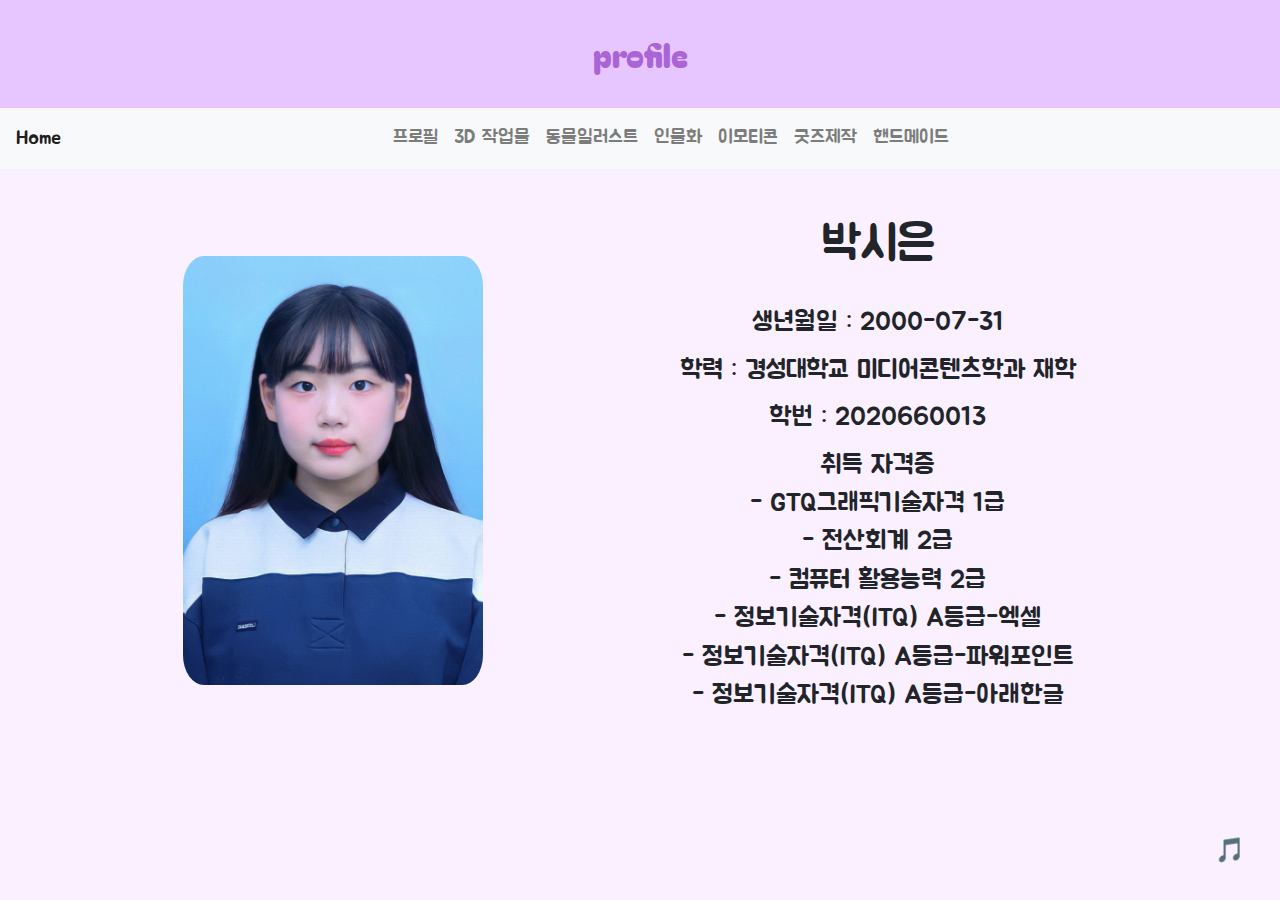
<file: profile.html>
<!DOCTYPE html>
<html lang="en">
<head>
    <meta charset="UTF-8">
    <meta name="viewport" content="width=device-width, initial-scale=1.0">
    <title>My Portfolio</title>
    <link rel="stylesheet" href="https://maxcdn.bootstrapcdn.com/bootstrap/4.5.2/css/bootstrap.min.css">
    <link rel="stylesheet" href="css/styles.css">
    <link href="https://fonts.googleapis.com/css2?family=Bagel+Fat+One&family=Dongle:wght@300&family=Jua&display=swap" rel="stylesheet">

    <style>
        body {
            text-align: center; /* 모든 내용 가운데 정렬 */
            font-family: 'Jua', sans-serif; /* 폰트 설정 */
        }
        .profile-group {
            display: flex;
            align-items: center; /* 그룹을 수직 가운데 정렬 */
            justify-content: center; /* 그룹을 수평 가운데 정렬 */
            margin-bottom: 20px; /* 그룹과 다음 요소 간의 간격 조절 */
        }
        .profile-pic {
            margin-right: -50px; /* 프로필 사진과 텍스트 간의 간격 조절 */
            border-radius: 7%; /* 사진을 원형으로 표시 */
        }
        h1 {
            font-size: 3rem; /* 제목 폰트 크기 */
            margin-bottom: 30px;
        }
        p {
            font-size: 1.6rem; /* 텍스트 폰트 크기 */
            margin: 9px 0;
        }
        #musicPageBtn {
            position: fixed;
            right: 20px;
            bottom: 20px;
            width: 60px;
            height: 60px;
            background-color: transparent; /* 투명 배경 */
            color: white; /* 흰색 글자 */
            border: transparent; /* 투명 배경 */
            border-radius: 50%;
            cursor: pointer;
            font-size: 24px;
            line-height: 60px;
            text-align: center;
        }
    </style>
</head>
<body class="profile-page">
    <header class="profile-header">
        profile
    </header>
    <nav class="navbar navbar-expand-lg navbar-light bg-light">
        <a class="navbar-brand" href="index.html">Home</a>
        <button class="navbar-toggler" type="button" data-toggle="collapse" data-target="#navbarNav" aria-controls="navbarNav" aria-expanded="false" aria-label="Toggle navigation">
            <span class="navbar-toggler-icon"></span>
        </button>
        <div class="collapse navbar-collapse" id="navbarNav">
            <ul class="navbar-nav">
                <li class="nav-item"><a class="nav-link" href="profile.html">프로필</a></li>
                <li class="nav-item"><a class="nav-link" href="3d-artworks.html">3D 작업물</a></li>
                <li class="nav-item"><a class="nav-link" href="illustrations.html">동물일러스트</a></li>
                <li class="nav-item"><a class="nav-link" href="illustrations2.html">인물화</a></li>
                <li class="nav-item"><a class="nav-link" href="emojis.html">이모티콘</a></li>
                <li class="nav-item"><a class="nav-link" href="goods.html">굿즈제작</a></li>
                <li class="nav-item"><a class="nav-link" href="handmade.html">핸드메이드</a></li>
            </ul>
        </div>
    </nav>

    <div class="container mt-5">
        <div class="row profile-group">
            <div class="col-md-5">
                <img src="박시은 증명사진2.2.jpg" class="profile-pic img-fluid" alt="Profile Picture" width="300">
            </div>
            <div class="col-md-7 mt-10">
                <h1>박시은</h1>
                <p>생년월일 : 2000-07-31</p>
                <p>학력 : 경성대학교 미디어콘텐츠학과 재학</p>
                <p>학번 : 2020660013</p>
                <p>취득 자격증<br>
                - GTQ그래픽기술자격 1급<br>
                - 전산회계 2급<br>
                - 컴퓨터 활용능력 2급<br>
                - 정보기술자격(ITQ) A등급-엑셀<br>
                - 정보기술자격(ITQ) A등급-파워포인트<br>
                - 정보기술자격(ITQ) A등급-아래한글</p>
            </div>
        </div>
    </div>

    <button id="musicPageBtn" onclick="window.location.href='music.html'">🎵</button>

    <script src="https://code.jquery.com/jquery-3.5.1.slim.min.js"></script>
    <script src="https://cdn.jsdelivr.net/npm/@popperjs/core@2.5.3/dist/umd/popper.min.js"></script>
    <script src="https://maxcdn.bootstrapcdn.com/bootstrap/4.5.2/js/bootstrap.min.js"></script>
</body>
</html>
</file>
<file: css/styles.css>
/* 공통 스타일 */
body {
    font-family: 'Jua', Arial, sans-serif;
}

/* 메인 페이지 상단 배너 */
body.main-page {
    background-color: #fff0fe; /* 연한 연보라색 */
}

header.main-header {
    background-color: #d8b4fe; /* 연보라색 */
    color: white;
    padding: 30px 0; /* 상단 배너 높이 조정*/
    text-align: center;
    font-size: 3.2rem;
    font-family: 'Bagel Fat One', cursive;
}

/* 소개 페이지 스타일 */
body.profile-page {
    background-color: #fbf0ff; /* 연한 연보라색 */
}

header.profile-header {
    background-color: #e7c6ff; /* 연보라색 */
    color: rgb(169, 101, 211);
    padding: 30px 0;
    text-align: center;
    font-size: 2rem;
    font-family: 'Bagel Fat One', cursive;
}

/* 음악 소개 페이지 스타일 */
body.music-page {
    background-color: #d2c3cc; /* 연한 연보라색 */
}

header.music-header {
    background-color: #ac819b; /* 연보라색 */
    color: rgb(94, 48, 64);
    padding: 30px 0;
    text-align: center;
    font-size: 2rem;
    font-family: 'Bagel Fat One', cursive;
}

/* 3D 작업물 페이지 스타일 */
body._3d-artworks-page {
    background-color: #ffe6f0; /* 연분홍색 */
}

header._3d-artworks-header {
    background-color: #ffa5c8; /* 분홍색 */
    color: rgb(221, 53, 137);
    padding: 30px 0;
    text-align: center;
    font-size: 2rem;
    font-family: 'Bagel Fat One', cursive;
}

/* 동물 일러스트 페이지 스타일 */
body.illustrations-page {
    background-color: #f3ffe6; /* 연한 연두색 */
}

header.illustrations-header {
    background-color: #ccffb9; /* 연두색 */
    color: rgb(54, 119, 61);
    padding: 30px 0;
    text-align: center;
    font-size: 2rem;
    font-family: 'Bagel Fat One', cursive;
}

/* 인물화 페이지 스타일 */
body.illustrations2-page {
    background-color: #e6fff0; /* 연한 연두색 */
}

header.illustrations2-header {
    background-color: #9fffd4; /* 연두색 */
    color: rgb(54, 119, 108);
    padding: 30px 0;
    text-align: center;
    font-size: 2rem;
    font-family: 'Bagel Fat One', cursive;
}

/* 이모티콘 페이지 스타일 */
body.emojis-page {
    background-color: #fff9e6; /* 연한 노랑색 */
}

header.emojis-header {
    background-color: #fff0b3; /* 연노랑색 */
    color: rgb(255, 140, 69);
    padding: 30px 0;
    text-align: center;
    font-size: 2rem;
    font-family: 'Bagel Fat One', cursive;
}

/* 굿즈제작 페이지 스타일 */
body.goods-page {
    background-color: #ffeeee; /* 연한 노랑색 */
}

header.goods-header {
    background-color: #ffafaf; /* 연노랑색 */
    color: rgb(255, 253, 253);
    padding: 30px 0;
    text-align: center;
    font-size: 2rem;
    font-family: 'Bagel Fat One', cursive;
}

/* 핸드메이드 제품 페이지 스타일 */
body.handmade-page {
    background-color: #e6f7ff; /* 연한 하늘색 */
}

header.handmade-header {
    background-color: #99d6ff; /* 하늘색 */
    color: rgb(42, 116, 255);
    padding: 30px 0;
    text-align: center;
    font-size: 2rem;
    font-family: 'Bagel Fat One', cursive;
}

/* 내비게이션 바 스타일 */
.navbar-nav {
    margin: 0 auto; /* 좌우 여백을 자동으로 설정하여 가운데 정렬 */
    display: flex;
    justify-content: center; /* 내비게이션 바 아이템들을 수평 가운데 정렬 */
}

.navbar-nav .nav-link {
    font-family: 'Jua', sans-serif; /* Jua 폰트로 변경 */
    font-size: 1.2rem;
    text-align: center; /* 내비게이션 바 아이템들 텍스트 가운데 정렬 */
}

/* 프로필 사진 스타일 */
.profile-pic {
    border-radius: 10px; /* 모서리가 살짝 둥근 직사각형 */
    max-width: 100%; /* 부모 요소의 너비에 맞게 조정 */
    height: auto; /* 높이를 자동으로 조정 */
}

/* 추가 스타일 */
h1, p {
    font-family: 'Jua', sans-serif;
}

/* 반응형 디자인을 위한 미디어 쿼리 */
@media (max-width: 768px) {
    header.main-header {
        font-size: 2rem;
        padding: 30px 0;
    }

    header.profile-header,
    header._3d-artworks-header,
    header.illustrations-header,
    header.illustrations2-header,
    header.emojis-header,
    header.goods-header,
    header.handmade-header,
    header.music-header {
        font-size: 1.5rem;
        padding: 20px 0;
    }

    .navbar-nav .nav-link {
        font-size: 1rem;
    }
}
</file>
